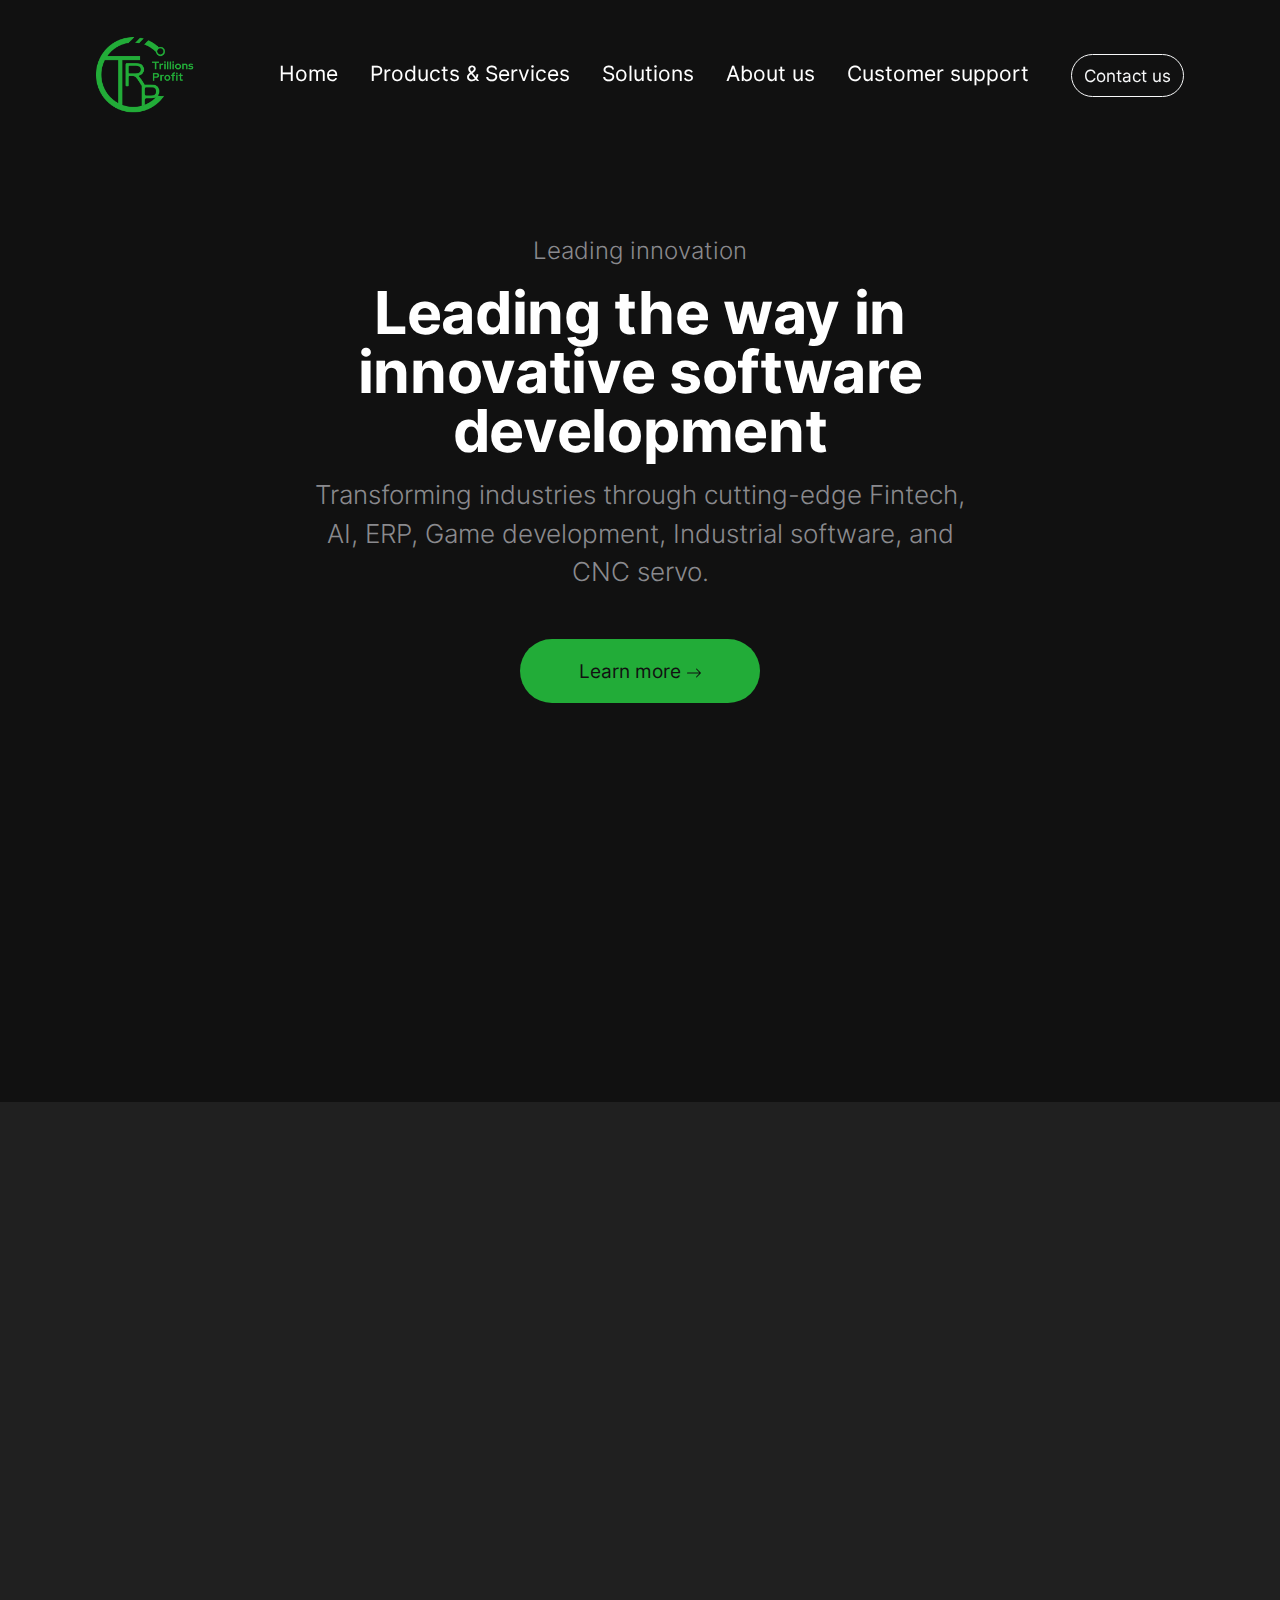
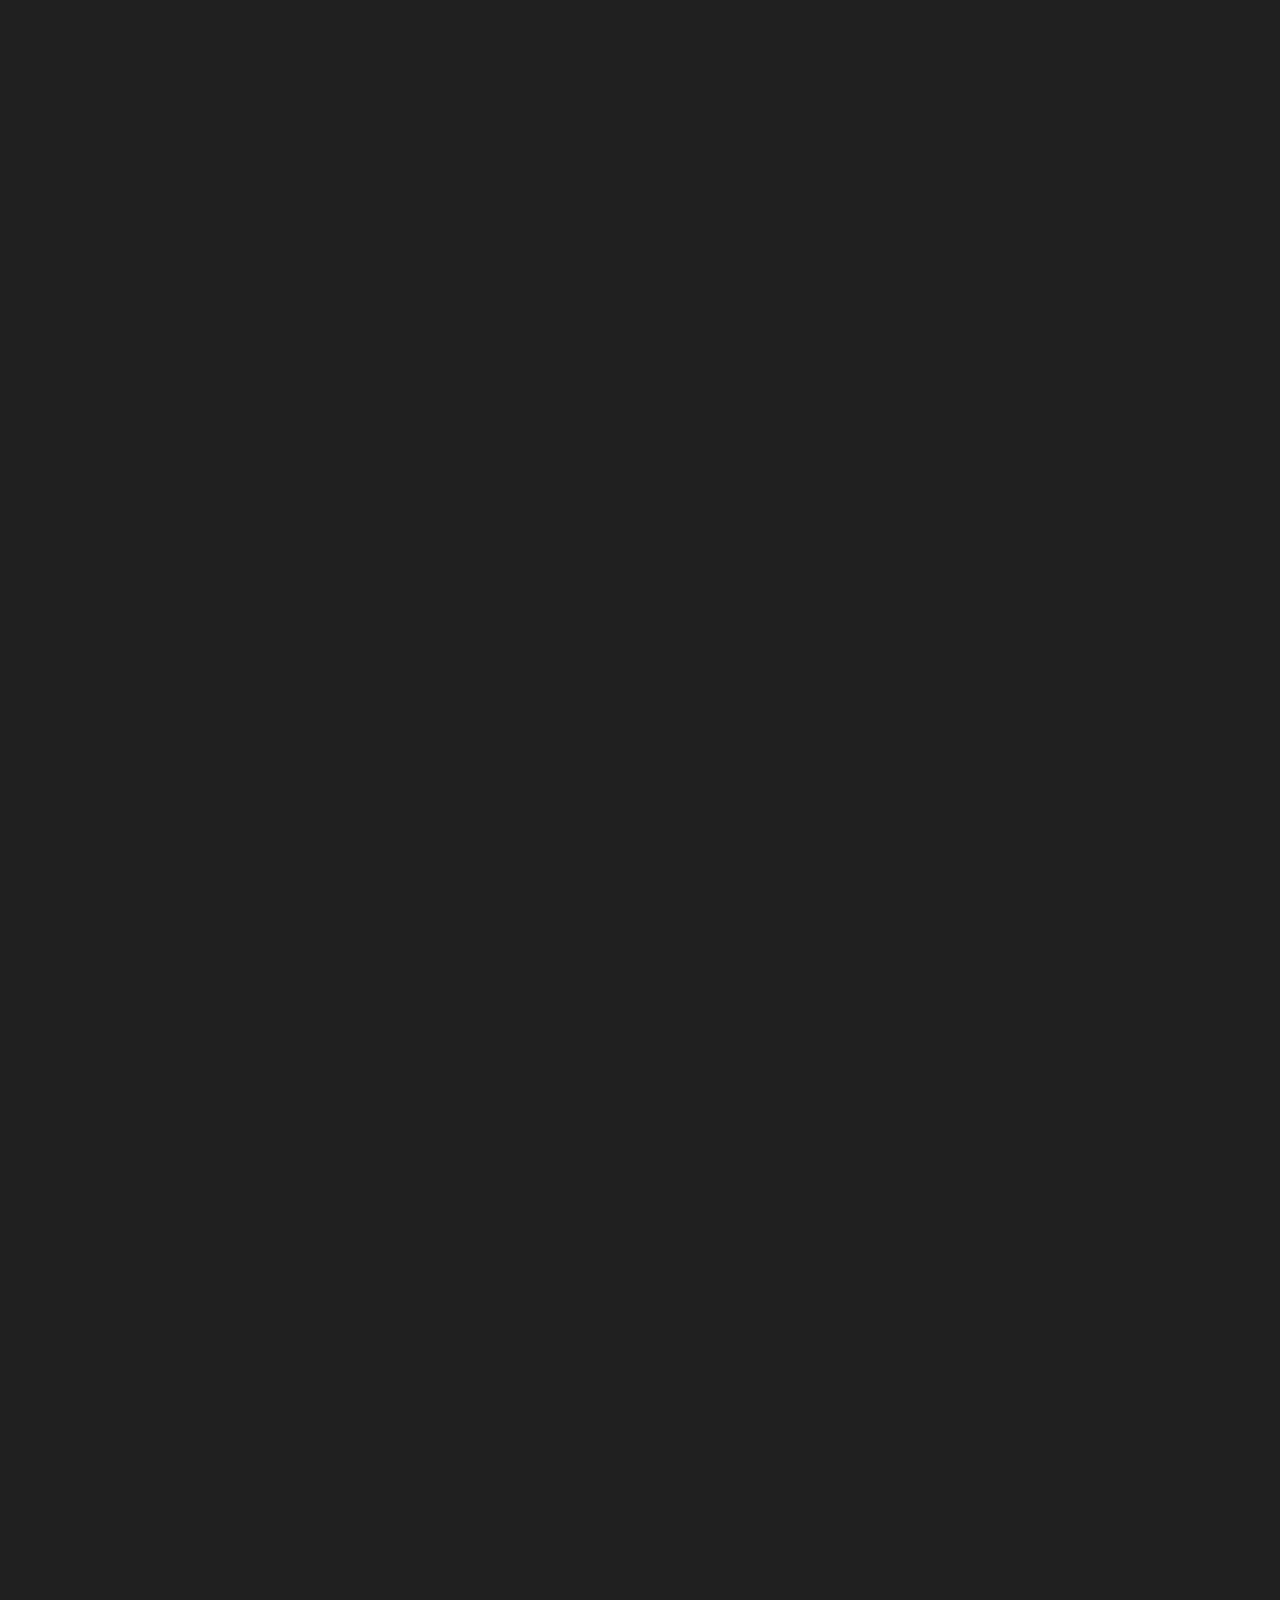
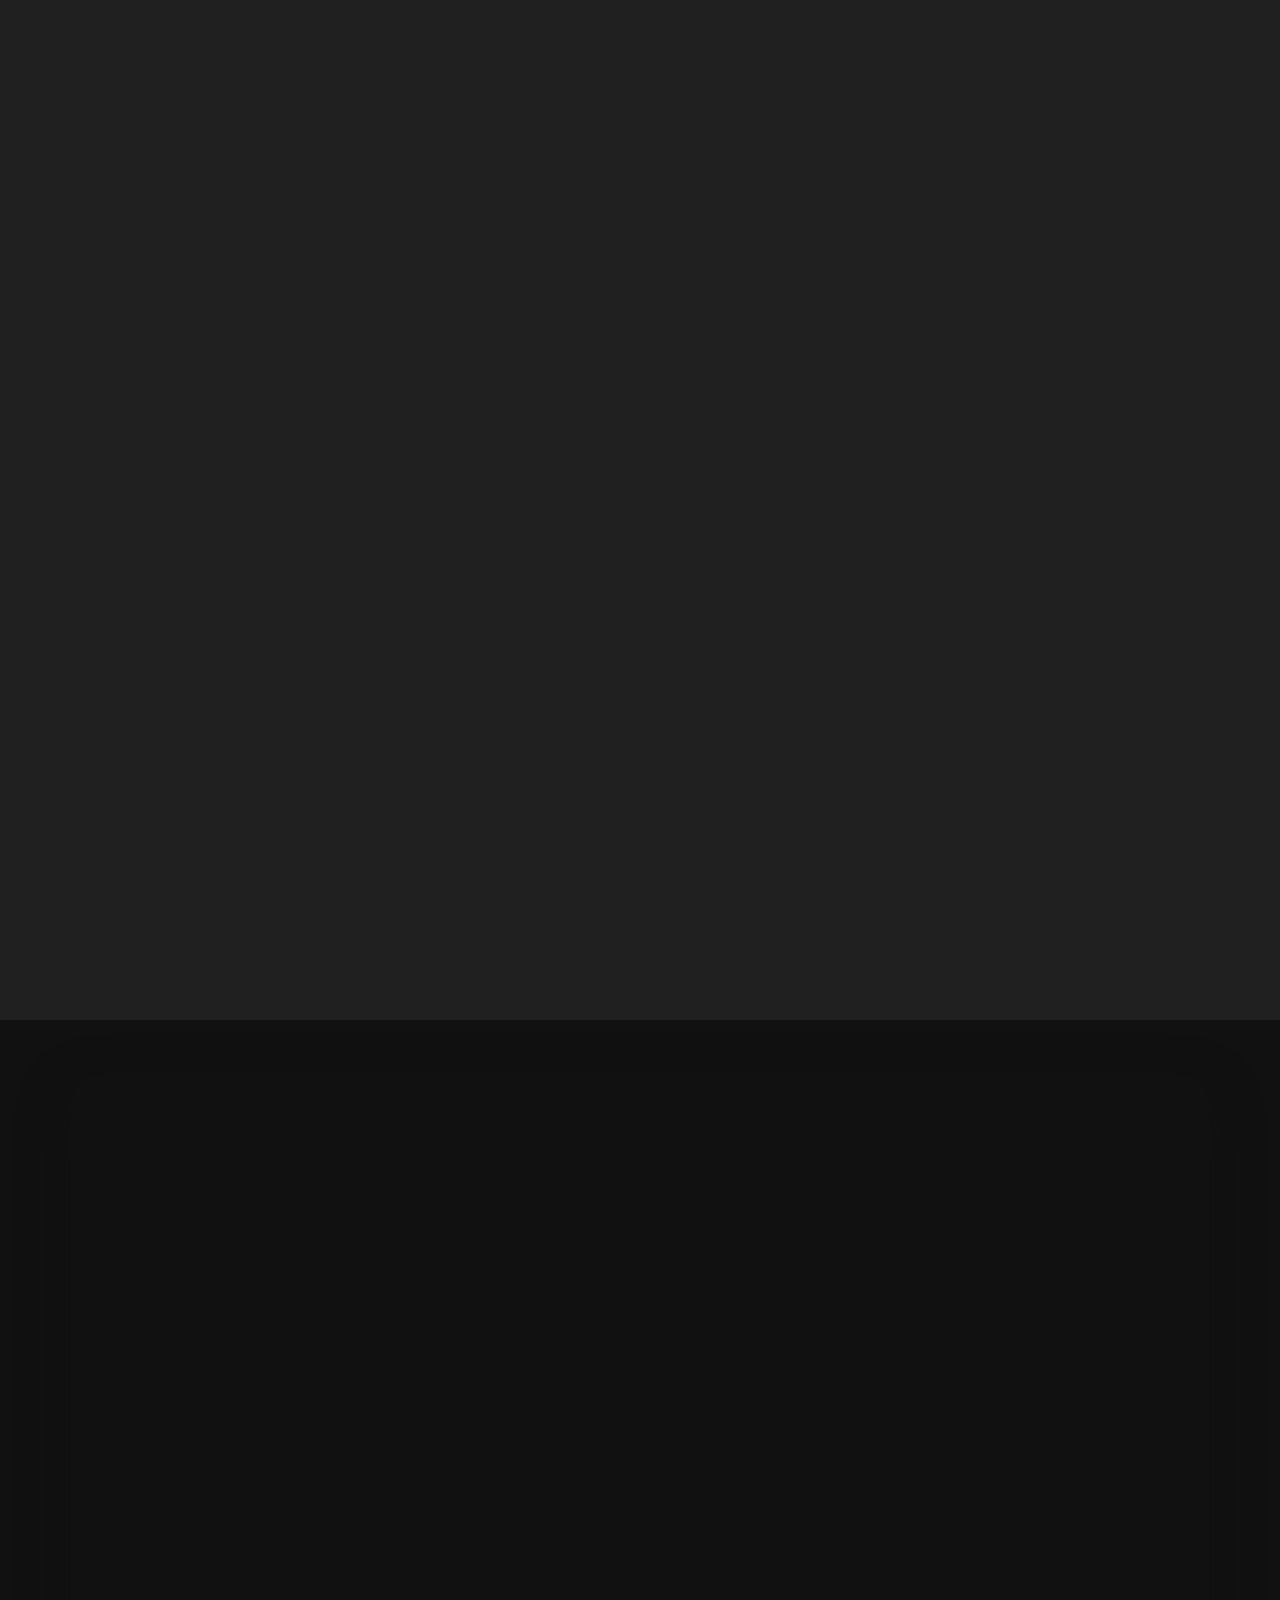
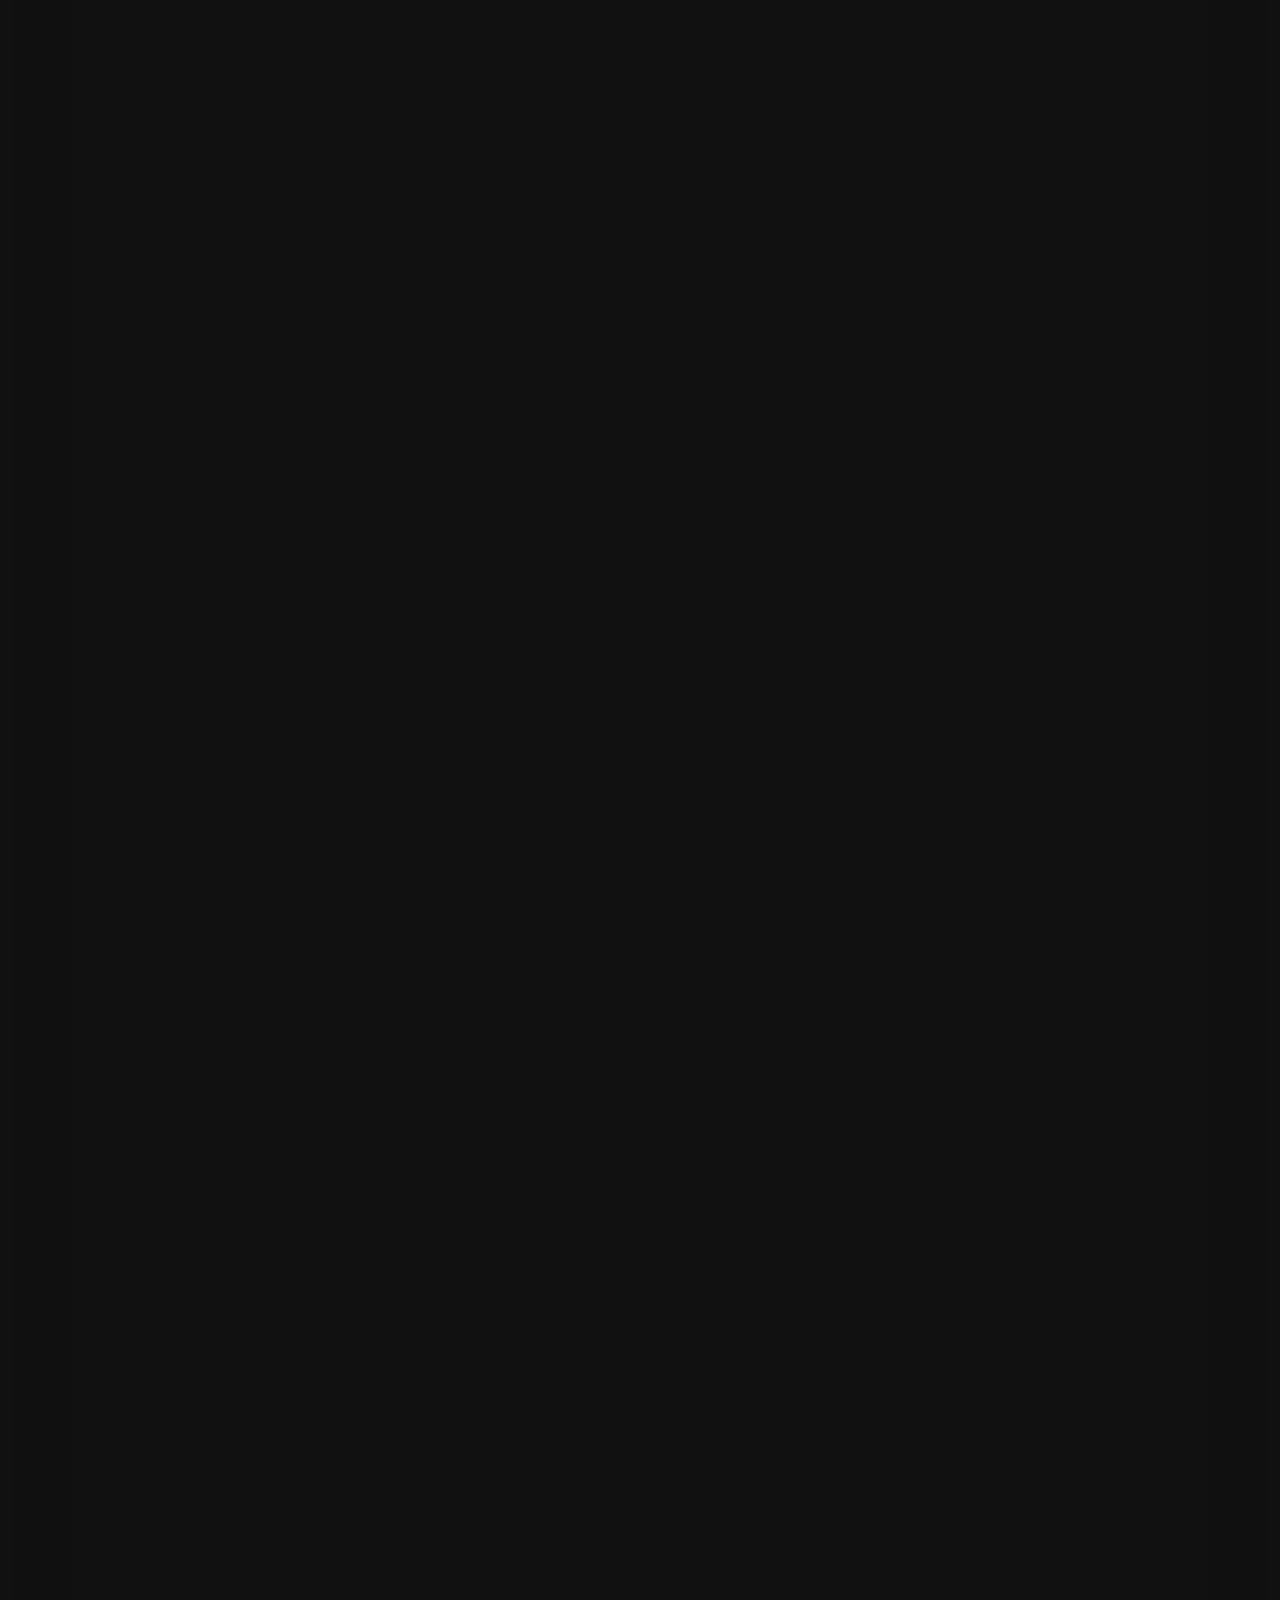
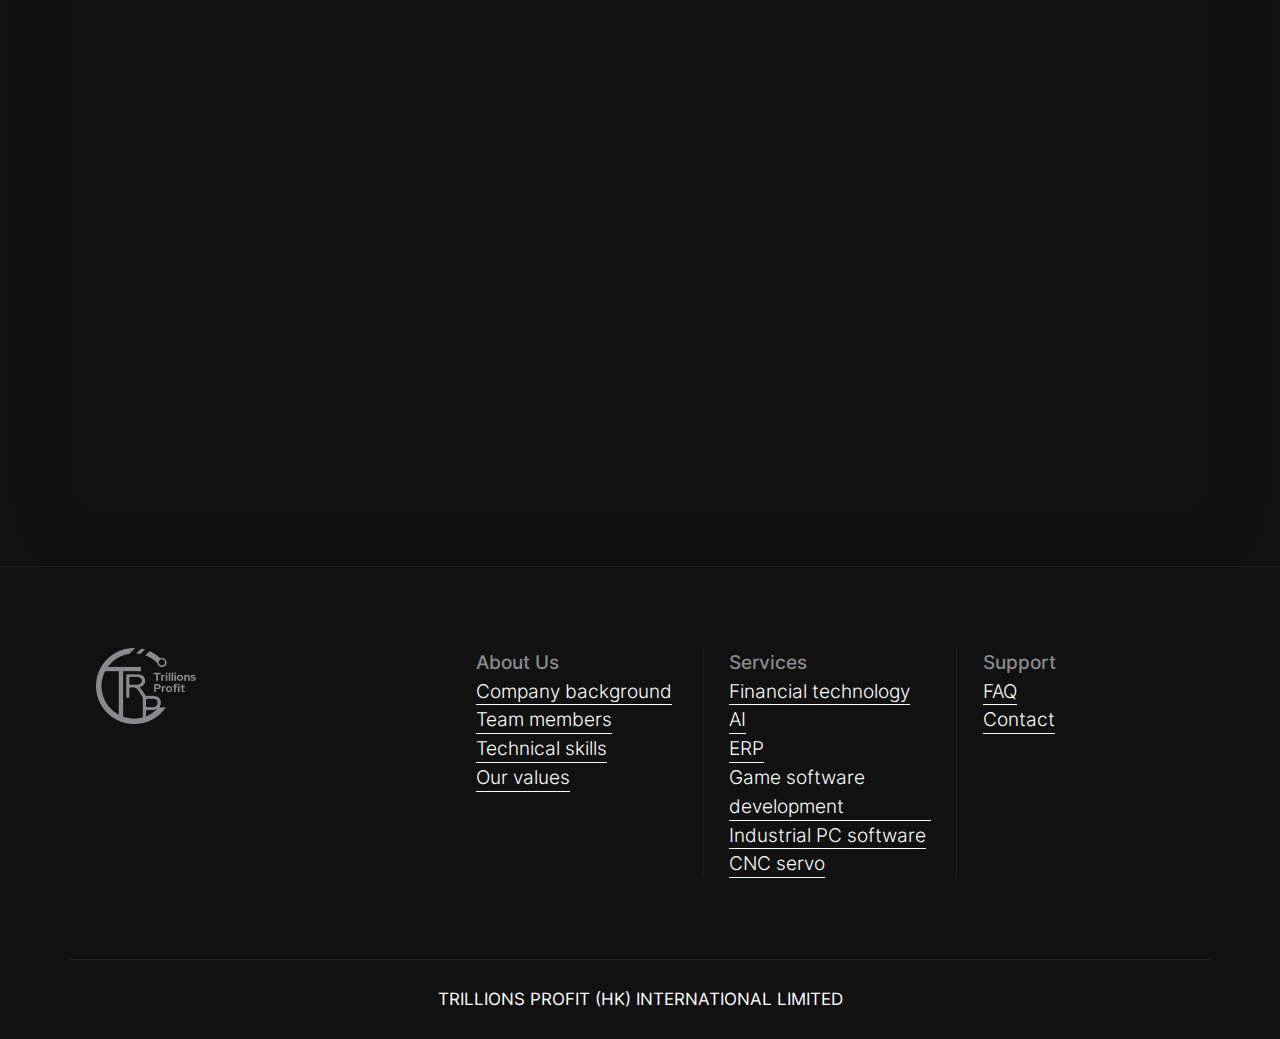
<file: index.html>
<!doctype html>
<html class="h-100" lang="en">

  <head>
      <meta charset="utf-8">
  <meta name="viewport" content="width=device-width,initial-scale=1,shrink-to-fit=no">
  <meta name="description" content="A well made and handcrafted Bootstrap 5 template">
  <link rel="apple-touch-icon" sizes="180x180" href="img/apple-touch-icon.png">
  <link rel="icon" type="image/png" sizes="32x32" href="img/favicon-32x32.png">
  <link rel="icon" type="image/png" sizes="16x16" href="img/favicon-16x16.png">
  <link rel="icon" type="image/png" sizes="96x96" href="img/favicon.png">
  <meta name="author" content="Holger Koenemann">
  <meta name="generator" content="Eleventy v2.0.0">
  <meta name="HandheldFriendly" content="true">
  <title>TRILLIONS PROFIT (HK) INTERNATIONAL LIMITED</title>
  <!-- <link rel="stylesheet" href="css/theme.min.css"> -->
  <link rel="stylesheet" href="css/theme.css">

   <style>

/* inter-300 - latin */
@font-face {
  font-family: 'Inter';
  font-style: normal;
  font-weight: 300;
  font-display: swap;
  src: local(''),
       url('fonts/inter-v12-latin-300.woff2') format('woff2'), /* Chrome 26+, Opera 23+, Firefox 39+ */
       url('fonts/inter-v12-latin-300.woff') format('woff'); /* Chrome 6+, Firefox 3.6+, IE 9+, Safari 5.1+ */
}

/* inter-400 - latin */
@font-face {
  font-family: 'Inter';
  font-style: normal;
  font-weight: 400;
  font-display: swap;
  src: local(''),
       url('fonts/inter-v12-latin-regular.woff2') format('woff2'), /* Chrome 26+, Opera 23+, Firefox 39+ */
       url('fonts/inter-v12-latin-regular.woff') format('woff'); /* Chrome 6+, Firefox 3.6+, IE 9+, Safari 5.1+ */
}

@font-face {
  font-family: 'Inter';
  font-style: normal;
  font-weight: 500;
  font-display: swap;
  src: local(''),
       url('fonts/inter-v12-latin-500.woff2') format('woff2'), /* Chrome 26+, Opera 23+, Firefox 39+ */
       url('fonts/inter-v12-latin-500.woff') format('woff'); /* Chrome 6+, Firefox 3.6+, IE 9+, Safari 5.1+ */
}
@font-face {
  font-family: 'Inter';
  font-style: normal;
  font-weight: 700;
  font-display: swap;
  src: local(''),
       url('fonts/inter-v12-latin-700.woff2') format('woff2'), /* Chrome 26+, Opera 23+, Firefox 39+ */
       url('fonts/inter-v12-latin-700.woff') format('woff'); /* Chrome 6+, Firefox 3.6+, IE 9+, Safari 5.1+ */
}

</style>


  </head>

  <body class="bg-black text-white mt-0" data-bs-spy="scroll" data-bs-target="#navScroll">

    <nav id="navScroll" class="navbar navbar-dark navbar-expand-lg navbar-light fixed-top px-vw-5" tabindex="0">
  <div class="container">
    <a class="navbar-brand pe-4 fs-4" href="index.html">
      <img src="img/logo-default-465x134.png" width="100px" alt="">
</a>

    <button class="navbar-toggler" type="button" data-bs-toggle="collapse" data-bs-target="#navbarSupportedContent" aria-controls="navbarSupportedContent" aria-expanded="false" aria-label="Toggle navigation">
      <span class="navbar-toggler-icon"></span>
    </button>
    
    <div class="collapse navbar-collapse " id="navbarSupportedContent">
      <ul class="navbar-nav mx-auto mb-2 mb-lg-0">
      <li class="nav-item">
    <a class="nav-link gcolor" href="index.html" aria-label="Brings you to the frontpage">
      Home
    </a>
  </li>
  <li class="nav-item">
    <a class="nav-link">
      Products & Services
    </a>
  </li>
  <li class="nav-item">
    <a class="nav-link">
      Solutions
    </a>
  </li>
  <li class="nav-item">
    <a class="nav-link" href="about.html">
      About us
    </a>
  </li>
  <li class="nav-item">
    <a class="nav-link" href="Support.html">
      Customer support
    </a>
  </li>
    </ul>
    
    <a href="contacts.html" class="btn btn-outline-light">
      <small>Contact us</small>
    </a>

    </div>
</div>
</nav>

    <main>
      <div class="w-100 overflow-hidden position-relative bg-black text-white" data-aos="fade">
  <div class="position-absolute w-100 h-100 bg-black opacity-75 top-0 start-0"></div>
  <div class="container py-vh-4 position-relative mt-5 px-vw-5 text-center">
  <div class="row d-flex align-items-center justify-content-center py-vh-5">
    <div class="col-12 col-xl-10">
      <span class="h5 text-secondary fw-lighter">Leading innovation</span>
      <h1 class="display-huge mt-3 mb-3 lh-1">Leading the way in innovative software development</h1>
    </div>
    <div class="col-12 col-xl-8">
      <p class="lead text-secondary" style="margin-bottom:3rem;">Transforming industries through cutting-edge Fintech, AI, ERP, Game development, Industrial software, and CNC servo.</p>
    </div>
    <div class="col-12 text-center">
      <a href="#" class="btn btn-xl btn-light">Learn more
        <svg xmlns="http://www.w3.org/2000/svg" width="16" height="16" fill="currentColor" class="bi bi-arrow-right" viewBox="0 0 16 16">
  <path fill-rule="evenodd" d="M1 8a.5.5 0 0 1 .5-.5h11.793l-3.147-3.146a.5.5 0 0 1 .708-.708l4 4a.5.5 0 0 1 0 .708l-4 4a.5.5 0 0 1-.708-.708L13.293 8.5H1.5A.5.5 0 0 1 1 8z"/>
</svg>
</a>
    </div>
  </div>
</div>

</div>

<div class="w-100 position-relative bg-black text-white bg-cover d-flex align-items-center">
  <div class="container-fluid px-vw-5">
    <div class="position-absolute w-100 h-50 bg-dark bottom-0 start-0"></div>
    <div class="row d-flex align-items-center position-relative justify-content-center px-0 g-5">
      <div class="col-12 col-lg-6">
        <img src="img/abstract18.jpg" width="2280" height="1732" alt="abstract image" class="img-fluid position-relative rounded-5 shadow" data-aos="fade-up">
      </div>
      <div class="col-12 col-md-6 col-lg-3">
        <img src="img/abstract6.jpg" width="1116" height="1578" alt="abstract image" class="img-fluid position-relative rounded-5 shadow" data-aos="fade-up" data-aos-duration="2000">
      </div>
      <div class="col-12 col-md-6 col-lg-3">
        <img src="img/abstract9.jpg" width="1116" height="848" alt="abstract image" class="img-fluid position-relative rounded-5 shadow" data-aos="fade-up" data-aos-duration="3000">
      </div>
    </div>
  </div>
</div>
<!-- <div class="bg-dark">
  <div class="container px-vw-5 py-vh-5">
    <div class="row d-flex align-items-center">
      <div class="col-12 col-lg-7 text-lg-end" data-aos="fade-right">
        <span class="h5 text-secondary fw-lighter">What we do</span>
        <h2 class="display-4">Innovation and technology unite! we crafts bespoke software solutions, empowering clients with reliable, scalable, and efficient products</h2>
      </div>
      
      <div class="col-12 col-lg-5" data-aos="fade-left">
        <h3 class="pt-5">Financial technology</h3>
        <p class="text-secondary">Financial technology (FinTech) is the fusion of finance and technology, revolutionizing the way we manage money and conduct financial transactions.<br>
          <a href="#" class="link-fancy link-fancy-light me-2">Learn more</a>
          <svg xmlns="http://www.w3.org/2000/svg" width="24" height="24" fill="currentColor" class="bi bi-arrow-right-circle" viewBox="0 0 16 16">
  <path fill-rule="evenodd" d="M1 8a7 7 0 1 0 14 0A7 7 0 0 0 1 8zm15 0A8 8 0 1 1 0 8a8 8 0 0 1 16 0zM4.5 7.5a.5.5 0 0 0 0 1h5.793l-2.147 2.146a.5.5 0 0 0 .708.708l3-3a.5.5 0 0 0 0-.708l-3-3a.5.5 0 1 0-.708.708L10.293 7.5H4.5z"/>
</svg>
</p>
        <h3 class="border-top border-secondary pt-5 mt-5">Artificial intelligence </h3>
        <p class="text-secondary">AI (Artificial intelligence) is a transformative technology that mimics human intelligence, enabling machines to learn, reason, and make autonomous decisions.
          <br>
          <a href="#" class="link-fancy link-fancy-light me-2">Learn more</a>
          <svg xmlns="http://www.w3.org/2000/svg" width="24" height="24" fill="currentColor" class="bi bi-arrow-right-circle" viewBox="0 0 16 16">
  <path fill-rule="evenodd" d="M1 8a7 7 0 1 0 14 0A7 7 0 0 0 1 8zm15 0A8 8 0 1 1 0 8a8 8 0 0 1 16 0zM4.5 7.5a.5.5 0 0 0 0 1h5.793l-2.147 2.146a.5.5 0 0 0 .708.708l3-3a.5.5 0 0 0 0-.708l-3-3a.5.5 0 1 0-.708.708L10.293 7.5H4.5z"/>
</svg>
</p>


<h3 class="border-top border-secondary pt-5 mt-5">Enterprise resource planning</h3>
        <p class="text-secondary">ERP (Enterprise resource planning) system development involves creating integrated software solutions to streamline and manage various business processes, such as accounting, inventory, and human resources.<br>
          <a href="#" class="link-fancy link-fancy-light me-2">Learn more</a>
          <svg xmlns="http://www.w3.org/2000/svg" width="24" height="24" fill="currentColor" class="bi bi-arrow-right-circle" viewBox="0 0 16 16">
  <path fill-rule="evenodd" d="M1 8a7 7 0 1 0 14 0A7 7 0 0 0 1 8zm15 0A8 8 0 1 1 0 8a8 8 0 0 1 16 0zM4.5 7.5a.5.5 0 0 0 0 1h5.793l-2.147 2.146a.5.5 0 0 0 .708.708l3-3a.5.5 0 0 0 0-.708l-3-3a.5.5 0 1 0-.708.708L10.293 7.5H4.5z"/>
</svg>
</p>
        <h3 class="border-top border-secondary pt-5 mt-5">Game software development</h3>
        <p class="text-secondary">Game software development involves creating interactive digital entertainment experiences through programming, design, and graphics to engage and entertain players.<br>
          <a href="#" class="link-fancy link-fancy-light me-2">Learn more</a>
          <svg xmlns="http://www.w3.org/2000/svg" width="24" height="24" fill="currentColor" class="bi bi-arrow-right-circle" viewBox="0 0 16 16">
  <path fill-rule="evenodd" d="M1 8a7 7 0 1 0 14 0A7 7 0 0 0 1 8zm15 0A8 8 0 1 1 0 8a8 8 0 0 1 16 0zM4.5 7.5a.5.5 0 0 0 0 1h5.793l-2.147 2.146a.5.5 0 0 0 .708.708l3-3a.5.5 0 0 0 0-.708l-3-3a.5.5 0 1 0-.708.708L10.293 7.5H4.5z"/>
</svg>
</p>


<h3 class="border-top border-secondary pt-5 mt-5">Industrial computer software</h3>
        <p class="text-secondary">Industrial computer software refers to specialized programs designed to control and monitor complex industrial processes, enhancing efficiency and ensuring seamless operations in manufacturing and automation systems.<br>
          <a href="#" class="link-fancy link-fancy-light me-2">Learn more</a>
          <svg xmlns="http://www.w3.org/2000/svg" width="24" height="24" fill="currentColor" class="bi bi-arrow-right-circle" viewBox="0 0 16 16">
  <path fill-rule="evenodd" d="M1 8a7 7 0 1 0 14 0A7 7 0 0 0 1 8zm15 0A8 8 0 1 1 0 8a8 8 0 0 1 16 0zM4.5 7.5a.5.5 0 0 0 0 1h5.793l-2.147 2.146a.5.5 0 0 0 .708.708l3-3a.5.5 0 0 0 0-.708l-3-3a.5.5 0 1 0-.708.708L10.293 7.5H4.5z"/>
</svg>
</p>

<h3 class="border-top border-secondary pt-5 mt-5">Industrial computer software</h3>
        <p class="text-secondary">Industrial computer software refers to specialized programs designed to control and monitor complex industrial processes, enhancing efficiency and ensuring seamless operations in manufacturing and automation systems.<br>
          <a href="#" class="link-fancy link-fancy-light me-2">Learn more</a>
          <svg xmlns="http://www.w3.org/2000/svg" width="24" height="24" fill="currentColor" class="bi bi-arrow-right-circle" viewBox="0 0 16 16">
  <path fill-rule="evenodd" d="M1 8a7 7 0 1 0 14 0A7 7 0 0 0 1 8zm15 0A8 8 0 1 1 0 8a8 8 0 0 1 16 0zM4.5 7.5a.5.5 0 0 0 0 1h5.793l-2.147 2.146a.5.5 0 0 0 .708.708l3-3a.5.5 0 0 0 0-.708l-3-3a.5.5 0 1 0-.708.708L10.293 7.5H4.5z"/>
</svg>
</p>


      </div>
    </div>
  </div>
</div> -->


<!-- <div class="bg-dark">
  <div class="container px-vw-5 py-vh-5">
    <div class="row d-flex align-items-start">
      <div class="col-12 col-lg-7 text-lg-end" data-aos="fade-right">
        <span class="h5 text-secondary fw-lighter">What we do</span>
        <h2 class="display-4">Innovation and technology unite! we crafts bespoke software solutions, empowering clients with reliable, scalable, and efficient products</h2>
      </div>
      <div class="col-12 col-lg-5" data-aos="fade-left">
        <h3 class="pt-5">Financial technology</h3>
        <p class="text-secondary">Financial technology (FinTech) is the fusion of finance and technology, revolutionizing the way we manage money and conduct financial transactions.<br>
          <a href="#" class="link-fancy link-fancy-light-g me-2 gcolor">Learn more</a>
          <svg xmlns="http://www.w3.org/2000/svg" width="24" height="24" fill="currentColor" class="bi bi-arrow-right-circle gcolor" viewBox="0 0 16 16">
  <path fill-rule="evenodd" d="M1 8a7 7 0 1 0 14 0A7 7 0 0 0 1 8zm15 0A8 8 0 1 1 0 8a8 8 0 0 1 16 0zM4.5 7.5a.5.5 0 0 0 0 1h5.793l-2.147 2.146a.5.5 0 0 0 .708.708l3-3a.5.5 0 0 0 0-.708l-3-3a.5.5 0 1 0-.708.708L10.293 7.5H4.5z"/>
</svg>
</p>
        <h3 class="border-top border-secondary pt-5 mt-5">Artificial intelligence</h3>
        <p class="text-secondary">AI (Artificial intelligence) is a transformative technology that mimics human intelligence, enabling machines to learn, reason, and make autonomous decisions.<br>
          <a href="#" class="link-fancy link-fancy-light-g me-2 gcolor">Learn more</a>
          <svg xmlns="http://www.w3.org/2000/svg" width="24" height="24" fill="currentColor" class="bi bi-arrow-right-circle gcolor" viewBox="0 0 16 16">
  <path fill-rule="evenodd" d="M1 8a7 7 0 1 0 14 0A7 7 0 0 0 1 8zm15 0A8 8 0 1 1 0 8a8 8 0 0 1 16 0zM4.5 7.5a.5.5 0 0 0 0 1h5.793l-2.147 2.146a.5.5 0 0 0 .708.708l3-3a.5.5 0 0 0 0-.708l-3-3a.5.5 0 1 0-.708.708L10.293 7.5H4.5z"/>
</svg>
</p>


<h3 class="pt-5">Enterprise resource planning</h3>
        <p class="text-secondary">ERP (Enterprise resource planning) system development involves creating integrated software solutions to streamline and manage various business processes, such as accounting, inventory, and human resources.<br>
          <a href="#" class="link-fancy link-fancy-light-g me-2 gcolor">Learn more</a>
          <svg xmlns="http://www.w3.org/2000/svg" width="24" height="24" fill="currentColor" class="bi bi-arrow-right-circle gcolor" viewBox="0 0 16 16">
  <path fill-rule="evenodd" d="M1 8a7 7 0 1 0 14 0A7 7 0 0 0 1 8zm15 0A8 8 0 1 1 0 8a8 8 0 0 1 16 0zM4.5 7.5a.5.5 0 0 0 0 1h5.793l-2.147 2.146a.5.5 0 0 0 .708.708l3-3a.5.5 0 0 0 0-.708l-3-3a.5.5 0 1 0-.708.708L10.293 7.5H4.5z"/>
</svg>
</p>
        <h3 class="border-top border-secondary pt-5 mt-5">Game software development</h3>
        <p class="text-secondary">Game software development involves creating interactive digital entertainment experiences through programming, design, and graphics to engage and entertain players.<br>
          <a href="#" class="link-fancy link-fancy-light-g me-2 gcolor">Learn more</a>
          <svg xmlns="http://www.w3.org/2000/svg" width="24" height="24" fill="currentColor" class="bi bi-arrow-right-circle gcolor" viewBox="0 0 16 16">
  <path fill-rule="evenodd" d="M1 8a7 7 0 1 0 14 0A7 7 0 0 0 1 8zm15 0A8 8 0 1 1 0 8a8 8 0 0 1 16 0zM4.5 7.5a.5.5 0 0 0 0 1h5.793l-2.147 2.146a.5.5 0 0 0 .708.708l3-3a.5.5 0 0 0 0-.708l-3-3a.5.5 0 1 0-.708.708L10.293 7.5H4.5z"/>
</svg>
</p>

<h3 class="border-top border-secondary pt-5 mt-5">Industrial computer software</h3>
<p class="text-secondary">Industrial computer software refers to specialized programs designed to control and monitor complex industrial processes, enhancing efficiency and ensuring seamless operations in manufacturing and automation systems.<br>
  <a href="#" class="link-fancy link-fancy-light-g me-2 gcolor">Learn more</a>
  <svg xmlns="http://www.w3.org/2000/svg" width="24" height="24" fill="currentColor" class="bi bi-arrow-right-circle gcolor" viewBox="0 0 16 16">
<path fill-rule="evenodd" d="M1 8a7 7 0 1 0 14 0A7 7 0 0 0 1 8zm15 0A8 8 0 1 1 0 8a8 8 0 0 1 16 0zM4.5 7.5a.5.5 0 0 0 0 1h5.793l-2.147 2.146a.5.5 0 0 0 .708.708l3-3a.5.5 0 0 0 0-.708l-3-3a.5.5 0 1 0-.708.708L10.293 7.5H4.5z"/>
</svg>
</p>

<h3 class="border-top border-secondary pt-5 mt-5">CNC servo</h3>
        <p class="text-secondary">CNC servo is a powerful control system that combines computer numerical control (CNC) technology with servo motors to achieve precise and controlled movements in industrial machinery and automation processes.<br>
          <a href="#" class="link-fancy link-fancy-light-g me-2 gcolor">Learn more</a>
          <svg xmlns="http://www.w3.org/2000/svg" width="24" height="24" fill="currentColor" class="bi bi-arrow-right-circle gcolor" viewBox="0 0 16 16">
  <path fill-rule="evenodd" d="M1 8a7 7 0 1 0 14 0A7 7 0 0 0 1 8zm15 0A8 8 0 1 1 0 8a8 8 0 0 1 16 0zM4.5 7.5a.5.5 0 0 0 0 1h5.793l-2.147 2.146a.5.5 0 0 0 .708.708l3-3a.5.5 0 0 0 0-.708l-3-3a.5.5 0 1 0-.708.708L10.293 7.5H4.5z"/>
</svg>
</p>


      </div>
    </div>
  </div>
</div> -->







<div class="bg-dark">
  <div class="container px-vw-5 py-vh-5">
    <div class="row d-flex align-items-start">
      <div class="col-12 col-lg-7 text-lg-start" data-aos="fade-right">
        <span class="h5 text-secondary-g fw-lighter">What we do</span>
        <h2 class="display-4">Innovation and technology unite! we crafts bespoke software solutions, empowering clients with reliable, scalable, and efficient products</h2>
      </div>

      <div class="col-12 col-lg-5 text-lg-start" data-aos="fade-right">
        
      </div>
      
      <div class="col-12 col-lg-6" data-aos="fade-left">
        <h3 class="border-top border-secondary pt-5 mt-5">Financial technology</h3>
        <p class="text-secondary">Financial technology (FinTech) is the fusion of finance and technology, revolutionizing the way we manage money and conduct financial transactions.<br>
          <a href="#" class="link-fancy link-fancy-light-g me-2 gcolor">Learn more</a>
          <svg xmlns="http://www.w3.org/2000/svg" width="24" height="24" fill="currentColor" class="bi bi-arrow-right-circle gcolor" viewBox="0 0 16 16">
  <path fill-rule="evenodd" d="M1 8a7 7 0 1 0 14 0A7 7 0 0 0 1 8zm15 0A8 8 0 1 1 0 8a8 8 0 0 1 16 0zM4.5 7.5a.5.5 0 0 0 0 1h5.793l-2.147 2.146a.5.5 0 0 0 .708.708l3-3a.5.5 0 0 0 0-.708l-3-3a.5.5 0 1 0-.708.708L10.293 7.5H4.5z"/>
</svg>
</p>
</div>

<div class="col-12 col-lg-6" data-aos="fade-left">
        <h3 class="border-top border-secondary pt-5 mt-5">Artificial intelligence </h3>
        <p class="text-secondary">AI (Artificial intelligence) is a transformative technology that mimics human intelligence, enabling machines to learn, reason, and make autonomous decisions.
          <br>
          <a href="#" class="link-fancy link-fancy-light-g me-2 gcolor">Learn more</a>
          <svg xmlns="http://www.w3.org/2000/svg" width="24" height="24" fill="currentColor" class="bi bi-arrow-right-circle gcolor" viewBox="0 0 16 16">
  <path fill-rule="evenodd" d="M1 8a7 7 0 1 0 14 0A7 7 0 0 0 1 8zm15 0A8 8 0 1 1 0 8a8 8 0 0 1 16 0zM4.5 7.5a.5.5 0 0 0 0 1h5.793l-2.147 2.146a.5.5 0 0 0 .708.708l3-3a.5.5 0 0 0 0-.708l-3-3a.5.5 0 1 0-.708.708L10.293 7.5H4.5z"/>
</svg>
</p>
</div>

<div class="col-12 col-lg-6" data-aos="fade-left">
<h3 class="border-top border-secondary pt-5 mt-5">Enterprise resource planning</h3>
        <p class="text-secondary">ERP (Enterprise resource planning) system development involves creating integrated software solutions to streamline and manage various business processes, such as accounting, inventory, and human resources.<br>
          <a href="#" class="link-fancy link-fancy-light-g me-2 gcolor">Learn more</a>
          <svg xmlns="http://www.w3.org/2000/svg" width="24" height="24" fill="currentColor" class="bi bi-arrow-right-circle gcolor" viewBox="0 0 16 16">
  <path fill-rule="evenodd" d="M1 8a7 7 0 1 0 14 0A7 7 0 0 0 1 8zm15 0A8 8 0 1 1 0 8a8 8 0 0 1 16 0zM4.5 7.5a.5.5 0 0 0 0 1h5.793l-2.147 2.146a.5.5 0 0 0 .708.708l3-3a.5.5 0 0 0 0-.708l-3-3a.5.5 0 1 0-.708.708L10.293 7.5H4.5z"/>
</svg>
</p></div>

<div class="col-12 col-lg-6" data-aos="fade-left">
        <h3 class="border-top border-secondary pt-5 mt-5">Game software development</h3>
        <p class="text-secondary">Game software development involves creating interactive digital entertainment experiences through programming, design, and graphics to engage and entertain players.<br>
          <a href="#" class="link-fancy link-fancy-light-g me-2 gcolor">Learn more</a>
          <svg xmlns="http://www.w3.org/2000/svg" width="24" height="24" fill="currentColor" class="bi bi-arrow-right-circle gcolor" viewBox="0 0 16 16">
  <path fill-rule="evenodd" d="M1 8a7 7 0 1 0 14 0A7 7 0 0 0 1 8zm15 0A8 8 0 1 1 0 8a8 8 0 0 1 16 0zM4.5 7.5a.5.5 0 0 0 0 1h5.793l-2.147 2.146a.5.5 0 0 0 .708.708l3-3a.5.5 0 0 0 0-.708l-3-3a.5.5 0 1 0-.708.708L10.293 7.5H4.5z"/>
</svg>
</p></div>

<div class="col-12 col-lg-6" data-aos="fade-left">
<h3 class="border-top border-secondary pt-5 mt-5">Industrial computer software</h3>
        <p class="text-secondary">Industrial computer software refers to specialized programs designed to control and monitor complex industrial processes, enhancing efficiency and ensuring seamless operations in manufacturing and automation systems.<br>
          <a href="#" class="link-fancy link-fancy-light-g me-2 gcolor">Learn more</a>
          <svg xmlns="http://www.w3.org/2000/svg" width="24" height="24" fill="currentColor" class="bi bi-arrow-right-circle gcolor" viewBox="0 0 16 16">
  <path fill-rule="evenodd" d="M1 8a7 7 0 1 0 14 0A7 7 0 0 0 1 8zm15 0A8 8 0 1 1 0 8a8 8 0 0 1 16 0zM4.5 7.5a.5.5 0 0 0 0 1h5.793l-2.147 2.146a.5.5 0 0 0 .708.708l3-3a.5.5 0 0 0 0-.708l-3-3a.5.5 0 1 0-.708.708L10.293 7.5H4.5z"/>
</svg>
</p></div>


<div class="col-12 col-lg-6" data-aos="fade-left">
  <h3 class="border-top border-secondary pt-5 mt-5">CNC servo</h3>
          <p class="text-secondary">CNC servo is a powerful control system that combines computer numerical control (CNC) technology with servo motors to achieve precise and controlled movements in industrial machinery and automation processes.<br>
            <a href="#" class="link-fancy link-fancy-light-g me-2 gcolor">Learn more</a>
            <svg xmlns="http://www.w3.org/2000/svg" width="24" height="24" fill="currentColor" class="bi bi-arrow-right-circle gcolor" viewBox="0 0 16 16">
    <path fill-rule="evenodd" d="M1 8a7 7 0 1 0 14 0A7 7 0 0 0 1 8zm15 0A8 8 0 1 1 0 8a8 8 0 0 1 16 0zM4.5 7.5a.5.5 0 0 0 0 1h5.793l-2.147 2.146a.5.5 0 0 0 .708.708l3-3a.5.5 0 0 0 0-.708l-3-3a.5.5 0 1 0-.708.708L10.293 7.5H4.5z"/>
  </svg>
  </p></div>


      </div>
    </div>
  </div>
</div>

<!-- <div class="bg-black py-vh-3">
  <div class="container bg-black px-vw-5 py-vh-3 rounded-5 shadow">

  <div class="row gx-5">
    <div class="col-12 col-md-6">
      <div class="card bg-transparent mb-5" data-aos="zoom-in-up">
        <div class="bg-dark shadow rounded-5 p-0">
          <img src="img/webp/abstract3.webp" width="582" height="327" alt="abstract image" class="img-fluid rounded-5 no-bottom-radius" loading="lazy">
          <div class="p-5">
            <h2 class="fw-lighter">Ipsum dolor est</h2>
            <p class="pb-4 text-secondary">Lorem ipsum dolor sit amet, consetetur sadipscing elitr, sed diam nonumy eirmod tempor invidunt ut labore et dolore magna aliquyam erat.</p>
            <a href="#" class="link-fancy link-fancy-light">Read more</a>
          </div>
        </div>
      </div>

      <div class="card bg-transparent" data-aos="zoom-in-up">
        <div class="bg-dark shadow rounded-5 p-0">
          <img src="img/webp/abstract2.webp" width="582" height="442" alt="abstract image" class="img-fluid rounded-5 no-bottom-radius" loading="lazy">
          <div class="p-5">
            <h2 class="fw-lighter">Ipsum dolor est</h2>
            <p class="pb-4 text-secondary">Lorem ipsum dolor sit amet, consetetur sadipscing elitr, sed diam nonumy eirmod tempor invidunt ut labore et dolore magna aliquyam erat.</p>
            <a href="#" class="link-fancy link-fancy-light">Read more</a>
          </div>
        </div>
      </div>
    </div>
    <div class="col-12 col-md-6">
      <div class="p-5 pt-0 mt-5" data-aos="fade">
        <span class="h5 text-secondary fw-lighter">What we don´t know</span>
        <h2 class="display-4">There is a lot we don´t know. Here is a small sneak peek</h2>
      </div>
      <div class="card bg-transparent mb-5 mt-5" data-aos="zoom-in-up">
        <div class="bg-dark shadow rounded-5 p-0">
          <img src="img/webp/abstract17.webp" width="582" height="390" alt="abstract image" class="img-fluid rounded-5 no-bottom-radius" loading="lazy">
          <div class="p-5">
            <h2 class="fw-lighter">Ipsum dolor est</h2>
            <p class="pb-4 text-secondary">Lorem ipsum dolor sit amet, consetetur sadipscing elitr, sed diam nonumy eirmod tempor invidunt ut labore et dolore magna aliquyam erat.</p>
            <a href="#" class="link-fancy link-fancy-light">Read more</a>
          </div>
        </div>
      </div>

      <div class="card bg-transparent" data-aos="zoom-in-up">
        <div class="bg-dark shadow rounded-5 p-0">
          <img src="img/webp/abstract4.webp" width="582" height="327" alt="abstract image" class="img-fluid rounded-5 no-bottom-radius" loading="lazy">
          <div class="p-5">
            <h2 class="fw-lighter">Ipsum dolor est</h2>
            <p class="pb-4 text-secondary">Lorem ipsum dolor sit amet, consetetur sadipscing elitr, sed diam nonumy eirmod tempor invidunt ut labore et dolore magna aliquyam erat.</p>
            <a href="#" class="link-fancy link-fancy-light">Read more</a>
          </div>
        </div>
      </div>
    </div>
  </div>

</div>

</div> -->

<div class="bg-dark position-relative">
  <div class="container px-vw-5 py-vh-5">
    <div class="row d-flex align-items-center">

      <div class="col-12 col-lg-7">
        <img class="img-fluid rounded-5 mb-n5 shadow" src="img/person9.jpg" width="512" height="512" alt="a nice person" loading="lazy" data-aos="zoom-in-right">
        <img class="img-fluid rounded-5 ms-5 mb-n5 shadow" src="img/person11.jpg" width="512" height="512" alt="another nice person" loading="lazy" data-aos="zoom-in-up">
      </div>
      <div class="col-12 col-lg-5 bg-dark rounded-5 py-5" data-aos="fade">
        <span class="h5 text-secondary-g fw-lighter">About us</span>
        <h2 class="display-4">Cutting-edge software solutions tailored to drive your business forward.</h2>

       
          <a href="about.html" class="btn btn-xl btn-light mt">Learn more
            <svg xmlns="http://www.w3.org/2000/svg" width="16" height="16" fill="currentColor" class="bi bi-arrow-right" viewBox="0 0 16 16">
      <path fill-rule="evenodd" d="M1 8a.5.5 0 0 1 .5-.5h11.793l-3.147-3.146a.5.5 0 0 1 .708-.708l4 4a.5.5 0 0 1 0 .708l-4 4a.5.5 0 0 1-.708-.708L13.293 8.5H1.5A.5.5 0 0 1 1 8z"/>
    </svg>
    </a>

      </div>
    </div>
  </div>
</div>



<div class="bg-black py-vh-3">
  <div class="container bg-black px-vw-5 py-vh-3 rounded-5 shadow">

  <div class="row gx-5">
    <div class="col-12 col-md-6">
      <div class="card bg-transparent mb-5" data-aos="zoom-in-up">
        <div class="bg-dark shadow rounded-5 p-0">
          <img src="img/abstract3.jpg" width="582" height="327" alt="abstract image" class="img-fluid rounded-5 no-bottom-radius" loading="lazy">
          <div class="p-5">
            <p class="gcolor">2023/03/06</p>
            <h2 class="fw-lighter">Revolutionary software development toolkit unleashed!</h2>
            <p class="pb-4 text-secondary">Our company has launched a brand new software development toolkit! This toolkit integrates the latest development technologies and best practices, enabling developers to create high-quality software products faster and more efficiently. The toolkit supports multiple programming languages and platforms, and provides a rich set of feature modules to meet various development needs.</p>
            <!-- <a href="#" class="link-fancy link-fancy-light">Read more</a> -->
          </div>
        </div>
      </div>

      <div class="card bg-transparent" data-aos="zoom-in-up">
        <div class="bg-dark shadow rounded-5 p-0">
          <img src="img/abstract2.jpg" width="582" height="442" alt="abstract image" class="img-fluid rounded-5 no-bottom-radius" loading="lazy">
          <div class="p-5">
            <p class="gcolor">2023/04/22</p>
            <h2 class="fw-lighter">Successful completion of large-scale software project: meeting the needs of a multinational enterprise</h2>
            <p class="pb-4 text-secondary">Our has successfully completed a large-scale software project development and deployment! This project was developed to meet the needs of a multinational enterprise, involving multiple system integrations and database management. Our team delivered a high-quality software solution on time through rigorous project management and collaborative cooperation.</p>
            <!-- <a href="#" class="link-fancy link-fancy-light">Read more</a> -->
          </div>
        </div>
      </div>
    </div>
    <div class="col-12 col-md-6">
      <div class="p-5 pt-0 mt-5" data-aos="fade">
        <span class="h5 fw-lighter gcolor">Latest industry update</span>
        <h2 class="display-4">Unveiling software development trends with precision.</h2>
      </div>
      <div class="card bg-transparent mb-5 mt-5" data-aos="zoom-in-up">
        <div class="bg-dark shadow rounded-5 p-0">
          <img src="img/abstract17.jpg" width="582" height="390" alt="abstract image" class="img-fluid rounded-5 no-bottom-radius" loading="lazy">
          <div class="p-5">
            <p class="gcolor">2023/05/30</p>
            <h2 class="fw-lighter">Powerful alliance!Strategic partnership with tech giant!</h2>
            <p class="pb-4 text-secondary">Our has entered into a strategic partnership agreement with a renowned technology giant! This collaboration will combine the expertise of both parties to jointly develop innovative software products and services. We look forward to providing customers with higher quality and diversified solutions through this partnership, while gaining a greater competitive advantage in the market.</p>
            <!-- <a href="#" class="link-fancy link-fancy-light">Read more</a> -->
          </div>
        </div>
      </div>

      <div class="card bg-transparent" data-aos="zoom-in-up">
        <div class="bg-dark shadow rounded-5 p-0">
          <img src="img/abstract4.jpg" width="582" height="327" alt="abstract image" class="img-fluid rounded-5 no-bottom-radius" loading="lazy">
          <div class="p-5">
            <p class="gcolor">2023/06/14</p>
            <h2 class="fw-lighter">Inspiring technical seminar: fuelling innovation in software development!</h2>
            <p class="pb-4 text-secondary">Our company organized a successful technical seminar! This seminar invited industry-leading experts and scholars to delve into the latest trends and technologies in software development. Participants shared their experiences and insights, engaging in lively discussions and exchanges on various technical issues, injecting new energy into the industry's development.</p>
            <!-- <a href="#" class="link-fancy link-fancy-light">Read more</a> -->
          </div>
        </div>
      </div>
    </div>
  </div>

</div>

</div>

<!-- <div class="bg-black">
<div class="container px-vw-5 py-vh-5">
  <div class="row d-flex align-items-center">
    <div class="col-12 col-lg-5 text-center text-lg-end" data-aos="zoom-in-right">
      <span class="h5 text-secondary fw-lighter">What we charge</span>
      <h2 class="display-4">You get all our knowledge for one simple price</h2>
    </div>
    <div class="col-12 col-lg-7 bg-dark rounded-5 py-vh-3 text-center my-5" data-aos="zoom-in-up">
      <h2 class="display-huge mb-5">
        <span class="fs-4 me-2 fw-light">$</span><span class="border-bottom border-5">499</span><span class="fs-6 fw-light">/day</span></h2>
      <p class="lead text-secondary">Lorem ipsum dolor sit amet, consectetur adipisicing elit, sed do eiusmod tempor incididunt ut labore et dolore magna aliqua. Ut enim ad minim veniam, quis nostrud exercitation ullamco laboris nisi ut aliquip ex ea commodo consequat.</p>
      <a href="#" class="btn btn-xl btn-light">Sign up
        <svg xmlns="http://www.w3.org/2000/svg" width="16" height="16" fill="currentColor" class="bi bi-arrow-right" viewBox="0 0 16 16">
  <path fill-rule="evenodd" d="M1 8a.5.5 0 0 1 .5-.5h11.793l-3.147-3.146a.5.5 0 0 1 .708-.708l4 4a.5.5 0 0 1 0 .708l-4 4a.5.5 0 0 1-.708-.708L13.293 8.5H1.5A.5.5 0 0 1 1 8z"/>
</svg>
</a>
    </div>
  </div>
</div>

</div> -->



<!-- <div class="py-vh-5">
  <div class="container px-vw-5">
    <div class="row d-flex gx-5 align-items-center">
      <div class="col-12 col-lg-6">
        <div class="rounded-5 bg-dark p-5 shadow" data-aos="zoom-in-right">
          <div class="fs-1">
            <svg xmlns="http://www.w3.org/2000/svg" width="16" height="16" fill="currentColor" class="bi bi-star-fill" viewBox="0 0 16 16">
    <path d="M3.612 15.443c-.386.198-.824-.149-.746-.592l.83-4.73L.173 6.765c-.329-.314-.158-.888.283-.95l4.898-.696L7.538.792c.197-.39.73-.39.927 0l2.184 4.327 4.898.696c.441.062.612.636.282.95l-3.522 3.356.83 4.73c.078.443-.36.79-.746.592L8 13.187l-4.389 2.256z"/>
  </svg>
  
  
            <svg xmlns="http://www.w3.org/2000/svg" width="16" height="16" fill="currentColor" class="bi bi-star-fill" viewBox="0 0 16 16">
    <path d="M3.612 15.443c-.386.198-.824-.149-.746-.592l.83-4.73L.173 6.765c-.329-.314-.158-.888.283-.95l4.898-.696L7.538.792c.197-.39.73-.39.927 0l2.184 4.327 4.898.696c.441.062.612.636.282.95l-3.522 3.356.83 4.73c.078.443-.36.79-.746.592L8 13.187l-4.389 2.256z"/>
  </svg>
  
  
            <svg xmlns="http://www.w3.org/2000/svg" width="16" height="16" fill="currentColor" class="bi bi-star-fill" viewBox="0 0 16 16">
    <path d="M3.612 15.443c-.386.198-.824-.149-.746-.592l.83-4.73L.173 6.765c-.329-.314-.158-.888.283-.95l4.898-.696L7.538.792c.197-.39.73-.39.927 0l2.184 4.327 4.898.696c.441.062.612.636.282.95l-3.522 3.356.83 4.73c.078.443-.36.79-.746.592L8 13.187l-4.389 2.256z"/>
  </svg>
  
  
            <svg xmlns="http://www.w3.org/2000/svg" width="16" height="16" fill="currentColor" class="bi bi-star-fill" viewBox="0 0 16 16">
    <path d="M3.612 15.443c-.386.198-.824-.149-.746-.592l.83-4.73L.173 6.765c-.329-.314-.158-.888.283-.95l4.898-.696L7.538.792c.197-.39.73-.39.927 0l2.184 4.327 4.898.696c.441.062.612.636.282.95l-3.522 3.356.83 4.73c.078.443-.36.79-.746.592L8 13.187l-4.389 2.256z"/>
  </svg>
  
  
            <svg xmlns="http://www.w3.org/2000/svg" width="16" height="16" fill="currentColor" class="bi bi-star-fill" viewBox="0 0 16 16">
    <path d="M3.612 15.443c-.386.198-.824-.149-.746-.592l.83-4.73L.173 6.765c-.329-.314-.158-.888.283-.95l4.898-.696L7.538.792c.197-.39.73-.39.927 0l2.184 4.327 4.898.696c.441.062.612.636.282.95l-3.522 3.356.83 4.73c.078.443-.36.79-.746.592L8 13.187l-4.389 2.256z"/>
  </svg>
  
  
          </div>
          <p class="text-secondary lead">"Lorem ipsum dolor sit amet, consectetur tempor incididunt ut labore et dolore magna aliqua ullamco laboris nisi ut aliquip ex ea commodo consequat."</p>
          <div class="d-flex justify-content-start align-items-center border-top border-secondary pt-3">
            <img src="img/webp/person14.webp" width="96" height="96" class="rounded-circle me-3" alt="a nice person" data-aos="fade" loading="lazy">
            <div>
              <span class="h6 fw-5">Jane Doemunsky</span><br>
              <small class="text-secondary">COO, The Boo Corp.</small>
            </div>
          </div>
        </div>
        <div class="rounded-5 bg-dark p-5 shadow mt-5" data-aos="zoom-in-right">
          <div class="fs-1">
            <svg xmlns="http://www.w3.org/2000/svg" width="16" height="16" fill="currentColor" class="bi bi-star-fill" viewBox="0 0 16 16">
    <path d="M3.612 15.443c-.386.198-.824-.149-.746-.592l.83-4.73L.173 6.765c-.329-.314-.158-.888.283-.95l4.898-.696L7.538.792c.197-.39.73-.39.927 0l2.184 4.327 4.898.696c.441.062.612.636.282.95l-3.522 3.356.83 4.73c.078.443-.36.79-.746.592L8 13.187l-4.389 2.256z"/>
  </svg>
  
  
            <svg xmlns="http://www.w3.org/2000/svg" width="16" height="16" fill="currentColor" class="bi bi-star-fill" viewBox="0 0 16 16">
    <path d="M3.612 15.443c-.386.198-.824-.149-.746-.592l.83-4.73L.173 6.765c-.329-.314-.158-.888.283-.95l4.898-.696L7.538.792c.197-.39.73-.39.927 0l2.184 4.327 4.898.696c.441.062.612.636.282.95l-3.522 3.356.83 4.73c.078.443-.36.79-.746.592L8 13.187l-4.389 2.256z"/>
  </svg>
  
  
            <svg xmlns="http://www.w3.org/2000/svg" width="16" height="16" fill="currentColor" class="bi bi-star-fill" viewBox="0 0 16 16">
    <path d="M3.612 15.443c-.386.198-.824-.149-.746-.592l.83-4.73L.173 6.765c-.329-.314-.158-.888.283-.95l4.898-.696L7.538.792c.197-.39.73-.39.927 0l2.184 4.327 4.898.696c.441.062.612.636.282.95l-3.522 3.356.83 4.73c.078.443-.36.79-.746.592L8 13.187l-4.389 2.256z"/>
  </svg>
  
  
            <svg xmlns="http://www.w3.org/2000/svg" width="16" height="16" fill="currentColor" class="bi bi-star-fill" viewBox="0 0 16 16">
    <path d="M3.612 15.443c-.386.198-.824-.149-.746-.592l.83-4.73L.173 6.765c-.329-.314-.158-.888.283-.95l4.898-.696L7.538.792c.197-.39.73-.39.927 0l2.184 4.327 4.898.696c.441.062.612.636.282.95l-3.522 3.356.83 4.73c.078.443-.36.79-.746.592L8 13.187l-4.389 2.256z"/>
  </svg>
  
  
            <svg xmlns="http://www.w3.org/2000/svg" width="16" height="16" fill="currentColor" class="bi bi-star-half" viewBox="0 0 16 16">
    <path d="M5.354 5.119 7.538.792A.516.516 0 0 1 8 .5c.183 0 .366.097.465.292l2.184 4.327 4.898.696A.537.537 0 0 1 16 6.32a.548.548 0 0 1-.17.445l-3.523 3.356.83 4.73c.078.443-.36.79-.746.592L8 13.187l-4.389 2.256a.52.52 0 0 1-.146.05c-.342.06-.668-.254-.6-.642l.83-4.73L.173 6.765a.55.55 0 0 1-.172-.403.58.58 0 0 1 .085-.302.513.513 0 0 1 .37-.245l4.898-.696zM8 12.027a.5.5 0 0 1 .232.056l3.686 1.894-.694-3.957a.565.565 0 0 1 .162-.505l2.907-2.77-4.052-.576a.525.525 0 0 1-.393-.288L8.001 2.223 8 2.226v9.8z"/>
  </svg>
  
          </div>
          <p class="text-secondary lead">"Lorem ipsum dolor sit amet, consectetur tempor incididunt ut labore et dolore magna aliqua. Ut enim ad minim veniam. quis nostrud exercitation ullamco laboris nisi ut aliquip ex ea commodo consequat."</p>
          <div class="d-flex justify-content-start align-items-center border-top border-secondary pt-3">
            <img src="img/webp/person13.webp" width="96" height="96" class="rounded-circle me-3" alt="a nice person" data-aos="fade" loading="lazy">
            <div>
              <span class="h6 fw-5">Jane Doemunsky</span><br>
              <small class="text-secondary">COO, The Boo Corp.</small>
            </div>
          </div>
        </div>
  
      </div>
      <div class="col-12 col-lg-6">
        <div class="p-5 pt-0" data-aos="fade">
          <span class="h5 text-secondary-g fw-lighter">What others have to say</span>
          <h2 class="display-4">Invidunt ut labore et dolore magna aliquyam erat.</h2>
        </div>
        <div class="rounded-5 bg-black p-5 shadow mt-5 gradient" data-aos="zoom-in-left">
          <div class="fs-1">
            <svg xmlns="http://www.w3.org/2000/svg" width="16" height="16" fill="currentColor" class="bi bi-star-fill" viewBox="0 0 16 16">
    <path d="M3.612 15.443c-.386.198-.824-.149-.746-.592l.83-4.73L.173 6.765c-.329-.314-.158-.888.283-.95l4.898-.696L7.538.792c.197-.39.73-.39.927 0l2.184 4.327 4.898.696c.441.062.612.636.282.95l-3.522 3.356.83 4.73c.078.443-.36.79-.746.592L8 13.187l-4.389 2.256z"/>
  </svg>
  
  
            <svg xmlns="http://www.w3.org/2000/svg" width="16" height="16" fill="currentColor" class="bi bi-star-fill" viewBox="0 0 16 16">
    <path d="M3.612 15.443c-.386.198-.824-.149-.746-.592l.83-4.73L.173 6.765c-.329-.314-.158-.888.283-.95l4.898-.696L7.538.792c.197-.39.73-.39.927 0l2.184 4.327 4.898.696c.441.062.612.636.282.95l-3.522 3.356.83 4.73c.078.443-.36.79-.746.592L8 13.187l-4.389 2.256z"/>
  </svg>
  
  
            <svg xmlns="http://www.w3.org/2000/svg" width="16" height="16" fill="currentColor" class="bi bi-star-fill" viewBox="0 0 16 16">
    <path d="M3.612 15.443c-.386.198-.824-.149-.746-.592l.83-4.73L.173 6.765c-.329-.314-.158-.888.283-.95l4.898-.696L7.538.792c.197-.39.73-.39.927 0l2.184 4.327 4.898.696c.441.062.612.636.282.95l-3.522 3.356.83 4.73c.078.443-.36.79-.746.592L8 13.187l-4.389 2.256z"/>
  </svg>
  
  
            <svg xmlns="http://www.w3.org/2000/svg" width="16" height="16" fill="currentColor" class="bi bi-star-fill" viewBox="0 0 16 16">
    <path d="M3.612 15.443c-.386.198-.824-.149-.746-.592l.83-4.73L.173 6.765c-.329-.314-.158-.888.283-.95l4.898-.696L7.538.792c.197-.39.73-.39.927 0l2.184 4.327 4.898.696c.441.062.612.636.282.95l-3.522 3.356.83 4.73c.078.443-.36.79-.746.592L8 13.187l-4.389 2.256z"/>
  </svg>
  
  
            <svg xmlns="http://www.w3.org/2000/svg" width="16" height="16" fill="currentColor" class="bi bi-star-fill" viewBox="0 0 16 16">
    <path d="M3.612 15.443c-.386.198-.824-.149-.746-.592l.83-4.73L.173 6.765c-.329-.314-.158-.888.283-.95l4.898-.696L7.538.792c.197-.39.73-.39.927 0l2.184 4.327 4.898.696c.441.062.612.636.282.95l-3.522 3.356.83 4.73c.078.443-.36.79-.746.592L8 13.187l-4.389 2.256z"/>
  </svg>
  
  
          </div>
          <p class="lead">"Consectetur adipisicing elit, sed do eiusmod tempor incididunt ut labore et dolore magna aliqua. Ut enim ad minim veniam, quis nostrud exercitation ullamco laboris nisi ut aliquip ex ea commodo consequat."</p>
          <div class="d-flex justify-content-start align-items-center border-top pt-3">
            <img src="img/webp/person16.webp" width="96" height="96" class="rounded-circle me-3" alt="a nice person" data-aos="fade" loading="lazy">
            <div>
              <span class="h6 fw-5">Jane Doemunsky</span><br>
              <small>COO, The Boo Corp.</small>
            </div>
          </div>
        </div>
      </div>
      
    </div>
  </div>
  
  </div> -->




<!-- <div class="container-fluid px-vw-5 position-relative" data-aos="fade">
<div class="position-absolute w-100 h-50 bg-black top-0 start-0"></div>
<div class="position-relative py-vh-5 bg-cover bg-center rounded-5" style="background-image: url(img/webp/abstract12.webp)">
  <div class="container bg-black px-vw-5 py-vh-3 rounded-5 shadow">
  <div class="row d-flex align-items-center">

  <div class="col-6 d-flex align-items-center bg-dark shadow rounded-5 p-0" data-aos="zoom-in-up">
    <div class="row d-flex justify-content-center">
      <div class="col-12">
    <img src="img/webp/person103.webp" width="684" height="457" alt="our CEO with some nice numbers" class="img-fluid rounded-5" loading="lazy">
  </div>
  <div class="col-12 col-lg-10 col-xl-8 text-center my-5">
    <p class="lead border-bottom pb-4 border-secondary">"Lorem ipsum dolor sit amet, consetetur sadipscing elitr, sed diam nonumy eirmod tempor invidunt ut labore et dolore magna aliquyam erat, sed diam voluptua. At vero eos et accusam et justo duo dolores et ea rebum. Stet clita kasd gubergren, no sea takimata sanctus est Lorem ipsum dolor sit amet."</p>
    <p class="text-secondary text-center">Jane Doe, CEO</p>
</div>
</div>
</div>
  <div class="col-5 offset-1">
    <span class="h5 text-secondary fw-lighter">The numbers</span>
    <h2 class="display-huge fw-bolder" data-aos="zoom-in-left">+400</h2>
<p class="h4 fw-lighter text-secondary">
    Lorem ipsum dolor sit amet, consetetur sadipscing elitr.
</p>

<h2 class="display-huge fw-bolder border-top border-secondary pt-5 mt-5" data-aos="zoom-in-left">78.981</h2>
<p class="h4 fw-lighter text-secondary">
Lorem ipsum dolor sit amet, consetetur sadipscing elitr.
</p>
<h2 class="display-huge fw-bolder border-top border-secondary pt-5 mt-5" data-aos="zoom-in-left">98%</h2>
<p class="h4 fw-lighter text-secondary">
Lorem ipsum dolor sit amet, consetetur sadipscing elitr.
</p>
</div>
  </div>
</div>

</div>
</div> -->



    </main>

    <footer class="bg-black border-top border-dark">
  <div class="container py-vh-4 text-secondary fw-lighter">
    <div class="row">
      <div class="col-12 col-lg-4 text-center text-lg-start">
        <a class="navbar-brand pe-md-4 fs-4 col-12 col-md-auto text-center" href="index.html">
          <img src="img/logo-default-465x134-gray.png" width="100px" alt="">
          <!-- <span class="ms-md-1 mt-1 fw-bolder me-md-5">TRP</span> -->
        </a>

      </div>
      <div class="col border-end border-dark">
        <span class="h6">About Us</span>
<ul class="nav flex-column">
  <li class="nav-item">
    <a href="about.html#Companybackground" class="link-fancy link-fancy-light">Company background</a>
  </li>
  <li class="nav-item">
    <a href="about.html#teammember" class="link-fancy link-fancy-light">Team members</a>
  </li>

  <li class="nav-item">
    <a href="about.html#technicalskills" class="link-fancy link-fancy-light">Technical skills</a>
  </li>
  <li class="nav-item">
    <a href="about.html#Ourvalues" class="link-fancy link-fancy-light">Our values</a>
  </li>
</ul>
      </div>
      <div class="col border-end border-dark">
                <span class="h6">Services</span>
                <ul class="nav flex-column">
                  <li class="nav-item">
                    <a href="#" class="link-fancy link-fancy-light">Financial technology</a>
                  </li>
                  <li class="nav-item">
                    <a href="#" class="link-fancy link-fancy-light">AI</a>
                  </li>

                  <li class="nav-item">
                    <a href="#" class="link-fancy link-fancy-light">ERP</a>
                  </li>
                  <li class="nav-item">
                    <a href="#" class="link-fancy link-fancy-light">Game software development</a>
                  </li>
                  <li class="nav-item">
                    <a href="#" class="link-fancy link-fancy-light">Industrial PC software</a>
                  </li>
                  <li class="nav-item">
                    <a href="#" class="link-fancy link-fancy-light">CNC servo</a>
                  </li>
                </ul>
      </div>
      <div class="col">
                <span class="h6">Support</span>
                <ul class="nav flex-column">
                  <li class="nav-item">
                    <a href="Support.html" class="link-fancy link-fancy-light">FAQ</a>
                  </li>
                  <li class="nav-item">
                    <a href="contacts.html" class="link-fancy link-fancy-light">Contact</a>
                  </li>

                  <!-- <li class="nav-item">
                    <a href="#" class="link-fancy link-fancy-light">Career</a>
                  </li>
                  <li class="nav-item">
                    <a href="#" class="link-fancy link-fancy-light">Contact</a>
                  </li> -->
                </ul>
      </div>
    </div>
  </div>
  <div class="container text-center small py-vh-2 border-top border-dark">TRILLIONS PROFIT (HK) INTERNATIONAL LIMITED
    <!-- <a href="https://templatedeck.com" class="link-fancy link-fancy-light" target="_blank">templatedeck.com</a> -->
  </div>
</footer>








<script src="js/bootstrap.bundle.min.js"></script>
<script src="js/aos.js"></script>
<script>
AOS.init({
 duration: 800, // values from 0 to 3000, with step 50ms
});
</script>
<script>
  let scrollpos = window.scrollY
  const header = document.querySelector(".navbar")
  const header_height = header.offsetHeight

  const add_class_on_scroll = () => header.classList.add("scrolled", "shadow-sm")
  const remove_class_on_scroll = () => header.classList.remove("scrolled", "shadow-sm")

  window.addEventListener('scroll', function() {
    scrollpos = window.scrollY;

    if (scrollpos >= header_height) { add_class_on_scroll() }
    else { remove_class_on_scroll() }

    console.log(scrollpos)
  })
</script>

  </body>
</html>
</file>
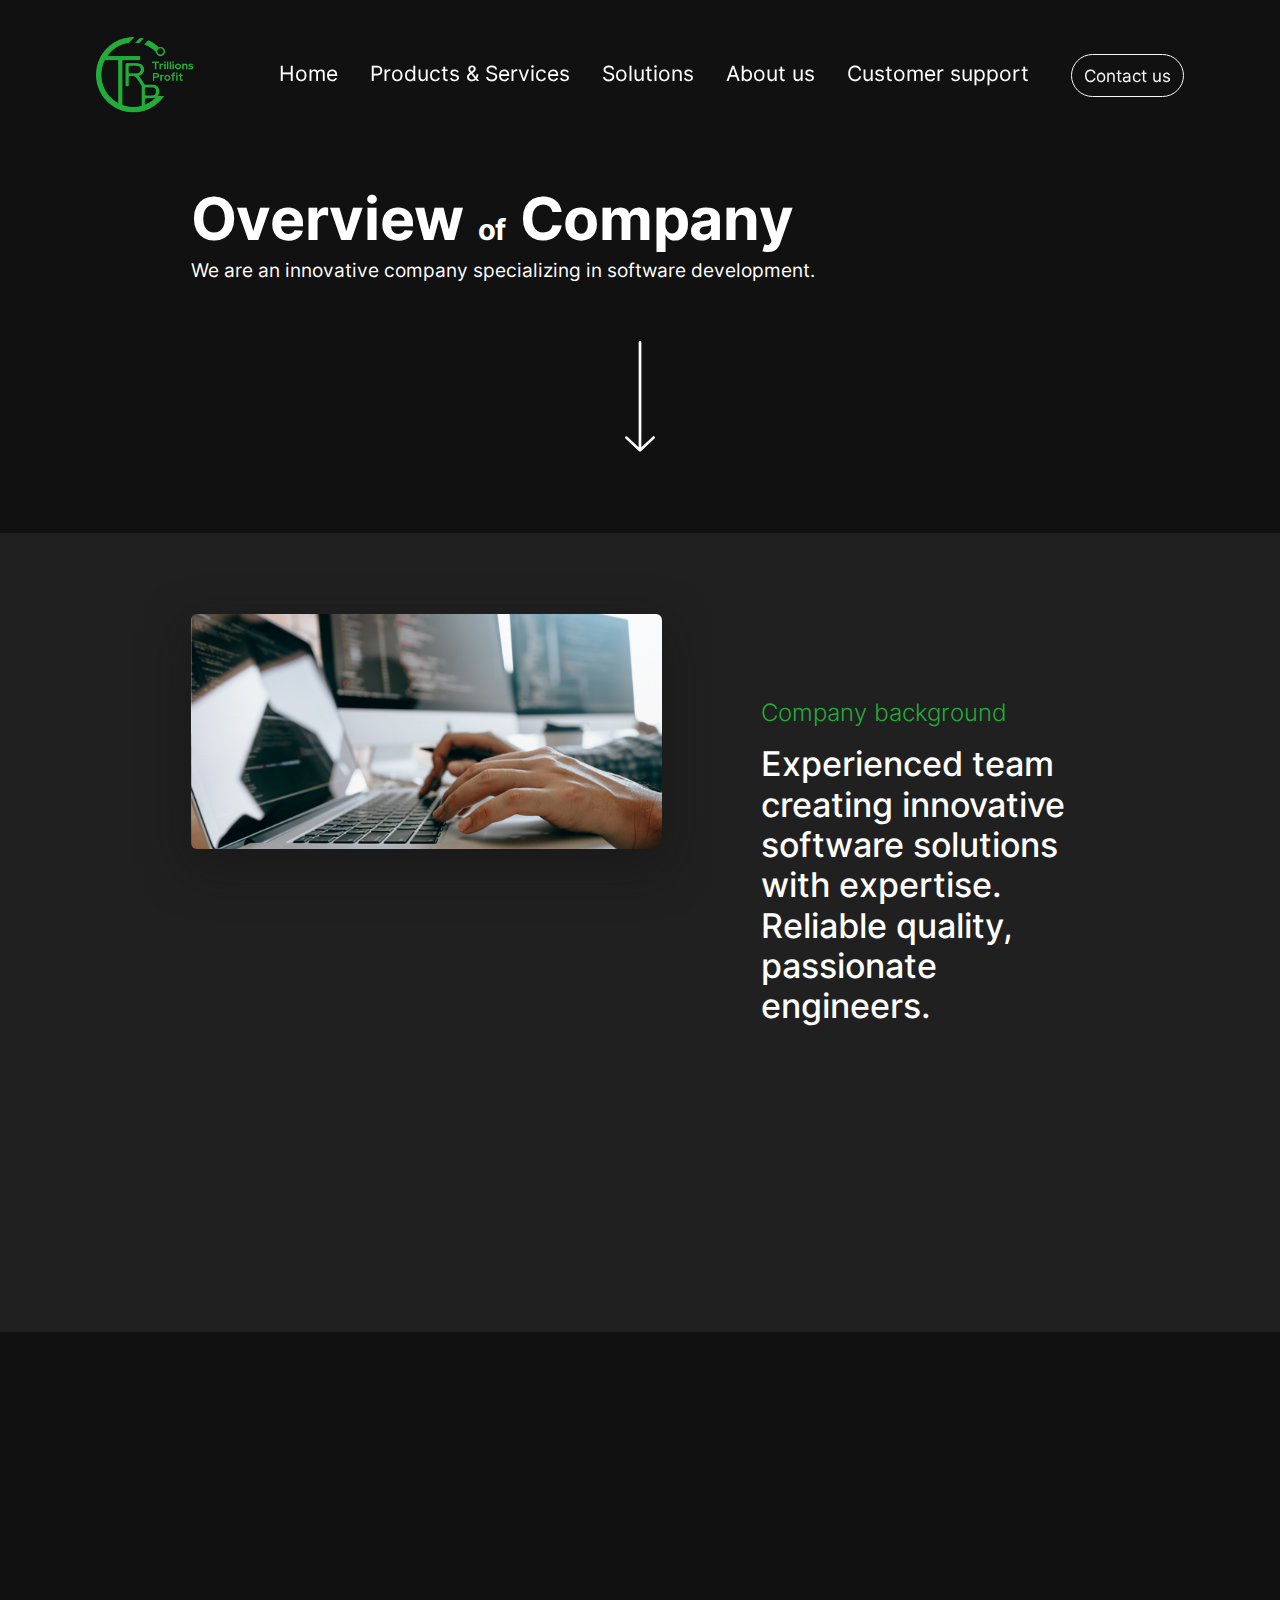
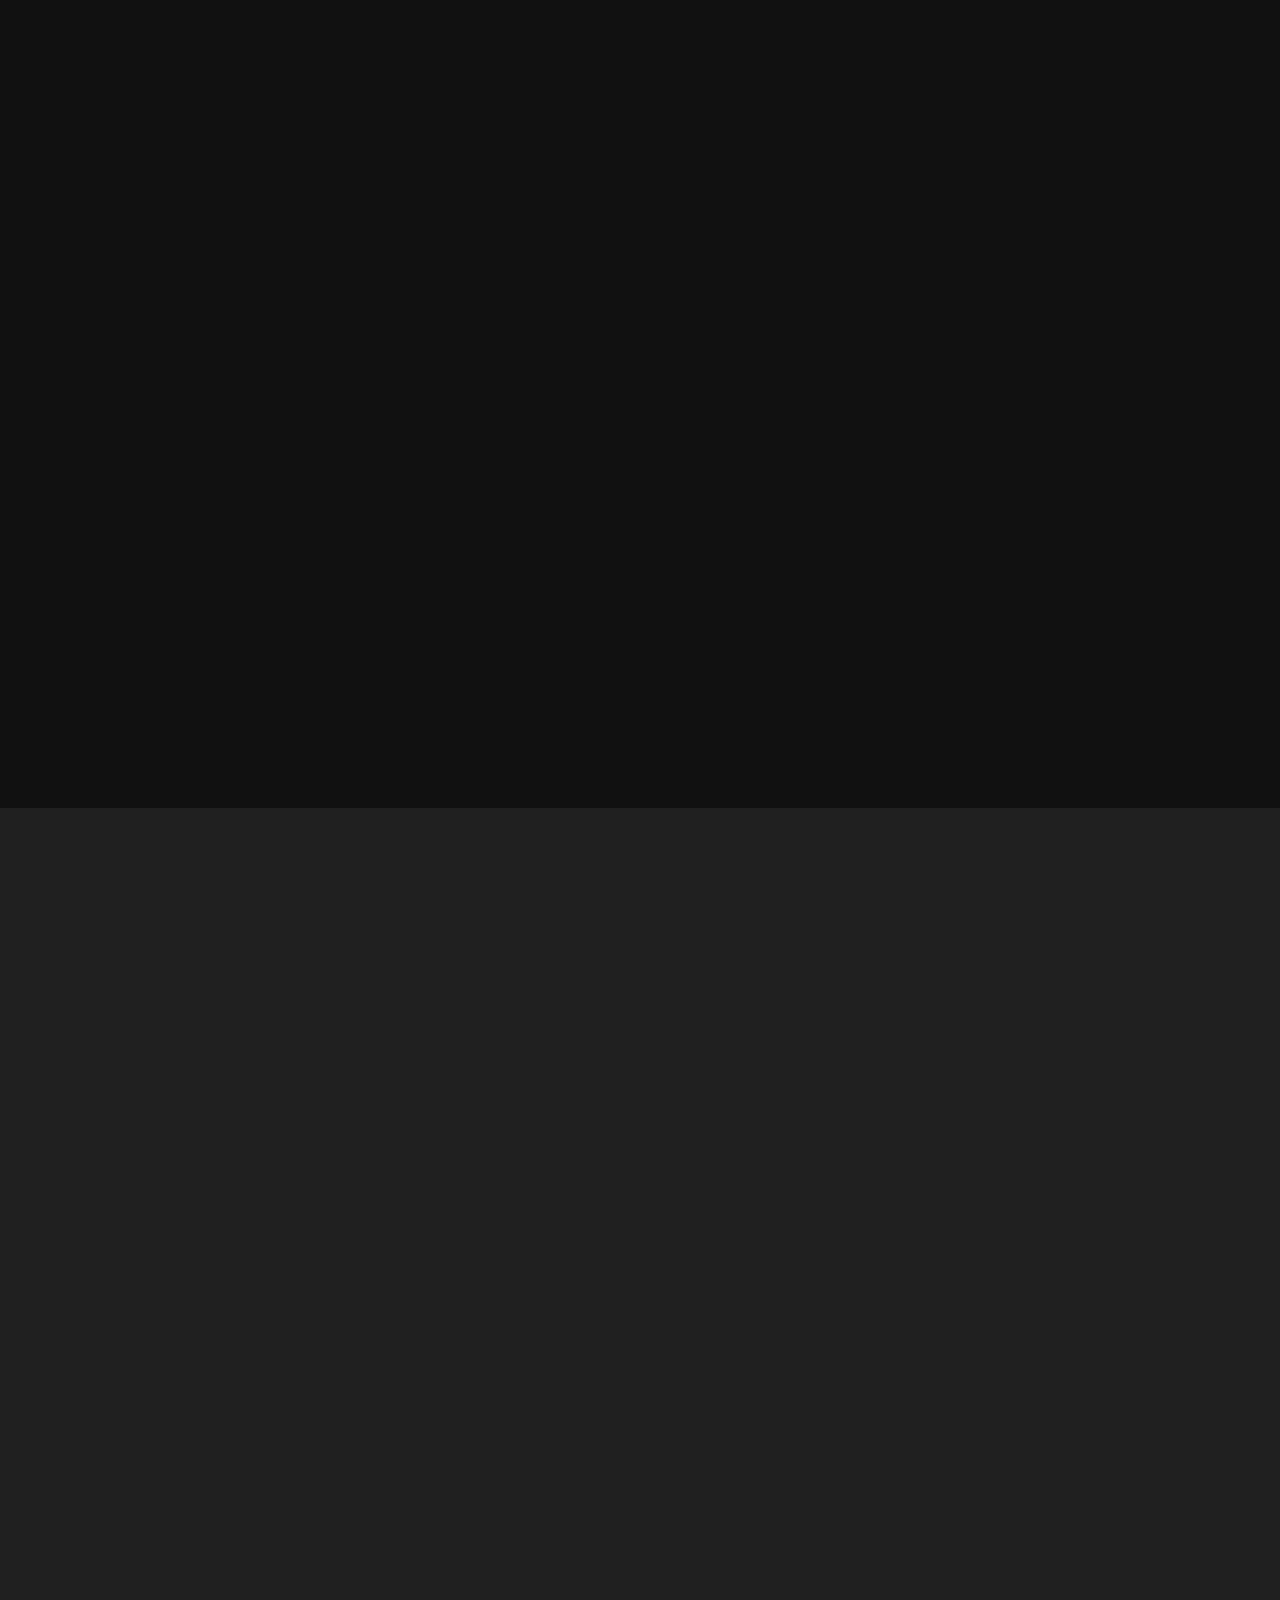
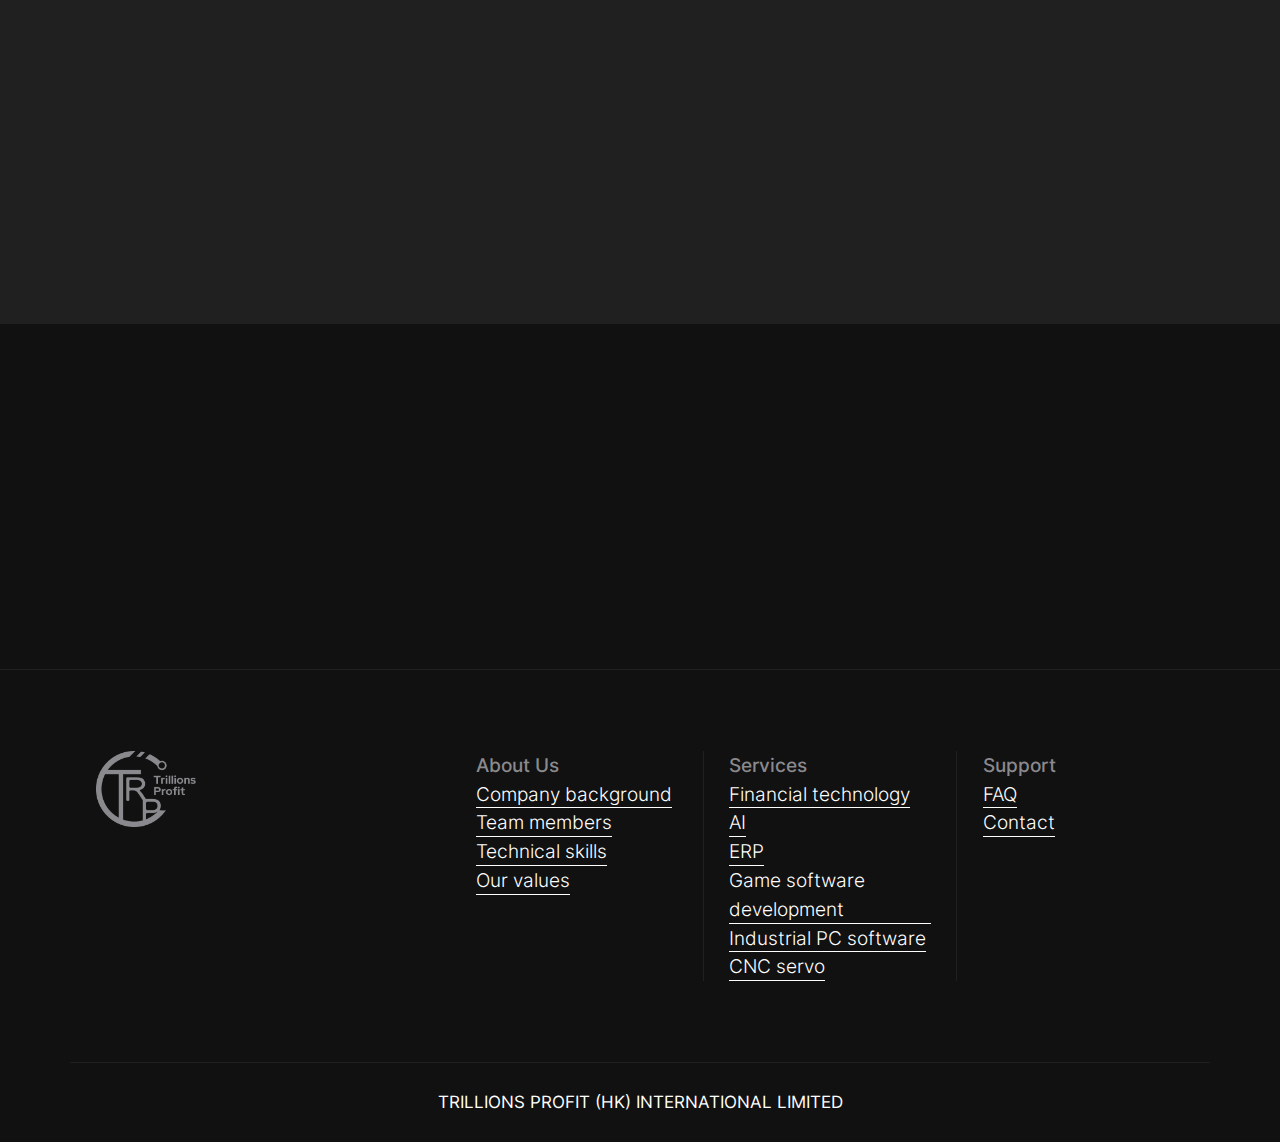
<file: about.html>
<!doctype html>
<html class="h-100" lang="en">

  <head>
      <meta charset="utf-8">
  <meta name="viewport" content="width=device-width,initial-scale=1,shrink-to-fit=no">
  <meta name="description" content="A well made and handcrafted Bootstrap 5 template">
  <link rel="apple-touch-icon" sizes="180x180" href="img/apple-touch-icon.png">
  <link rel="icon" type="image/png" sizes="32x32" href="img/favicon-32x32.png">
  <link rel="icon" type="image/png" sizes="16x16" href="img/favicon-16x16.png">
  <link rel="icon" type="image/png" sizes="96x96" href="img/favicon.png">
  <meta name="author" content="Holger Koenemann">
  <meta name="generator" content="Eleventy v2.0.0">
  <meta name="HandheldFriendly" content="true">
  <title>ABOUT - TRILLIONS PROFIT (HK) INTERNATIONAL LIMITED</title>
  <link rel="stylesheet" href="css/theme.css">

   <style>

/* inter-300 - latin */
@font-face {
  font-family: 'Inter';
  font-style: normal;
  font-weight: 300;
  font-display: swap;
  src: local(''),
       url('fonts/inter-v12-latin-300.woff2') format('woff2'), /* Chrome 26+, Opera 23+, Firefox 39+ */
       url('fonts/inter-v12-latin-300.woff') format('woff'); /* Chrome 6+, Firefox 3.6+, IE 9+, Safari 5.1+ */
}

/* inter-400 - latin */
@font-face {
  font-family: 'Inter';
  font-style: normal;
  font-weight: 400;
  font-display: swap;
  src: local(''),
       url('fonts/inter-v12-latin-regular.woff2') format('woff2'), /* Chrome 26+, Opera 23+, Firefox 39+ */
       url('fonts/inter-v12-latin-regular.woff') format('woff'); /* Chrome 6+, Firefox 3.6+, IE 9+, Safari 5.1+ */
}

@font-face {
  font-family: 'Inter';
  font-style: normal;
  font-weight: 500;
  font-display: swap;
  src: local(''),
       url('fonts/inter-v12-latin-500.woff2') format('woff2'), /* Chrome 26+, Opera 23+, Firefox 39+ */
       url('fonts/inter-v12-latin-500.woff') format('woff'); /* Chrome 6+, Firefox 3.6+, IE 9+, Safari 5.1+ */
}
@font-face {
  font-family: 'Inter';
  font-style: normal;
  font-weight: 700;
  font-display: swap;
  src: local(''),
       url('fonts/inter-v12-latin-700.woff2') format('woff2'), /* Chrome 26+, Opera 23+, Firefox 39+ */
       url('fonts/inter-v12-latin-700.woff') format('woff'); /* Chrome 6+, Firefox 3.6+, IE 9+, Safari 5.1+ */
}

</style>


  </head>

  <body class="bg-black text-white mt-0" data-bs-spy="scroll" data-bs-target="#navScroll">

    <nav id="navScroll" class="navbar navbar-dark navbar-expand-lg navbar-light fixed-top px-vw-5" tabindex="0">
  <div class="container">
    <a class="navbar-brand pe-4 fs-4" href="index.html">
      <img src="img/logo-default-465x134.png" width="100px" alt="">
</a>

    <button class="navbar-toggler" type="button" data-bs-toggle="collapse" data-bs-target="#navbarSupportedContent" aria-controls="navbarSupportedContent" aria-expanded="false" aria-label="Toggle navigation">
      <span class="navbar-toggler-icon"></span>
    </button>
    
    <div class="collapse navbar-collapse " id="navbarSupportedContent">
      <ul class="navbar-nav mx-auto mb-2 mb-lg-0">
      <li class="nav-item">
    <a class="nav-link gcolor" href="index.html" aria-label="Brings you to the frontpage">
      Home
    </a>
  </li>
  <li class="nav-item">
    <a class="nav-link">
      Products & Services
    </a>
  </li>
  <li class="nav-item">
    <a class="nav-link">
      Solutions
    </a>
  </li>
  <li class="nav-item">
    <a class="nav-link" href="about.html">
      About us
    </a>
  </li>
  <li class="nav-item">
    <a class="nav-link" href="Support.html">
      Customer support
    </a>
  </li>
  <!-- <li class="nav-item">
    <a class="nav-link" href="#testimonials">
      Testimonials
    </a>
  </li> -->

    </ul>
    <a href="contacts.html" class="btn btn-outline-light">
      <small>Contact us</small>
    </a>

    </div>
</div>
</nav>

    <main>
      <div class="container">
  <div class="row d-flex justify-content-center py-vh-5 pb-0">
    <div class="col-12 col-lg-10">
      <div class="row">
        <div class="col-12 py-vh-4">
          <h1 class="display-huge fw-bold lh-1" data-aos="fade-down">Overview
            <span class="fs-4">of</span>
            Company</h1>
            <span class="" data-aos="fade-down">We are an innovative company specializing in software development.</span>
          <div class="mt-4-1 d-flex justify-content-center" data-aos="fade-down" data-aos-delay="200" >
            <svg viewbox="0 0 29 107" xmlns="http://www.w3.org/2000/svg" style="width:30px;" data-aos="fade-down">
              <path d="M15.425 106.639l13.116-12.42c.55-.446.615-1.23.144-1.751a1.363 1.363 0 0 0-1.993 0l-10.887 10.296V1.242C15.805.556 15.218 0 14.493 0c-.724 0-1.311.556-1.311 1.242v101.522L2.308 92.468a1.363 1.363 0 0 0-1.85-.136 1.197 1.197 0 0 0 0 1.887l13.117 12.42a1.364 1.364 0 0 0 1.85 0z" fill="white" fill-rule="evenodd"></path>
            </svg>

          </div>
        </div>
      </div> </div>
    <!-- <div class="col-12 col-lg-10 col-xl-8">
      <div class="row">
        <div class="col-12">
          <h1 class="display-1 fw-bold">Example
            <span class="fs-4">of a</span><br>
            content page</h1>
          <p class="lead border-top pt-5 mt-5" data-aos="fade-up">Lorem ipsum dolor sit amet, consetetur sadipscing elitr, sed diam nonumy eirmod tempor invidunt ut labore et dolore magna aliquyam erat, sed diam
            voluptua. At vero eos et accusam et justo duo dolores et ea rebum. Stet clita kasd gubergren, no sea takimata sanctus est Lorem ipsum dolor sit amet. Lorem ipsum dolor sit amet, consetetur sadipscing elitr, sed diam nonumy eirmod tempor invidunt ut
            labore et dolore magna aliquyam erat, sed diam voluptua. At vero eos et accusam et justo duo dolores et ea rebum. Lorem ipsum dolor sit amet, consetetur sadipscing elitr, sed diam nonumy eirmod tempor invidunt ut labore et dolore magna aliquyam erat,
            sed diam voluptua.
          </p>
        </div>
      </div>
    </div> -->
    <!-- <div class="row">
      <div class="col-12 py-vh-2">
      <img src="img/webp/abstract18.webp" width="1446" height="982" alt="abstract image" class="img-fluid position-relative rounded-5 shadow" data-aos="zoom-up">
    </div>
    </div> -->
        <!-- <div class="col-12 col-lg-10 col-xl-8">
      <div class="row d-flex align-items-start" data-aos="fade-right">
        <div class="col-12 col-lg-7">
          <h2 class="h3 mt-5 border-top pt-5">01. Dolor istam est</h2>
          <p class="text-secondary">At vero eos et accusam et justo duo dolores et ea rebum. Stet clita kasd gubergren, no sea takimata sanctus est Lorem ipsum dolor sit amet. Lorem ipsum dolor sit amet, consetetur sadipscing elitr, sed diam nonumy eirmod tempor invidunt ut labore
            et dolore magna aliquyam erat, sed diam voluptua. At vero eos et accusam et justo duo dolores et ea rebum. Stet clita kasd gubergren, no sea takimata sanctus est Lorem ipsum dolor sit amet. Stet clita kasd gubergren, no sea takimata sanctus est Lorem
            ipsum dolor sit amet. Consetetur sadipscing elitr, sed diam nonumy eirmod tempor invidunt ut labore et dolore magna aliquyam erat.</p>
        </div>
        <div class="col-12 col-lg-4 offset-lg-1 bg-gray-900 p-5 mt-5">
          <h3 class="h6">tl;dr</h3>
          <p class="text-secondary">
            Stet clita kasd gubergren, no sea takimata sanctus est Lorem ipsum dolor sit amet. Lorem ipsum dolor sit amet
          </p>
        </div>
      </div>

      <div class="row d-flex align-items-start" data-aos="fade-right">
        <div class="col-12 col-lg-7">
          <h2 class="h3 mt-5 border-top pt-5">02. Lorem ipsum</h2>
          <p class="text-secondary">At vero eos et accusam et justo duo dolores et ea rebum. Stet clita kasd gubergren, no sea takimata sanctus est Lorem ipsum dolor sit amet. Lorem ipsum dolor sit amet, consetetur sadipscing elitr, sed diam nonumy eirmod tempor invidunt ut labore
            et dolore magna aliquyam erat, sed diam voluptua. At vero eos et accusam et justo duo dolores et ea rebum. Stet clita kasd gubergren, no sea takimata sanctus est Lorem ipsum dolor sit amet. Stet clita kasd gubergren, no sea takimata sanctus est Lorem
            ipsum dolor sit amet. Consetetur sadipscing elitr, sed diam nonumy eirmod tempor invidunt ut labore et dolore magna aliquyam erat.</p>
        </div>
        <div class="col-12 col-lg-4 offset-lg-1 bg-gray-900 p-5 mt-5">
          <h3 class="h6">tl;dr</h3>
          <p class="text-secondary">
            Stet clita kasd gubergren, no sea takimata sanctus est Lorem ipsum dolor sit amet. Lorem ipsum dolor sit amet
          </p>
        </div>
      </div>
      <div class="row d-flex align-items-start" data-aos="fade-right">
        <div class="col-12 col-lg-7">
          <h2 class="h3 mt-5 border-top pt-5">03. Dolor sitam est
          </h2>
          <p class="text-secondary">At vero eos et accusam et justo duo dolores et ea rebum. Stet clita kasd gubergren, no sea takimata sanctus est Lorem ipsum dolor sit amet. Lorem ipsum dolor sit amet, consetetur sadipscing elitr, sed diam nonumy eirmod tempor invidunt ut labore
            et dolore magna aliquyam erat, sed diam voluptua. At vero eos et accusam et justo duo dolores et ea rebum. Stet clita kasd gubergren, no sea takimata sanctus est Lorem ipsum dolor sit amet. Stet clita kasd gubergren, no sea takimata sanctus est Lorem
            ipsum dolor sit amet. Consetetur sadipscing elitr, sed diam nonumy eirmod tempor invidunt ut labore et dolore magna aliquyam erat.</p>
        </div>
        <div class="col-12 col-lg-4 offset-lg-1 bg-gray-900 p-5 mt-5">
          <h3 class="h6">tl;dr</h3>
          <p class="text-secondary">
            Et accusam et justo duo dolores et ea rebum. Stet clita kasd gubergren, no sea takimata sanctus est Lorem ipsum dolor sit amet. Lorem ipsum dolor sit amet
          </p>
        </div>
      </div>
      <div class="row d-flex align-items-start" data-aos="fade-right">
        <div class="col-12 col-lg-7">
          <h2 class="h3 mt-5 border-top pt-5">04. Eirmod tempor invidunt</h2>
          <p class="text-secondary">Consetetur sadipscing elitr, sed diam nonumy eirmod tempor invidunt ut labore et dolore magna aliquyam erat. At vero eos et accusam et justo duo dolores et ea rebum. Stet clita kasd gubergren, no sea takimata sanctus est Lorem ipsum dolor sit
            amet. Lorem ipsum dolor sit amet, consetetur sadipscing elitr, sed diam nonumy eirmod tempor invidunt ut labore et dolore magna aliquyam erat, sed diam voluptua. At vero eos et accusam et justo duo dolores et ea rebum. Stet clita kasd gubergren, no
            sea takimata sanctus est Lorem ipsum dolor sit amet. Stet clita kasd gubergren, no sea takimata sanctus est Lorem ipsum dolor sit amet. Consetetur sadipscing elitr, sed diam nonumy eirmod tempor invidunt ut labore et dolore magna aliquyam erat.</p>
        </div>
        <div class="col-12 col-lg-4 offset-lg-1 bg-gray-900 p-5 mt-5">
          <h3 class="h6">tl;dr</h3>
          <p class="text-secondary">
            Stet clita kasd gubergren, no sea takimata sanctus est Lorem ipsum dolor sit amet. Lorem ipsum dolor sit amet
          </p>
        </div>
      </div>
      <div class="row d-flex align-items-start" data-aos="fade-right">
        <div class="col-12 col-lg-7">
          <h2 class="h3 mt-5 border-top pt-5">05. Lorem ipsum</h2>
          <p class="text-secondary">At vero eos et accusam et justo duo dolores et ea rebum. Stet clita kasd gubergren, no sea takimata sanctus est Lorem ipsum dolor sit amet. Lorem ipsum dolor sit amet, consetetur sadipscing elitr, sed diam nonumy eirmod tempor invidunt ut labore
            et dolore magna aliquyam erat, sed diam voluptua. At vero eos et accusam et justo duo dolores et ea rebum. Stet clita kasd gubergren, no sea takimata sanctus est Lorem ipsum dolor sit amet. Stet clita kasd gubergren, no sea takimata sanctus est Lorem
            ipsum dolor sit amet. Consetetur sadipscing elitr, sed diam nonumy eirmod tempor invidunt ut labore et dolore magna aliquyam erat. At vero eos et accusam et justo duo dolores et ea rebum. Stet clita kasd gubergren, no sea takimata sanctus est Lorem
            ipsum dolor sit amet. Stet clita kasd gubergren, no sea takimata sanctus est Lorem ipsum dolor sit amet. Consetetur sadipscing elitr, sed diam nonumy eirmod tempor invidunt ut labore et dolore magna aliquyam erat.</p>
        </div>
        <div class="col-12 col-lg-4 offset-lg-1 bg-gray-900 p-5 mt-5">
          <h3 class="h6">tl;dr</h3>
          <p class="text-secondary">
            Eos et accusam et justo duo dolores et ea rebum. Stet clita kasd gubergren, no sea takimata sanctus est Lorem ipsum dolor sit amet. Lorem ipsum dolor sit amet
          </p>
        </div>
      </div>


    </div> -->
  </div>

  <div id="Companybackground"></div>




  <!-- <div class="row d-flex align-items-start justify-content-center py-vh-3 text-muted" data-aos="fade">
      <div class="col-12 col-lg-10 col-xl-9">
      <div class="p-5 small bg-gray-900">
      <p>*At vero eos et accusam et justo duo dolores et ea rebum. Stet clita kasd gubergren, no sea takimata sanctus est Lorem ipsum dolor sit amet. Lorem ipsum dolor sit amet, consetetur sadipscing elitr, sed diam nonumy eirmod tempor invidunt ut labore
        et dolore magna aliquyam erat, sed diam voluptua. At vero eos et accusam et justo duo dolores et ea rebum. Stet clita kasd gubergren, no sea takimata sanctus est Lorem ipsum dolor sit amet. Stet clita kasd gubergren, no sea takimata sanctus est Lorem
        ipsum dolor sit amet. Consetetur sadipscing elitr, sed diam nonumy eirmod tempor invidunt ut labore et dolore magna aliquyam erat. At vero eos et accusam et justo duo dolores et ea rebum. Stet clita kasd gubergren, no sea takimata sanctus est Lorem
        ipsum dolor sit amet. Stet clita kasd gubergren, no sea takimata sanctus est Lorem ipsum dolor sit amet. Consetetur sadipscing elitr, sed diam nonumy eirmod tempor invidunt ut labore et dolore magna aliquyam erat.</p>
    </div>
    </div>
  </div> -->
</div>


<div class="bg-dark py-vh-4 w-100 overflow-hidden">
  <div class="container">
      
<div class="row d-flex justify-content-center align-items-center">
  <div class="col-lg-6">
  <div class="row gx-5 d-flex">
    <div class="col-md-11">
      <div class="shadow ratio ratio-16x9 rounded bg-cover bp-center align-self-end" data-aos="fade-right" style="background-image: url(img/people15.jpg);--bs-aspect-ratio: 50%;">
      </div>
    </div>
    <div class="col-md-5 offset-md-1">
      <div class="shadow ratio ratio-1x1 rounded bg-cover mt-5 bp-center float-end" data-aos="fade-up" style="background-image: url(img/interior42.jpg);">
      </div>
    </div>
    <div class="col-md-6">
      <div class="col-12 shadow ratio rounded bg-cover mt-5 bp-center" data-aos="fade-left" style="background-image: url(img/people4.jpg);--bs-aspect-ratio: 150%;">
      </div>
    </div>
  </div>
</div>
<div class="col-lg-4">
  <span class="h5 gcolor fw-lighter ">Company background</span>
  <h3 class="pt-3" data-aos="fade-left">Experienced team creating innovative software solutions with expertise. Reliable quality, passionate engineers.</h3>
  <p class="text-secondary" data-aos="fade-left" data-aos-delay="200">Empowering clients' success through exceptional software solutions. Long-term partnerships, tailored to your needs.
  </p>
  <!-- <p>
    <a href="#" class="link-fancy link-dark" data-aos="fade-left" data-aos-delay="400">Learn more
    </a>
  </p> -->
</div>
</div>

  </div>
  <div id="teammember"></div>
</div>


<div class="container px-vw-5 py-vh-5">
  <div class="row d-flex align-items-start">
    <div class="col-12 col-lg-7 text-lg-end" data-aos="fade-right">
      <span class="h5 gcolor fw-lighter ">Team member</span>
      <h2 class="display-4">We combine technological innovation with best practices, striving to deliver high-quality, scalable, and reliable software products.
      </h2>
    </div>
    <div class="col-12 col-lg-5" data-aos="fade-left">
      <h3 class="pt-3">Chief executive officer</h3> 
      <p class="text-secondary">With more than 20 years of experience in the field of software development, he is responsible for the company's operations and strategic planning, and strives to provide our customers with excellent solutions.<br>
        <!-- <a href="#" class="link-fancy link-fancy-light-g me-2 gcolor">Tell me more</a>
        <svg xmlns="http://www.w3.org/2000/svg" width="24" height="24" fill="currentColor" class="bi bi-arrow-right-circle" viewBox="0 0 16 16"> -->
<path fill-rule="evenodd" d="M1 8a7 7 0 1 0 14 0A7 7 0 0 0 1 8zm15 0A8 8 0 1 1 0 8a8 8 0 0 1 16 0zM4.5 7.5a.5.5 0 0 0 0 1h5.793l-2.147 2.146a.5.5 0 0 0 .708.708l3-3a.5.5 0 0 0 0-.708l-3-3a.5.5 0 1 0-.708.708L10.293 7.5H4.5z"/>
</svg>
</p>
      <h3 class="border-top border-secondary pt-5 mt-5">Technical director</h3>
      <p class="text-secondary">Has a solid technical background and rich experience in software development. Mentor team members to ensure delivery of high quality, innovative and best practice based software solutions.<br>
        <!-- <a href="#" class="link-fancy link-fancy-light me-2">Tell me more</a>
        <svg xmlns="http://www.w3.org/2000/svg" width="24" height="24" fill="currentColor" class="bi bi-arrow-right-circle" viewBox="0 0 16 16"> -->
<path fill-rule="evenodd" d="M1 8a7 7 0 1 0 14 0A7 7 0 0 0 1 8zm15 0A8 8 0 1 1 0 8a8 8 0 0 1 16 0zM4.5 7.5a.5.5 0 0 0 0 1h5.793l-2.147 2.146a.5.5 0 0 0 .708.708l3-3a.5.5 0 0 0 0-.708l-3-3a.5.5 0 1 0-.708.708L10.293 7.5H4.5z"/>
</svg>
</p>


<h3 class="border-top border-secondary pt-5 mt-5">Software engineer</h3>
<p class="text-secondary">Focus on developing high-quality code and solving complex technical problems. Possesses rich programming knowledge and practical experience to translate customer needs into reliable and efficient software.<br>
<!-- <a href="#" class="link-fancy link-fancy-light me-2">Tell me more</a>
<svg xmlns="http://www.w3.org/2000/svg" width="24" height="24" fill="currentColor" class="bi bi-arrow-right-circle" viewBox="0 0 16 16"> -->
<path fill-rule="evenodd" d="M1 8a7 7 0 1 0 14 0A7 7 0 0 0 1 8zm15 0A8 8 0 1 1 0 8a8 8 0 0 1 16 0zM4.5 7.5a.5.5 0 0 0 0 1h5.793l-2.147 2.146a.5.5 0 0 0 .708.708l3-3a.5.5 0 0 0 0-.708l-3-3a.5.5 0 1 0-.708.708L10.293 7.5H4.5z"/>
</svg>
</p>





    </div>
  </div>
  <div id="technicalskills"></div>
</div>


<!-- <div class="bg-dark position-relative">
  <div class="container px-vw-5 py-vh-5">
    <div class="row d-flex align-items-center">

      <div class="col-12 col-lg-7-1">
        <img class="img-fluid rounded-5 mb-n5 shadow" src="img/webp/person9.webp" width="512" height="512" alt="a nice person" loading="lazy" data-aos="zoom-in-right">
        <img class="img-fluid rounded-5 ms-5 mb-n5 shadow" src="img/webp/person11.webp" width="512" height="512" alt="another nice person" loading="lazy" data-aos="zoom-in-up">
      </div>
      <div class="col-12 col-lg-5 bg-dark rounded-5 py-5" data-aos="fade">
        <span class="h5 text-secondary fw-lighter">Do you like faces?</span>
        <h2 class="display-4">We constantly adding new images to our website. Does it make sense? No!</h2>
      </div>
    </div>
  </div>
</div> -->





<div class="bg-dark  py-vh-5 w-100 overflow-hidden" id="services">
  <div class="container">
      <div class="row d-flex justify-content-end">
        
<div class="col-lg-8" data-aos="fade-down">
  <span class="h5 gcolor fw-lighter ">Technical skills</span>
  <h2 class="pt-3 display-6">Software development is an ever-evolving field, and developers need to continuously learn and master new technologies and tools to adapt to changing demands and challenges.</h2></div>
</div>
<div class="row d-flex align-items-center">
<div class="col-md-6 col-lg-4" data-aos="fade-up" data-aos-delay="200">
  <span class="h5 fw-lighter gcolor">01.</span>
  <h3 class="py-5 border-top border-top">Programming languages and algorithms</h3>
  <p class="text-secondary">Proficiency in one or more programming languages such as Python, Java, C++, etc., along with a solid understanding of commonly used data structures and algorithms. These skills enable developers to effectively solve problems, optimize code, and improve performance.</p>
  
</div>

<div class="col-md-6 col-lg-4 py-vh-4 pb-0" data-aos="fade-up" data-aos-delay="400">
  <span class="h5 fw-lighter gcolor">02.</span>
  <h3 class="py-5 border-top border-top">Software design and architecture</h3>
  <p class="text-secondary">Familiarity with software design principles, design patterns, and good programming architecture practices. This involves translating requirements into reliable and maintainable software structures, designing modular and scalable systems, and selecting appropriate frameworks and tools.</p>
  
</div>

<div class="col-md-6 col-lg-4 py-vh-6 pb-0" data-aos="fade-up" data-aos-delay="600">
  <span class="h5 fw-lighter gcolor">03.</span>
  <h3 class="py-5 border-top border-top">Testing and debugging</h3>
  <p class="text-secondary">Possessing strong testing and debugging skills is crucial for developing high-quality software. This includes the ability to write effective unit tests, integration tests, and automated tests, as well as utilizing debugging tools to detect and resolve issues.</p>
  
</div>
</div>

  </div>
</div>

<div id="Ourvalues"></div>
<div class="small py-vh-3 w-100 overflow-hidden">
  <div class="container">
    <div class="row">
      <div class="col-md-6 col-lg-4 border-end" data-aos="fade-up">
  <div class="d-flex">
    <div class="col-md-2 flex-fill pt-3 pe-3 pe-md-0">
      <svg xmlns="http://www.w3.org/2000/svg" width="42" height="42" fill="currentColor" class="bi bi-gem gcolor" viewBox="0 0 16 16">
        <path d="M3.1.7a.5.5 0 0 1 .4-.2h9a.5.5 0 0 1 .4.2l2.976 3.974c.149.185.156.45.01.644L8.4 15.3a.5.5 0 0 1-.8 0L.1 5.3a.5.5 0 0 1 0-.6l3-4zm11.386 3.785-1.806-2.41-.776 2.413 2.582-.003zm-3.633.004.961-2.989H4.186l.963 2.995 5.704-.006zM5.47 5.495 8 13.366l2.532-7.876-5.062.005zm-1.371-.999-.78-2.422-1.818 2.425 2.598-.003zM1.499 5.5l5.113 6.817-2.192-6.82L1.5 5.5zm7.889 6.817 5.123-6.83-2.928.002-2.195 6.828z"/>
      </svg>
    </div>
    <div class="col-md-10 flex-fill">
      <h3 class="h5 my-2 ">Quality and innovation</h3>
      <p class="text-secondary">We strive for excellence and always prioritize quality. We are committed to providing the best software solutions to our customers by utilizing the latest technology and innovative approaches.</p>
    </div>
  </div>
</div>
<div class="col-md-6 col-lg-4 border-end" data-aos="fade-up" data-aos-delay="200">
  <div class="d-flex">
    <div class="col-md-2 flex-fill pt-3 pt-3 pe-3 pe-md-0">
      <svg xmlns="http://www.w3.org/2000/svg" width="42" height="42" fill="currentColor" class="bi bi-hand-thumbs-up gcolor" viewBox="0 0 16 16">
        <path d="M8.864.046C7.908-.193 7.02.53 6.956 1.466c-.072 1.051-.23 2.016-.428 2.59-.125.36-.479 1.013-1.04 1.639-.557.623-1.282 1.178-2.131 1.41C2.685 7.288 2 7.87 2 8.72v4.001c0 .845.682 1.464 1.448 1.545 1.07.114 1.564.415 2.068.723l.048.03c.272.165.578.348.97.484.397.136.861.217 1.466.217h3.5c.937 0 1.599-.477 1.934-1.064a1.86 1.86 0 0 0 .254-.912c0-.152-.023-.312-.077-.464.201-.263.38-.578.488-.901.11-.33.172-.762.004-1.149.069-.13.12-.269.159-.403.077-.27.113-.568.113-.857 0-.288-.036-.585-.113-.856a2.144 2.144 0 0 0-.138-.362 1.9 1.9 0 0 0 .234-1.734c-.206-.592-.682-1.1-1.2-1.272-.847-.282-1.803-.276-2.516-.211a9.84 9.84 0 0 0-.443.05 9.365 9.365 0 0 0-.062-4.509A1.38 1.38 0 0 0 9.125.111L8.864.046zM11.5 14.721H8c-.51 0-.863-.069-1.14-.164-.281-.097-.506-.228-.776-.393l-.04-.024c-.555-.339-1.198-.731-2.49-.868-.333-.036-.554-.29-.554-.55V8.72c0-.254.226-.543.62-.65 1.095-.3 1.977-.996 2.614-1.708.635-.71 1.064-1.475 1.238-1.978.243-.7.407-1.768.482-2.85.025-.362.36-.594.667-.518l.262.066c.16.04.258.143.288.255a8.34 8.34 0 0 1-.145 4.725.5.5 0 0 0 .595.644l.003-.001.014-.003.058-.014a8.908 8.908 0 0 1 1.036-.157c.663-.06 1.457-.054 2.11.164.175.058.45.3.57.65.107.308.087.67-.266 1.022l-.353.353.353.354c.043.043.105.141.154.315.048.167.075.37.075.581 0 .212-.027.414-.075.582-.05.174-.111.272-.154.315l-.353.353.353.354c.047.047.109.177.005.488a2.224 2.224 0 0 1-.505.805l-.353.353.353.354c.006.005.041.05.041.17a.866.866 0 0 1-.121.416c-.165.288-.503.56-1.066.56z"/>
      </svg>
    </div>
    <div class="col-md-10 flex-fill">
      <h3 class="h5 my-2">Customer first</h3>
      <p class="text-secondary">Customer satisfaction is the key to our success. We listen to our customers' needs and work closely with them to ensure we deliver solutions that meet their expectations.</p>
    </div>
  </div>
</div>

<div class="col-md-6 col-lg-4" data-aos="fade-up" data-aos-delay="400">
  <div class="d-flex">
    <div class="col-md-2 flex-fill pt-3 pt-3 pe-3 pe-md-0">
      <svg xmlns="http://www.w3.org/2000/svg" width="42" height="42" fill="currentColor" class="bi bi-people-fill gcolor" viewBox="0 0 16 16">
        <path d="M7 14s-1 0-1-1 1-4 5-4 5 3 5 4-1 1-1 1H7Zm4-6a3 3 0 1 0 0-6 3 3 0 0 0 0 6Zm-5.784 6A2.238 2.238 0 0 1 5 13c0-1.355.68-2.75 1.936-3.72A6.325 6.325 0 0 0 5 9c-4 0-5 3-5 4s1 1 1 1h4.216ZM4.5 8a2.5 2.5 0 1 0 0-5 2.5 2.5 0 0 0 0 5Z"/>
      </svg>
    </div>
    <div class="col-md-10 flex-fill">
      <h3 class="h5 my-2">Team collaboration</h3>
      <p class="text-secondary">We believe in the power of teamwork. Our team members support each other, share knowledge and experiences to achieve common goals.</p>
    </div>
  </div>
</div>

    </div>
  </div>
</div>


    </main>

    <footer class="bg-black border-top border-dark">
      <div class="container py-vh-4 text-secondary fw-lighter">
        <div class="row">
          <div class="col-12 col-lg-4 text-center text-lg-start">
            <a class="navbar-brand pe-md-4 fs-4 col-12 col-md-auto text-center" href="index.html">
              <img src="img/logo-default-465x134-gray.png" width="100px" alt="">
              <!-- <span class="ms-md-1 mt-1 fw-bolder me-md-5">TRP</span> -->
            </a>
    
          </div>
          <div class="col border-end border-dark">
            <span class="h6">About Us</span>
    <ul class="nav flex-column">
      <li class="nav-item">
        <a href="about.html#Companybackground" class="link-fancy link-fancy-light">Company background</a>
      </li>
      <li class="nav-item">
        <a href="about.html#teammember" class="link-fancy link-fancy-light">Team members</a>
      </li>
    
      <li class="nav-item">
        <a href="about.html#technicalskills" class="link-fancy link-fancy-light">Technical skills</a>
      </li>
      <li class="nav-item">
        <a href="about.html#Ourvalues" class="link-fancy link-fancy-light">Our values</a>
      </li>
    </ul>
          </div>
          <div class="col border-end border-dark">
                    <span class="h6">Services</span>
                    <ul class="nav flex-column">
                      <li class="nav-item">
                        <a href="#" class="link-fancy link-fancy-light">Financial technology</a>
                      </li>
                      <li class="nav-item">
                        <a href="#" class="link-fancy link-fancy-light">AI</a>
                      </li>
    
                      <li class="nav-item">
                        <a href="#" class="link-fancy link-fancy-light">ERP</a>
                      </li>
                      <li class="nav-item">
                        <a href="#" class="link-fancy link-fancy-light">Game software development</a>
                      </li>
                      <li class="nav-item">
                        <a href="#" class="link-fancy link-fancy-light">Industrial PC software</a>
                      </li>
                      <li class="nav-item">
                        <a href="#" class="link-fancy link-fancy-light">CNC servo</a>
                      </li>
                    </ul>
          </div>
          <div class="col">
                    <span class="h6">Support</span>
                    <ul class="nav flex-column">
                      <li class="nav-item">
                        <a href="Support.html" class="link-fancy link-fancy-light">FAQ</a>
                      </li>
                      <li class="nav-item">
                        <a href="contacts.html" class="link-fancy link-fancy-light">Contact</a>
                      </li>
    
                      <!-- <li class="nav-item">
                        <a href="#" class="link-fancy link-fancy-light">Career</a>
                      </li>
                      <li class="nav-item">
                        <a href="#" class="link-fancy link-fancy-light">Contact</a>
                      </li> -->
                    </ul>
          </div>
        </div>
      </div>
      <div class="container text-center small py-vh-2 border-top border-dark">TRILLIONS PROFIT (HK) INTERNATIONAL LIMITED
        <!-- <a href="https://templatedeck.com" class="link-fancy link-fancy-light" target="_blank">templatedeck.com</a> -->
      </div>
    </footer>







<script src="js/bootstrap.bundle.min.js"></script>
<script src="js/aos.js"></script>
<script>
AOS.init({
 duration: 800, // values from 0 to 3000, with step 50ms
});
</script>
<script>
  let scrollpos = window.scrollY
  const header = document.querySelector(".navbar")
  const header_height = header.offsetHeight

  const add_class_on_scroll = () => header.classList.add("scrolled", "shadow-sm")
  const remove_class_on_scroll = () => header.classList.remove("scrolled", "shadow-sm")

  window.addEventListener('scroll', function() {
    scrollpos = window.scrollY;

    if (scrollpos >= header_height) { add_class_on_scroll() }
    else { remove_class_on_scroll() }

    console.log(scrollpos)
  })
</script>

  </body>
</html>
</file>
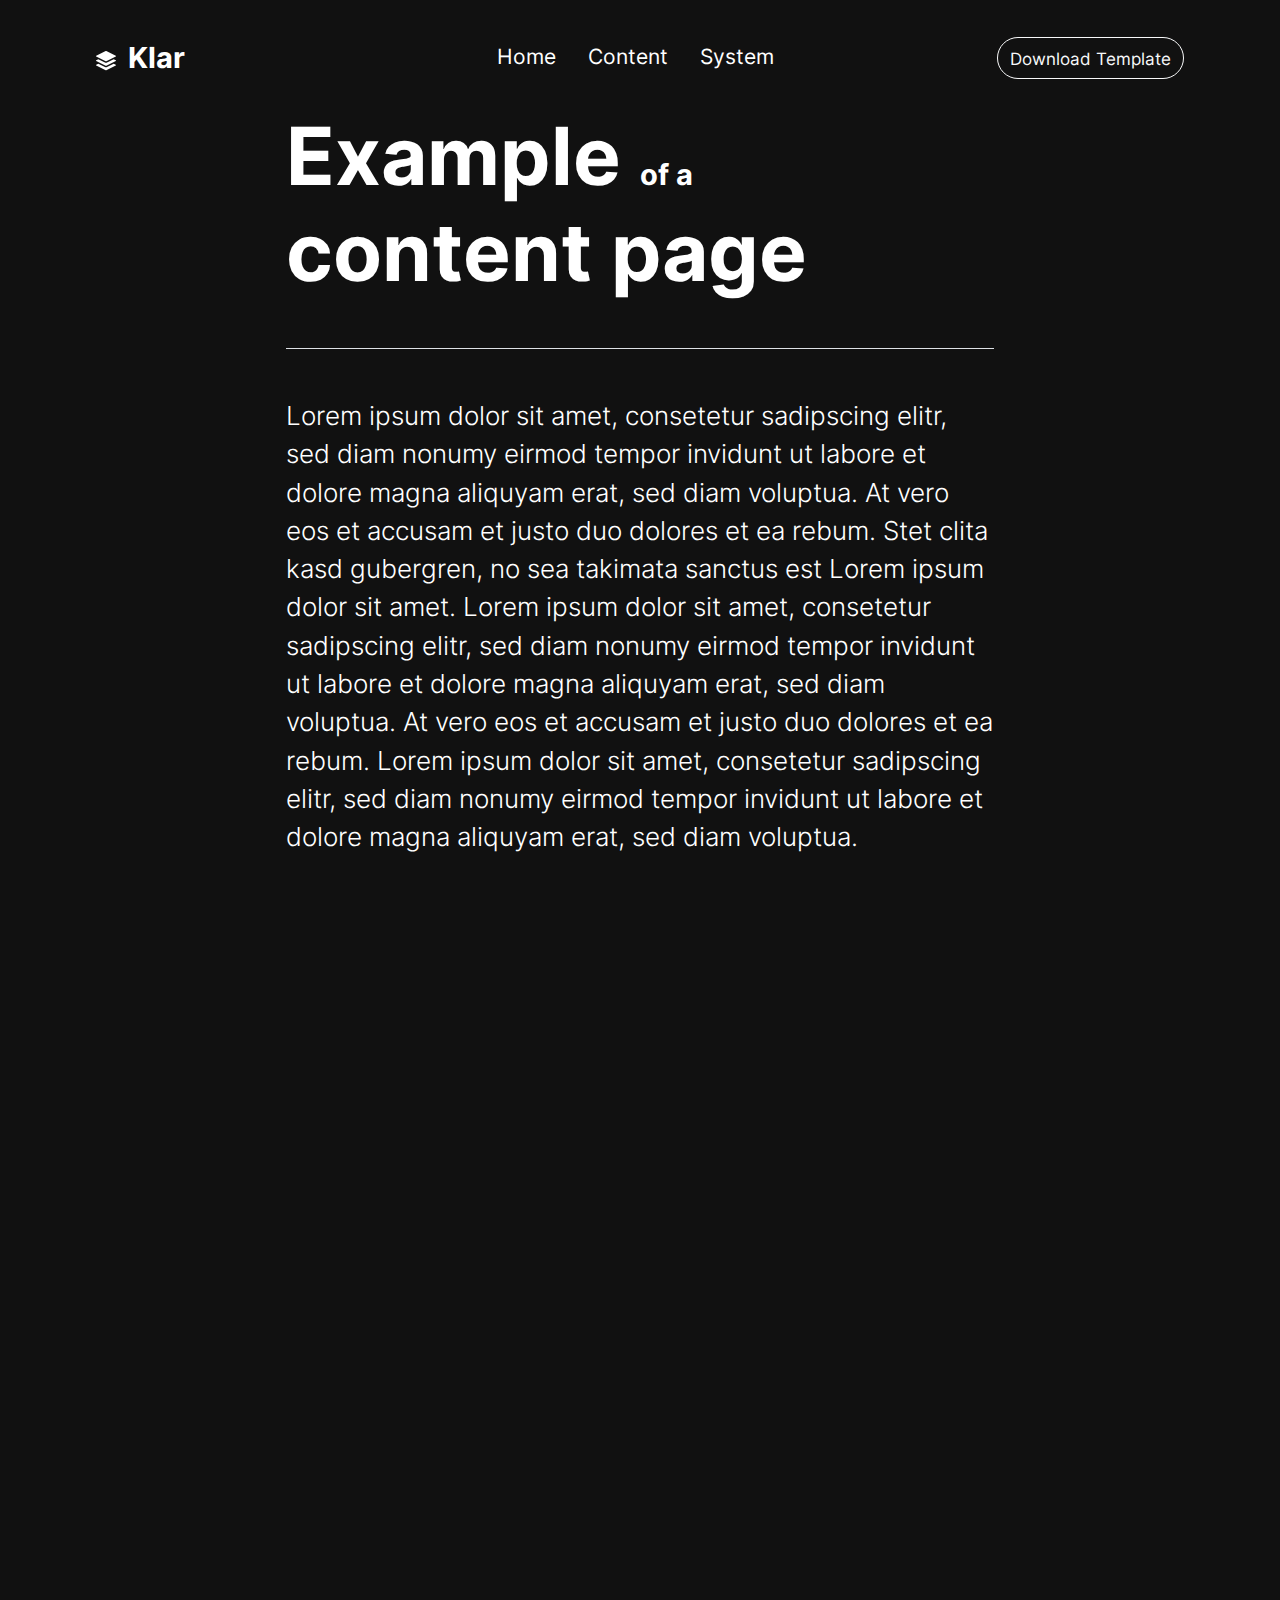
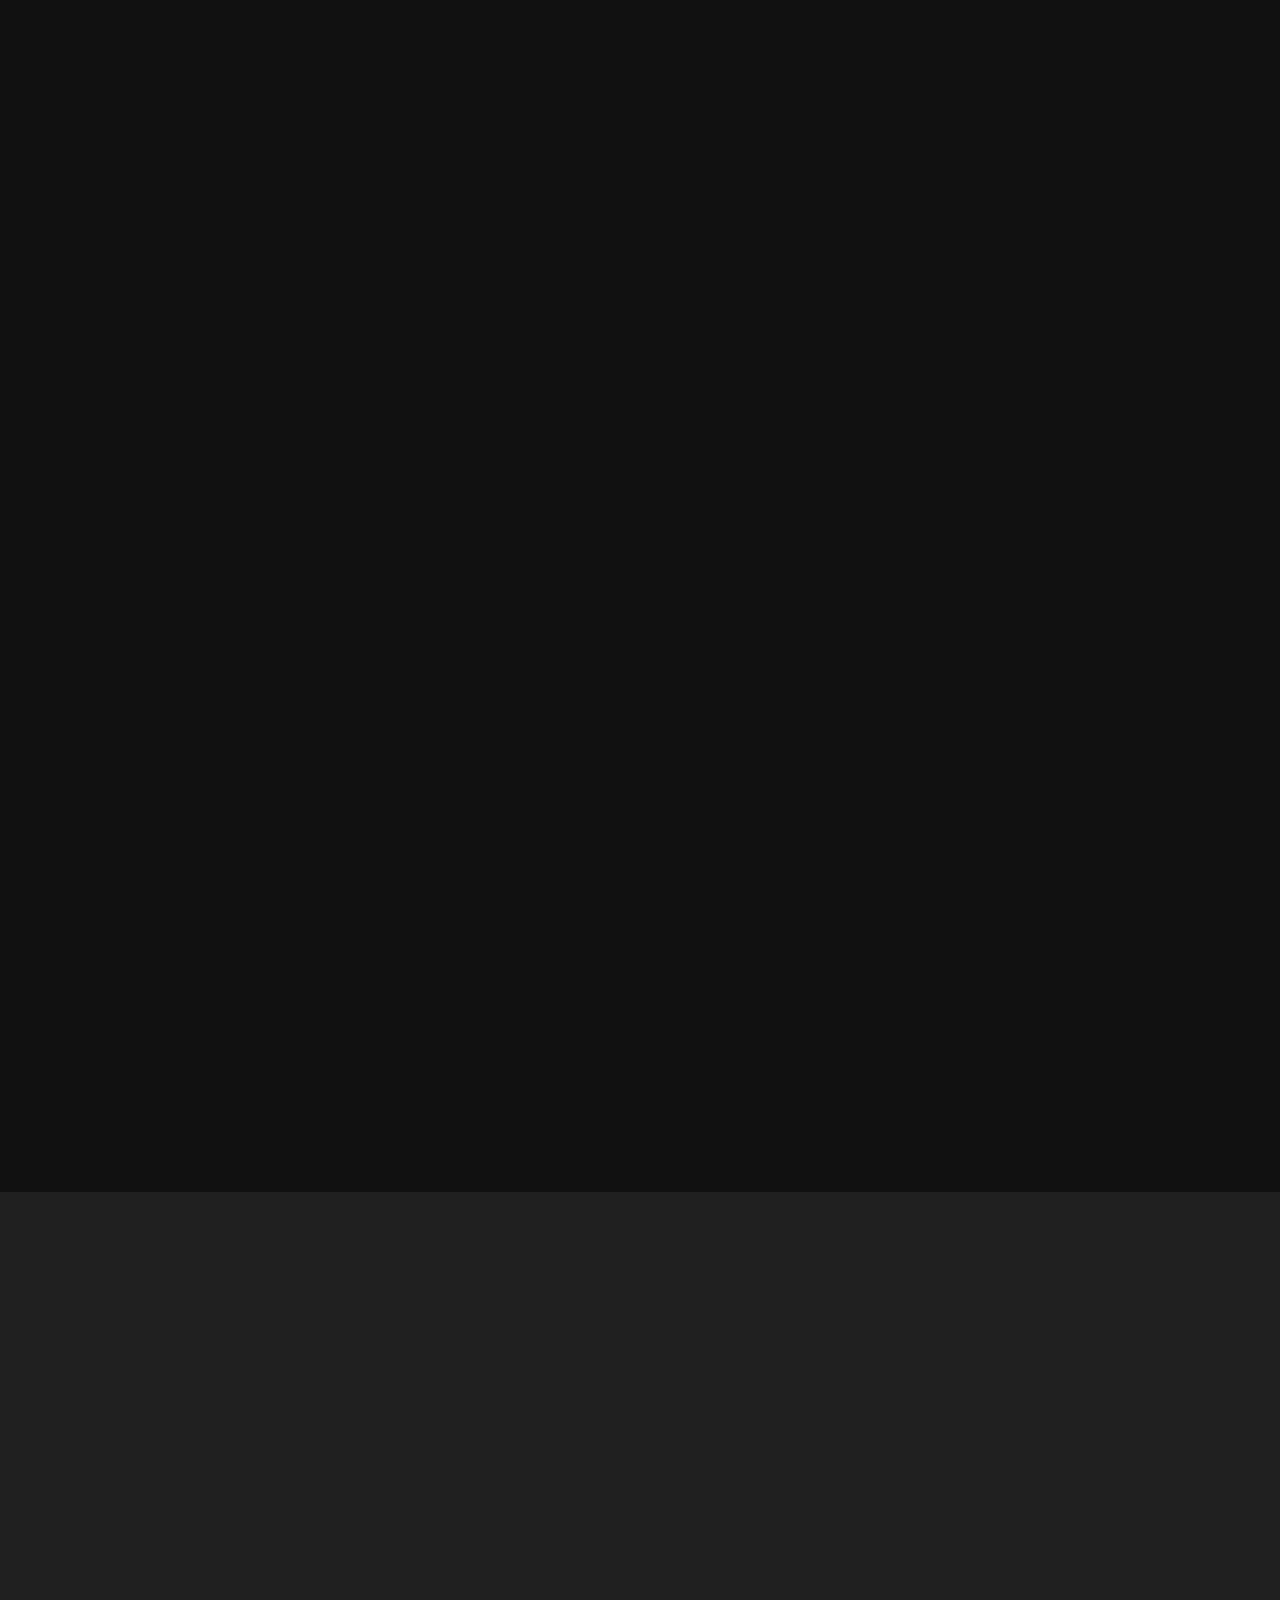
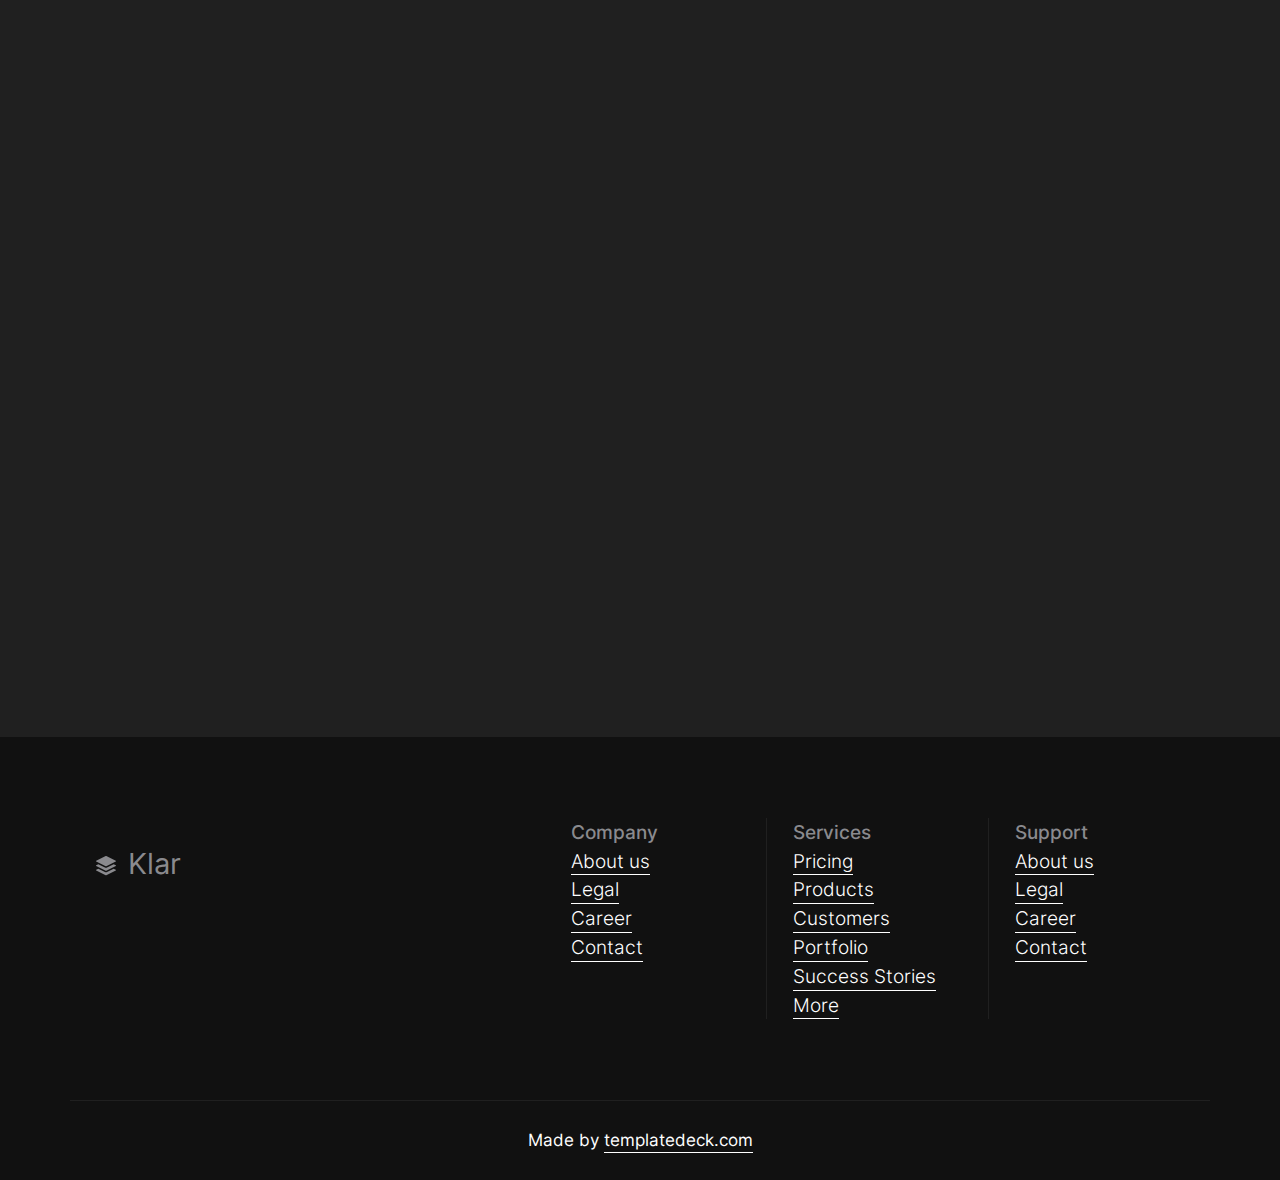
<file: content.html>
<!doctype html>
<html class="h-100" lang="en">

  <head>
      <meta charset="utf-8">
  <meta name="viewport" content="width=device-width,initial-scale=1,shrink-to-fit=no">
  <meta name="description" content="A well made and handcrafted Bootstrap 5 template">
  <link rel="apple-touch-icon" sizes="180x180" href="img/apple-touch-icon.png">
  <link rel="icon" type="image/png" sizes="32x32" href="img/favicon-32x32.png">
  <link rel="icon" type="image/png" sizes="16x16" href="img/favicon-16x16.png">
  <link rel="icon" type="image/png" sizes="96x96" href="img/favicon.png">
  <meta name="author" content="Holger Koenemann">
  <meta name="generator" content="Eleventy v2.0.0">
  <meta name="HandheldFriendly" content="true">
  <title>About</title>
  <link rel="stylesheet" href="css/theme.min.css">

   <style>

/* inter-300 - latin */
@font-face {
  font-family: 'Inter';
  font-style: normal;
  font-weight: 300;
  font-display: swap;
  src: local(''),
       url('fonts/inter-v12-latin-300.woff2') format('woff2'), /* Chrome 26+, Opera 23+, Firefox 39+ */
       url('fonts/inter-v12-latin-300.woff') format('woff'); /* Chrome 6+, Firefox 3.6+, IE 9+, Safari 5.1+ */
}

/* inter-400 - latin */
@font-face {
  font-family: 'Inter';
  font-style: normal;
  font-weight: 400;
  font-display: swap;
  src: local(''),
       url('fonts/inter-v12-latin-regular.woff2') format('woff2'), /* Chrome 26+, Opera 23+, Firefox 39+ */
       url('fonts/inter-v12-latin-regular.woff') format('woff'); /* Chrome 6+, Firefox 3.6+, IE 9+, Safari 5.1+ */
}

@font-face {
  font-family: 'Inter';
  font-style: normal;
  font-weight: 500;
  font-display: swap;
  src: local(''),
       url('fonts/inter-v12-latin-500.woff2') format('woff2'), /* Chrome 26+, Opera 23+, Firefox 39+ */
       url('fonts/inter-v12-latin-500.woff') format('woff'); /* Chrome 6+, Firefox 3.6+, IE 9+, Safari 5.1+ */
}
@font-face {
  font-family: 'Inter';
  font-style: normal;
  font-weight: 700;
  font-display: swap;
  src: local(''),
       url('fonts/inter-v12-latin-700.woff2') format('woff2'), /* Chrome 26+, Opera 23+, Firefox 39+ */
       url('fonts/inter-v12-latin-700.woff') format('woff'); /* Chrome 6+, Firefox 3.6+, IE 9+, Safari 5.1+ */
}

</style>


  </head>

  <body class="bg-black text-white mt-0" data-bs-spy="scroll" data-bs-target="#navScroll">

    <nav id="navScroll" class="navbar navbar-dark bg-black fixed-top px-vw-5" tabindex="0">
  <div class="container">
    <a class="navbar-brand pe-md-4 fs-4 col-12 col-md-auto text-center" href="index.html">
  <svg xmlns="http://www.w3.org/2000/svg" width="20" height="20" fill="currentColor" class="bi bi-stack" viewBox="0 0 16 16">
    <path d="m14.12 10.163 1.715.858c.22.11.22.424 0 .534L8.267 15.34a.598.598 0 0 1-.534 0L.165 11.555a.299.299 0 0 1 0-.534l1.716-.858 5.317 2.659c.505.252 1.1.252 1.604 0l5.317-2.66zM7.733.063a.598.598 0 0 1 .534 0l7.568 3.784a.3.3 0 0 1 0 .535L8.267 8.165a.598.598 0 0 1-.534 0L.165 4.382a.299.299 0 0 1 0-.535L7.733.063z"/>
    <path d="m14.12 6.576 1.715.858c.22.11.22.424 0 .534l-7.568 3.784a.598.598 0 0 1-.534 0L.165 7.968a.299.299 0 0 1 0-.534l1.716-.858 5.317 2.659c.505.252 1.1.252 1.604 0l5.317-2.659z"/>
  </svg>
  <span class="ms-md-1 mt-1 fw-bolder me-md-5">Klar</span>
</a>

      <ul class="navbar-nav mx-auto mb-2 mb-lg-0 list-group list-group-horizontal">
      <li class="nav-item">
  <a class="nav-link fs-5" href="index.html" aria-label="Homepage">
    Home
  </a>
</li>
<li class="nav-item">
  <a class="nav-link fs-5" href="content.html" aria-label="A sample content page">
    Content
  </a>
</li>
<li class="nav-item">
  <a class="nav-link fs-5" href="system.html" aria-label="A system message page">
    System
  </a>
</li>

    </ul>
      <a href="https://templatedeck.com/klar-html-template.html" aria-label="Download this template" class="btn btn-outline-light">
        <small>Download Template</small>
      </a>
</div>
</nav>

    <main>
      <div class="container">
  <div class="row d-flex justify-content-center py-vh-5 pb-0">
    <div class="col-12 col-lg-10 col-xl-8">
      <div class="row">
        <div class="col-12">
          <h1 class="display-1 fw-bold">Example
            <span class="fs-4">of a</span><br>
            content page</h1>
          <p class="lead border-top pt-5 mt-5" data-aos="fade-up">Lorem ipsum dolor sit amet, consetetur sadipscing elitr, sed diam nonumy eirmod tempor invidunt ut labore et dolore magna aliquyam erat, sed diam
            voluptua. At vero eos et accusam et justo duo dolores et ea rebum. Stet clita kasd gubergren, no sea takimata sanctus est Lorem ipsum dolor sit amet. Lorem ipsum dolor sit amet, consetetur sadipscing elitr, sed diam nonumy eirmod tempor invidunt ut
            labore et dolore magna aliquyam erat, sed diam voluptua. At vero eos et accusam et justo duo dolores et ea rebum. Lorem ipsum dolor sit amet, consetetur sadipscing elitr, sed diam nonumy eirmod tempor invidunt ut labore et dolore magna aliquyam erat,
            sed diam voluptua.
          </p>
        </div>
      </div>
    </div>
    <div class="row">
      <div class="col-12 py-vh-2">
      <img src="img/webp/abstract18.webp" width="1446" height="982" alt="abstract image" class="img-fluid position-relative rounded-5 shadow" data-aos="zoom-up">
    </div>
    </div>
        <!-- <div class="col-12 col-lg-10 col-xl-8">
      <div class="row d-flex align-items-start" data-aos="fade-right">
        <div class="col-12 col-lg-7">
          <h2 class="h3 mt-5 border-top pt-5">01. Dolor istam est</h2>
          <p class="text-secondary">At vero eos et accusam et justo duo dolores et ea rebum. Stet clita kasd gubergren, no sea takimata sanctus est Lorem ipsum dolor sit amet. Lorem ipsum dolor sit amet, consetetur sadipscing elitr, sed diam nonumy eirmod tempor invidunt ut labore
            et dolore magna aliquyam erat, sed diam voluptua. At vero eos et accusam et justo duo dolores et ea rebum. Stet clita kasd gubergren, no sea takimata sanctus est Lorem ipsum dolor sit amet. Stet clita kasd gubergren, no sea takimata sanctus est Lorem
            ipsum dolor sit amet. Consetetur sadipscing elitr, sed diam nonumy eirmod tempor invidunt ut labore et dolore magna aliquyam erat.</p>
        </div>
        <div class="col-12 col-lg-4 offset-lg-1 bg-gray-900 p-5 mt-5">
          <h3 class="h6">tl;dr</h3>
          <p class="text-secondary">
            Stet clita kasd gubergren, no sea takimata sanctus est Lorem ipsum dolor sit amet. Lorem ipsum dolor sit amet
          </p>
        </div>
      </div>

      <div class="row d-flex align-items-start" data-aos="fade-right">
        <div class="col-12 col-lg-7">
          <h2 class="h3 mt-5 border-top pt-5">02. Lorem ipsum</h2>
          <p class="text-secondary">At vero eos et accusam et justo duo dolores et ea rebum. Stet clita kasd gubergren, no sea takimata sanctus est Lorem ipsum dolor sit amet. Lorem ipsum dolor sit amet, consetetur sadipscing elitr, sed diam nonumy eirmod tempor invidunt ut labore
            et dolore magna aliquyam erat, sed diam voluptua. At vero eos et accusam et justo duo dolores et ea rebum. Stet clita kasd gubergren, no sea takimata sanctus est Lorem ipsum dolor sit amet. Stet clita kasd gubergren, no sea takimata sanctus est Lorem
            ipsum dolor sit amet. Consetetur sadipscing elitr, sed diam nonumy eirmod tempor invidunt ut labore et dolore magna aliquyam erat.</p>
        </div>
        <div class="col-12 col-lg-4 offset-lg-1 bg-gray-900 p-5 mt-5">
          <h3 class="h6">tl;dr</h3>
          <p class="text-secondary">
            Stet clita kasd gubergren, no sea takimata sanctus est Lorem ipsum dolor sit amet. Lorem ipsum dolor sit amet
          </p>
        </div>
      </div>
      <div class="row d-flex align-items-start" data-aos="fade-right">
        <div class="col-12 col-lg-7">
          <h2 class="h3 mt-5 border-top pt-5">03. Dolor sitam est
          </h2>
          <p class="text-secondary">At vero eos et accusam et justo duo dolores et ea rebum. Stet clita kasd gubergren, no sea takimata sanctus est Lorem ipsum dolor sit amet. Lorem ipsum dolor sit amet, consetetur sadipscing elitr, sed diam nonumy eirmod tempor invidunt ut labore
            et dolore magna aliquyam erat, sed diam voluptua. At vero eos et accusam et justo duo dolores et ea rebum. Stet clita kasd gubergren, no sea takimata sanctus est Lorem ipsum dolor sit amet. Stet clita kasd gubergren, no sea takimata sanctus est Lorem
            ipsum dolor sit amet. Consetetur sadipscing elitr, sed diam nonumy eirmod tempor invidunt ut labore et dolore magna aliquyam erat.</p>
        </div>
        <div class="col-12 col-lg-4 offset-lg-1 bg-gray-900 p-5 mt-5">
          <h3 class="h6">tl;dr</h3>
          <p class="text-secondary">
            Et accusam et justo duo dolores et ea rebum. Stet clita kasd gubergren, no sea takimata sanctus est Lorem ipsum dolor sit amet. Lorem ipsum dolor sit amet
          </p>
        </div>
      </div>
      <div class="row d-flex align-items-start" data-aos="fade-right">
        <div class="col-12 col-lg-7">
          <h2 class="h3 mt-5 border-top pt-5">04. Eirmod tempor invidunt</h2>
          <p class="text-secondary">Consetetur sadipscing elitr, sed diam nonumy eirmod tempor invidunt ut labore et dolore magna aliquyam erat. At vero eos et accusam et justo duo dolores et ea rebum. Stet clita kasd gubergren, no sea takimata sanctus est Lorem ipsum dolor sit
            amet. Lorem ipsum dolor sit amet, consetetur sadipscing elitr, sed diam nonumy eirmod tempor invidunt ut labore et dolore magna aliquyam erat, sed diam voluptua. At vero eos et accusam et justo duo dolores et ea rebum. Stet clita kasd gubergren, no
            sea takimata sanctus est Lorem ipsum dolor sit amet. Stet clita kasd gubergren, no sea takimata sanctus est Lorem ipsum dolor sit amet. Consetetur sadipscing elitr, sed diam nonumy eirmod tempor invidunt ut labore et dolore magna aliquyam erat.</p>
        </div>
        <div class="col-12 col-lg-4 offset-lg-1 bg-gray-900 p-5 mt-5">
          <h3 class="h6">tl;dr</h3>
          <p class="text-secondary">
            Stet clita kasd gubergren, no sea takimata sanctus est Lorem ipsum dolor sit amet. Lorem ipsum dolor sit amet
          </p>
        </div>
      </div>
      <div class="row d-flex align-items-start" data-aos="fade-right">
        <div class="col-12 col-lg-7">
          <h2 class="h3 mt-5 border-top pt-5">05. Lorem ipsum</h2>
          <p class="text-secondary">At vero eos et accusam et justo duo dolores et ea rebum. Stet clita kasd gubergren, no sea takimata sanctus est Lorem ipsum dolor sit amet. Lorem ipsum dolor sit amet, consetetur sadipscing elitr, sed diam nonumy eirmod tempor invidunt ut labore
            et dolore magna aliquyam erat, sed diam voluptua. At vero eos et accusam et justo duo dolores et ea rebum. Stet clita kasd gubergren, no sea takimata sanctus est Lorem ipsum dolor sit amet. Stet clita kasd gubergren, no sea takimata sanctus est Lorem
            ipsum dolor sit amet. Consetetur sadipscing elitr, sed diam nonumy eirmod tempor invidunt ut labore et dolore magna aliquyam erat. At vero eos et accusam et justo duo dolores et ea rebum. Stet clita kasd gubergren, no sea takimata sanctus est Lorem
            ipsum dolor sit amet. Stet clita kasd gubergren, no sea takimata sanctus est Lorem ipsum dolor sit amet. Consetetur sadipscing elitr, sed diam nonumy eirmod tempor invidunt ut labore et dolore magna aliquyam erat.</p>
        </div>
        <div class="col-12 col-lg-4 offset-lg-1 bg-gray-900 p-5 mt-5">
          <h3 class="h6">tl;dr</h3>
          <p class="text-secondary">
            Eos et accusam et justo duo dolores et ea rebum. Stet clita kasd gubergren, no sea takimata sanctus est Lorem ipsum dolor sit amet. Lorem ipsum dolor sit amet
          </p>
        </div>
      </div>


    </div> -->
  </div>




  <!-- <div class="row d-flex align-items-start justify-content-center py-vh-3 text-muted" data-aos="fade">
      <div class="col-12 col-lg-10 col-xl-9">
      <div class="p-5 small bg-gray-900">
      <p>*At vero eos et accusam et justo duo dolores et ea rebum. Stet clita kasd gubergren, no sea takimata sanctus est Lorem ipsum dolor sit amet. Lorem ipsum dolor sit amet, consetetur sadipscing elitr, sed diam nonumy eirmod tempor invidunt ut labore
        et dolore magna aliquyam erat, sed diam voluptua. At vero eos et accusam et justo duo dolores et ea rebum. Stet clita kasd gubergren, no sea takimata sanctus est Lorem ipsum dolor sit amet. Stet clita kasd gubergren, no sea takimata sanctus est Lorem
        ipsum dolor sit amet. Consetetur sadipscing elitr, sed diam nonumy eirmod tempor invidunt ut labore et dolore magna aliquyam erat. At vero eos et accusam et justo duo dolores et ea rebum. Stet clita kasd gubergren, no sea takimata sanctus est Lorem
        ipsum dolor sit amet. Stet clita kasd gubergren, no sea takimata sanctus est Lorem ipsum dolor sit amet. Consetetur sadipscing elitr, sed diam nonumy eirmod tempor invidunt ut labore et dolore magna aliquyam erat.</p>
    </div>
    </div>
  </div> -->
</div>


<div class="container px-vw-5 py-vh-5">
  <div class="row d-flex align-items-start">
    <div class="col-12 col-lg-7 text-lg-end" data-aos="fade-right">
      <span class="h5 text-secondary fw-lighter">Team member</span>
      <h2 class="display-4">We combine technological innovation with best practices, striving to deliver high-quality, scalable, and reliable software products.
      </h2>
    </div>
    <div class="col-12 col-lg-5" data-aos="fade-left">
      <h3 class="pt-3 gcolor">Chief Executive Officer</h3> 
      <p class="text-secondary">With more than 20 years of experience in the field of software development, he is responsible for the company's operations and strategic planning, and strives to provide our customers with excellent solutions.<br>
        <!-- <a href="#" class="link-fancy link-fancy-light-g me-2 gcolor">Tell me more</a>
        <svg xmlns="http://www.w3.org/2000/svg" width="24" height="24" fill="currentColor" class="bi bi-arrow-right-circle" viewBox="0 0 16 16"> -->
<path fill-rule="evenodd" d="M1 8a7 7 0 1 0 14 0A7 7 0 0 0 1 8zm15 0A8 8 0 1 1 0 8a8 8 0 0 1 16 0zM4.5 7.5a.5.5 0 0 0 0 1h5.793l-2.147 2.146a.5.5 0 0 0 .708.708l3-3a.5.5 0 0 0 0-.708l-3-3a.5.5 0 1 0-.708.708L10.293 7.5H4.5z"/>
</svg>
</p>
      <h3 class="border-top border-secondary pt-5 mt-5 gcolor">Technical Director</h3>
      <p class="text-secondary">Has a solid technical background and rich experience in software development. Mentor team members to ensure delivery of high quality, innovative and best practice based software solutions.<br>
        <!-- <a href="#" class="link-fancy link-fancy-light me-2">Tell me more</a>
        <svg xmlns="http://www.w3.org/2000/svg" width="24" height="24" fill="currentColor" class="bi bi-arrow-right-circle" viewBox="0 0 16 16"> -->
<path fill-rule="evenodd" d="M1 8a7 7 0 1 0 14 0A7 7 0 0 0 1 8zm15 0A8 8 0 1 1 0 8a8 8 0 0 1 16 0zM4.5 7.5a.5.5 0 0 0 0 1h5.793l-2.147 2.146a.5.5 0 0 0 .708.708l3-3a.5.5 0 0 0 0-.708l-3-3a.5.5 0 1 0-.708.708L10.293 7.5H4.5z"/>
</svg>
</p>


<h3 class="border-top border-secondary pt-5 mt-5 gcolor">Software Engineer</h3>
<p class="text-secondary">Focus on developing high-quality code and solving complex technical problems. Possesses rich programming knowledge and practical experience to translate customer needs into reliable and efficient software.<br>
<!-- <a href="#" class="link-fancy link-fancy-light me-2">Tell me more</a>
<svg xmlns="http://www.w3.org/2000/svg" width="24" height="24" fill="currentColor" class="bi bi-arrow-right-circle" viewBox="0 0 16 16"> -->
<path fill-rule="evenodd" d="M1 8a7 7 0 1 0 14 0A7 7 0 0 0 1 8zm15 0A8 8 0 1 1 0 8a8 8 0 0 1 16 0zM4.5 7.5a.5.5 0 0 0 0 1h5.793l-2.147 2.146a.5.5 0 0 0 .708.708l3-3a.5.5 0 0 0 0-.708l-3-3a.5.5 0 1 0-.708.708L10.293 7.5H4.5z"/>
</svg>
</p>





    </div>
  </div>
</div>


<div class="bg-dark position-relative">
  <div class="container px-vw-5 py-vh-5">
    <div class="row d-flex align-items-center">

      <div class="col-12 col-lg-7">
        <img class="img-fluid rounded-5 mb-n5 shadow" src="img/webp/person9.webp" width="512" height="512" alt="a nice person" loading="lazy" data-aos="zoom-in-right">
        <img class="img-fluid rounded-5 ms-5 mb-n5 shadow" src="img/webp/person11.webp" width="512" height="512" alt="another nice person" loading="lazy" data-aos="zoom-in-up">
      </div>
      <div class="col-12 col-lg-5 bg-dark rounded-5 py-5" data-aos="fade">
        <span class="h5 text-secondary fw-lighter">Do you like faces?</span>
        <h2 class="display-4">We constantly adding new images to our website. Does it make sense? No!</h2>
      </div>
    </div>
  </div>
</div>

    </main>

    <footer class="bg-black border-top border-dark">
  <div class="container py-vh-4 text-secondary fw-lighter">
    <div class="row">
      <div class="col-12 col-lg-5 py-4 text-center text-lg-start">
            <a class="navbar-brand pe-md-4 fs-4 col-12 col-md-auto text-center" href="index.html">
  <svg xmlns="http://www.w3.org/2000/svg" width="20" height="20" fill="currentColor" class="bi bi-stack" viewBox="0 0 16 16">
    <path d="m14.12 10.163 1.715.858c.22.11.22.424 0 .534L8.267 15.34a.598.598 0 0 1-.534 0L.165 11.555a.299.299 0 0 1 0-.534l1.716-.858 5.317 2.659c.505.252 1.1.252 1.604 0l5.317-2.66zM7.733.063a.598.598 0 0 1 .534 0l7.568 3.784a.3.3 0 0 1 0 .535L8.267 8.165a.598.598 0 0 1-.534 0L.165 4.382a.299.299 0 0 1 0-.535L7.733.063z"/>
    <path d="m14.12 6.576 1.715.858c.22.11.22.424 0 .534l-7.568 3.784a.598.598 0 0 1-.534 0L.165 7.968a.299.299 0 0 1 0-.534l1.716-.858 5.317 2.659c.505.252 1.1.252 1.604 0l5.317-2.659z"/>
  </svg>
  <span class="ms-md-1 mt-1 fw-bolder me-md-5">Klar</span>
</a>

      </div>
      <div class="col border-end border-dark">
        <span class="h6">Company</span>
<ul class="nav flex-column">
  <li class="nav-item">
    <a href="#" class="link-fancy link-fancy-light">About us</a>
  </li>
  <li class="nav-item">
    <a href="#" class="link-fancy link-fancy-light">Legal</a>
  </li>

  <li class="nav-item">
    <a href="#" class="link-fancy link-fancy-light">Career</a>
  </li>
  <li class="nav-item">
    <a href="#" class="link-fancy link-fancy-light">Contact</a>
  </li>
</ul>
      </div>
      <div class="col border-end border-dark">
                <span class="h6">Services</span>
                <ul class="nav flex-column">
                  <li class="nav-item">
                    <a href="#" class="link-fancy link-fancy-light">Pricing</a>
                  </li>
                  <li class="nav-item">
                    <a href="#" class="link-fancy link-fancy-light">Products</a>
                  </li>

                  <li class="nav-item">
                    <a href="#" class="link-fancy link-fancy-light">Customers</a>
                  </li>
                  <li class="nav-item">
                    <a href="#" class="link-fancy link-fancy-light">Portfolio</a>
                  </li>
                  <li class="nav-item">
                    <a href="#" class="link-fancy link-fancy-light">Success Stories</a>
                  </li>
                  <li class="nav-item">
                    <a href="#" class="link-fancy link-fancy-light">More</a>
                  </li>
                </ul>
      </div>
      <div class="col">
                <span class="h6">Support</span>
                <ul class="nav flex-column">
                  <li class="nav-item">
                    <a href="#" class="link-fancy link-fancy-light">About us</a>
                  </li>
                  <li class="nav-item">
                    <a href="#" class="link-fancy link-fancy-light">Legal</a>
                  </li>

                  <li class="nav-item">
                    <a href="#" class="link-fancy link-fancy-light">Career</a>
                  </li>
                  <li class="nav-item">
                    <a href="#" class="link-fancy link-fancy-light">Contact</a>
                  </li>
                </ul>
      </div>
    </div>
  </div>
  <div class="container text-center small py-vh-2 border-top border-dark">Made by
    <a href="https://templatedeck.com" class="link-fancy link-fancy-light" target="_blank">templatedeck.com</a>
  </div>
</footer>








<script src="js/bootstrap.bundle.min.js"></script>
<script src="js/aos.js"></script>
<script>
AOS.init({
 duration: 800, // values from 0 to 3000, with step 50ms
});
</script>
<script>
  let scrollpos = window.scrollY
  const header = document.querySelector(".navbar")
  const header_height = header.offsetHeight

  const add_class_on_scroll = () => header.classList.add("scrolled", "shadow-sm")
  const remove_class_on_scroll = () => header.classList.remove("scrolled", "shadow-sm")

  window.addEventListener('scroll', function() {
    scrollpos = window.scrollY;

    if (scrollpos >= header_height) { add_class_on_scroll() }
    else { remove_class_on_scroll() }

    console.log(scrollpos)
  })
</script>

  </body>
</html>
</file>
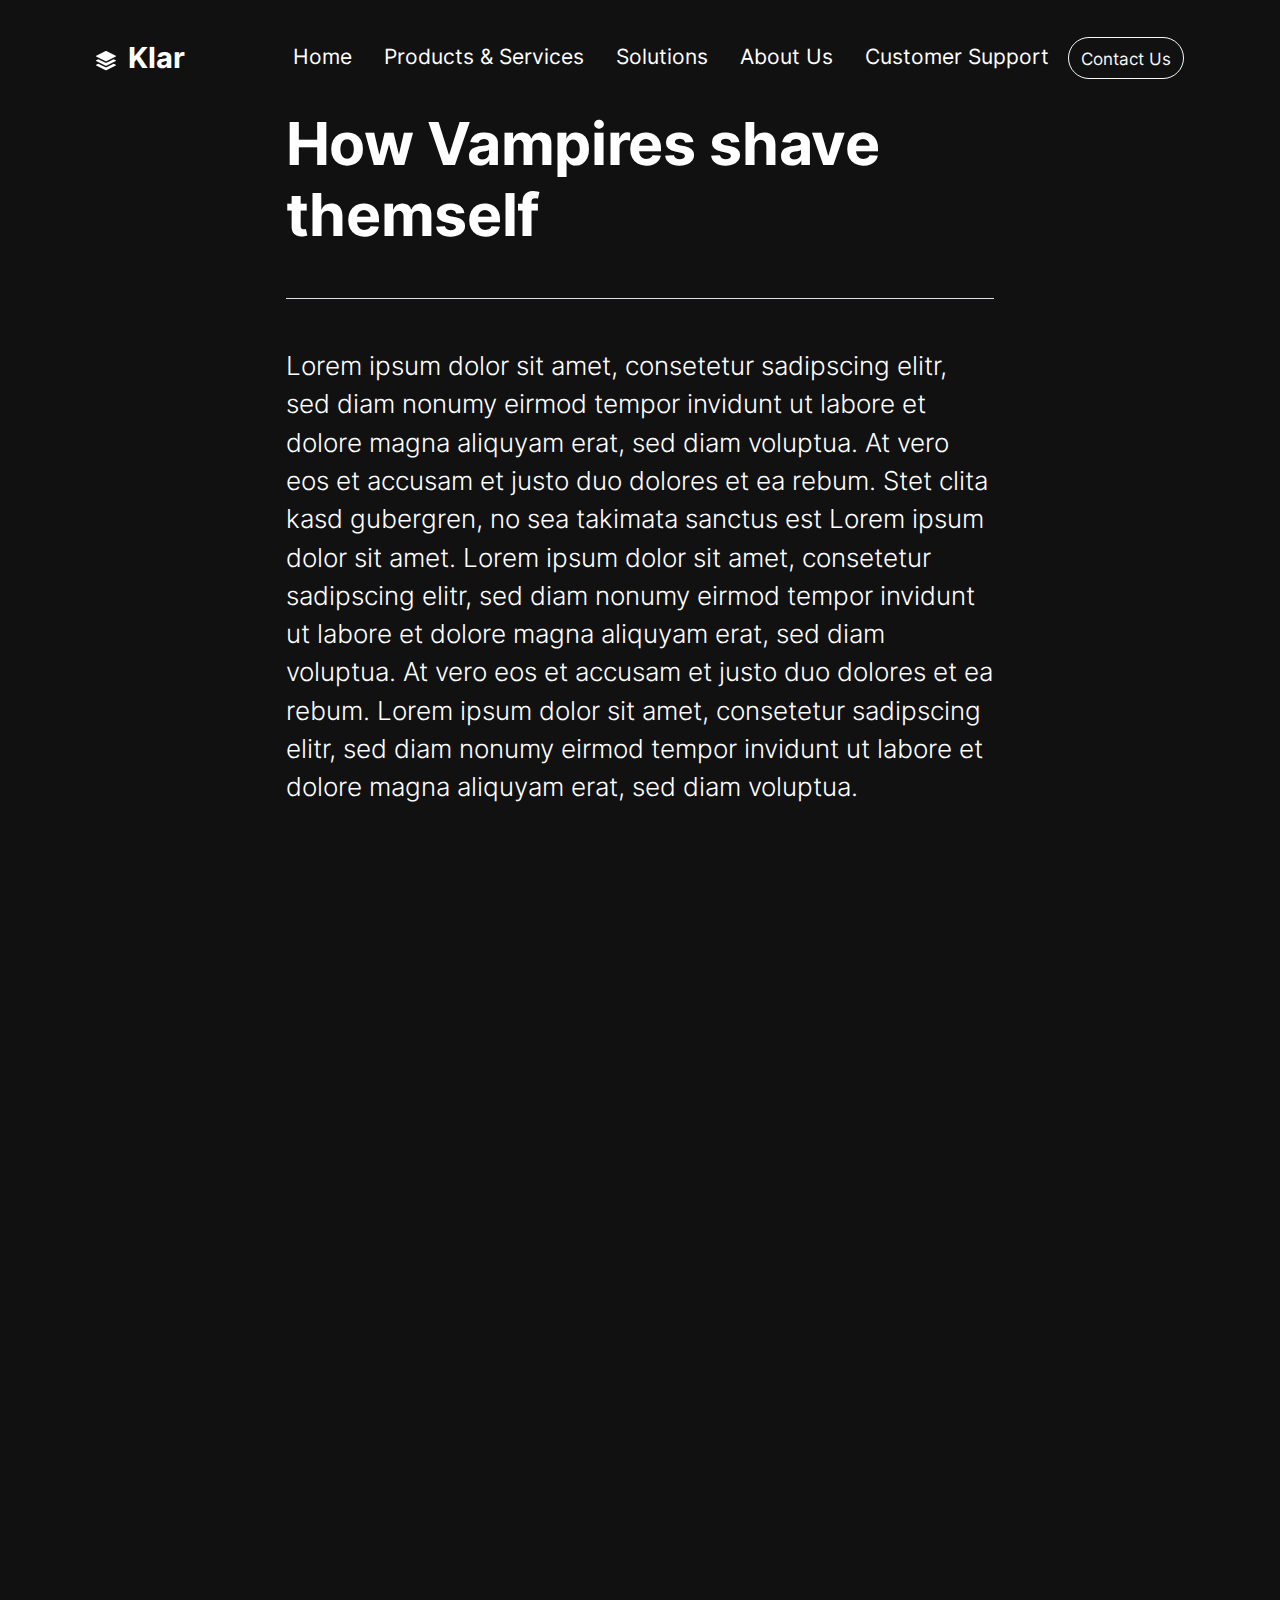
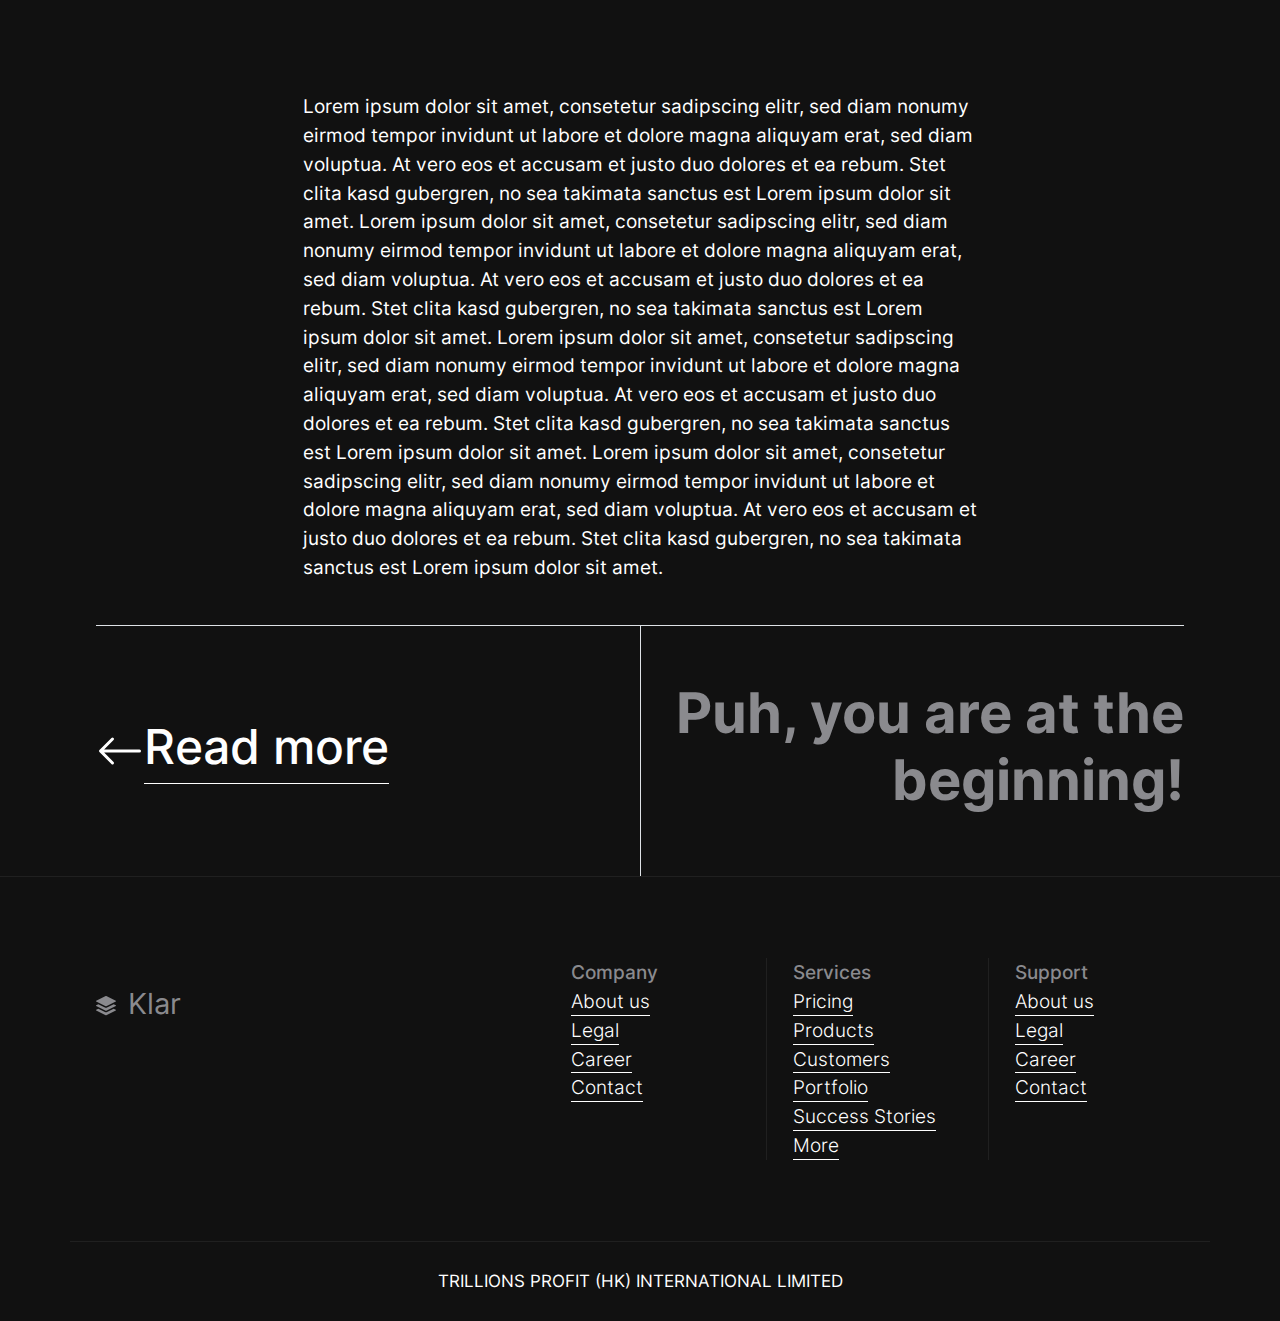
<file: product details.html>
<!doctype html>
<html class="h-100" lang="en">

  <head>
      <meta charset="utf-8">
  <meta name="viewport" content="width=device-width,initial-scale=1,shrink-to-fit=no">
  <meta name="description" content="A well made and handcrafted Bootstrap 5 template">
  <link rel="apple-touch-icon" sizes="180x180" href="img/apple-touch-icon.png">
  <link rel="icon" type="image/png" sizes="32x32" href="img/favicon-32x32.png">
  <link rel="icon" type="image/png" sizes="16x16" href="img/favicon-16x16.png">
  <link rel="icon" type="image/png" sizes="96x96" href="img/favicon.png">
  <meta name="author" content="Holger Koenemann">
  <meta name="generator" content="Eleventy v2.0.0">
  <meta name="HandheldFriendly" content="true">
  <title>PRODUCT DETAILS - TRILLIONS PROFIT (HK) INTERNATIONAL LIMITED</title>
  <link rel="stylesheet" href="css/theme.min.css">

   <style>

/* inter-300 - latin */
@font-face {
  font-family: 'Inter';
  font-style: normal;
  font-weight: 300;
  font-display: swap;
  src: local(''),
       url('fonts/inter-v12-latin-300.woff2') format('woff2'), /* Chrome 26+, Opera 23+, Firefox 39+ */
       url('fonts/inter-v12-latin-300.woff') format('woff'); /* Chrome 6+, Firefox 3.6+, IE 9+, Safari 5.1+ */
}

/* inter-400 - latin */
@font-face {
  font-family: 'Inter';
  font-style: normal;
  font-weight: 400;
  font-display: swap;
  src: local(''),
       url('fonts/inter-v12-latin-regular.woff2') format('woff2'), /* Chrome 26+, Opera 23+, Firefox 39+ */
       url('fonts/inter-v12-latin-regular.woff') format('woff'); /* Chrome 6+, Firefox 3.6+, IE 9+, Safari 5.1+ */
}

@font-face {
  font-family: 'Inter';
  font-style: normal;
  font-weight: 500;
  font-display: swap;
  src: local(''),
       url('fonts/inter-v12-latin-500.woff2') format('woff2'), /* Chrome 26+, Opera 23+, Firefox 39+ */
       url('fonts/inter-v12-latin-500.woff') format('woff'); /* Chrome 6+, Firefox 3.6+, IE 9+, Safari 5.1+ */
}
@font-face {
  font-family: 'Inter';
  font-style: normal;
  font-weight: 700;
  font-display: swap;
  src: local(''),
       url('fonts/inter-v12-latin-700.woff2') format('woff2'), /* Chrome 26+, Opera 23+, Firefox 39+ */
       url('fonts/inter-v12-latin-700.woff') format('woff'); /* Chrome 6+, Firefox 3.6+, IE 9+, Safari 5.1+ */
}


</style>

  </head>
  <body class="bg-black text-white mt-0" data-bs-spy="scroll" data-bs-target="#navScroll">

    <nav id="navScroll" class="navbar navbar-dark bg-black fixed-top px-vw-5" tabindex="0">
  <div class="container">
    <a class="navbar-brand pe-md-4 fs-4 col-12 col-md-auto text-center" href="index.html">
  <svg xmlns="http://www.w3.org/2000/svg" width="20" height="20" fill="currentColor" class="bi bi-stack" viewBox="0 0 16 16">
    <path d="m14.12 10.163 1.715.858c.22.11.22.424 0 .534L8.267 15.34a.598.598 0 0 1-.534 0L.165 11.555a.299.299 0 0 1 0-.534l1.716-.858 5.317 2.659c.505.252 1.1.252 1.604 0l5.317-2.66zM7.733.063a.598.598 0 0 1 .534 0l7.568 3.784a.3.3 0 0 1 0 .535L8.267 8.165a.598.598 0 0 1-.534 0L.165 4.382a.299.299 0 0 1 0-.535L7.733.063z"/>
    <path d="m14.12 6.576 1.715.858c.22.11.22.424 0 .534l-7.568 3.784a.598.598 0 0 1-.534 0L.165 7.968a.299.299 0 0 1 0-.534l1.716-.858 5.317 2.659c.505.252 1.1.252 1.604 0l5.317-2.659z"/>
  </svg>
  <span class="ms-md-1 mt-1 fw-bolder me-md-5">Klar</span>
</a>

<ul class="navbar-nav mx-auto mb-2 mb-lg-0 list-group list-group-horizontal">
  <li class="nav-item">
<a class="nav-link fs-5" href="index.html" aria-label="Homepage">
Home
</a>
</li>
<li class="nav-item">
<a class="nav-link fs-5" href="content.html" aria-label="A sample content page">
Products & Services
</a>
</li>

<li class="nav-item">
<a class="nav-link fs-5" href="content.html" aria-label="A sample content page">
Solutions
</a>
</li>

<li class="nav-item">
<a class="nav-link fs-5" href="content.html" aria-label="A sample content page">
About Us
</a>
</li>

<li class="nav-item">
<a class="nav-link fs-5" href="Support.html" aria-label="A system message page">
Customer Support
</a>
</li>

<!-- <li class="nav-item">
<a class="nav-link fs-5" href="system.html" aria-label="A system message page">
Contact Us	
</a>
</li> -->

</ul>
  <a href="contacts.html" class="btn btn-outline-light">
    <small>Contact Us</small>
  </a>
</div>
</nav>

    <main>
      <div class="container">
        <div class="row d-flex justify-content-center py-vh-5 pb-0">
        <div class="col-12 col-lg-10 col-xl-8">
          <div class="row">
            <div class="col-12">
              <h1 class="display-huge">How Vampires shave themself</h1>
              <p class="lead border-top pt-5 mt-5" data-aos="fade-up">Lorem ipsum dolor sit amet, consetetur sadipscing elitr, sed diam nonumy eirmod tempor invidunt ut labore et dolore magna aliquyam erat, sed diam
                voluptua. At vero eos et accusam et justo duo dolores et ea rebum. Stet clita kasd gubergren, no sea takimata sanctus est Lorem ipsum dolor sit amet. Lorem ipsum dolor sit amet, consetetur sadipscing elitr, sed diam nonumy eirmod tempor invidunt ut
                labore et dolore magna aliquyam erat, sed diam voluptua. At vero eos et accusam et justo duo dolores et ea rebum. Lorem ipsum dolor sit amet, consetetur sadipscing elitr, sed diam nonumy eirmod tempor invidunt ut labore et dolore magna aliquyam erat,
                sed diam voluptua.
              </p>
            </div>
          </div>

          <!-- <small class="text-muted">By
            John Doe</small> -->
          <!-- <h1 class="display-huge">How Vampires shave themself</h1>
          <p class="lead pt-2 py-vh-2">Lorem ipsum dolor sit amet, consetetur sadipscing elitr, sed diam nonumy eirmod tempor invidunt ut labore et dolore magna aliquyam erat. Lorem ipsum dolor sit amet, consetetur sadipscing elitr, sed diam nonumy eirmod tempor invidunt ut labore et dolore magna aliquyam erat, sed diam voluptua.</p> -->
        </div>
        
          
        <div class="row">
          <div class="col-12 py-vh-2">
          <img src="img/webp/abstract18.webp" width="1446" height="982" alt="abstract image" class="img-fluid position-relative rounded-5 shadow" data-aos="zoom-up">
        </div>
        </div>
            
        
        <div class="row d-flex justify-content-center text-start">
          <div class="col-12 col-lg-10 col-xl-8 py-vh-2">
            <p>Lorem ipsum dolor sit amet, consetetur sadipscing elitr, sed diam nonumy eirmod tempor invidunt ut labore et dolore magna aliquyam erat, sed diam voluptua. At vero eos et accusam et justo duo dolores et ea rebum. Stet clita kasd gubergren, no sea takimata sanctus est Lorem ipsum dolor sit amet. Lorem ipsum dolor sit amet, consetetur sadipscing elitr, sed diam nonumy eirmod tempor invidunt ut labore et dolore magna aliquyam erat, sed diam voluptua. At vero eos et accusam et justo duo dolores et ea rebum. Stet clita kasd gubergren, no sea takimata sanctus est Lorem ipsum dolor sit amet.
Lorem ipsum dolor sit amet, consetetur sadipscing elitr, sed diam nonumy eirmod tempor invidunt ut labore et dolore magna aliquyam erat, sed diam voluptua. At vero eos et accusam et justo duo dolores et ea rebum. Stet clita kasd gubergren, no sea takimata sanctus est Lorem ipsum dolor sit amet. Lorem ipsum dolor sit amet, consetetur sadipscing elitr, sed diam nonumy eirmod tempor invidunt ut labore et dolore magna aliquyam erat, sed diam voluptua. At vero eos et accusam et justo duo dolores et ea rebum. Stet clita kasd gubergren, no sea takimata sanctus est Lorem ipsum dolor sit amet.</p>

          </div>
        </div>
      </div>
    </main>
    <div class="container d-flex justify-content-between">
      


<div class="col border-top border-end py-vh-3 d-flex align-items-center">
  
      <svg xmlns="http://www.w3.org/2000/svg" width="48" height="48" fill="currentColor" class="bi bi-arrow-left" viewBox="0 0 16 16">
  <path fill-rule="evenodd" d="M15 8a.5.5 0 0 0-.5-.5H2.707l3.147-3.146a.5.5 0 1 0-.708-.708l-4 4a.5.5 0 0 0 0 .708l4 4a.5.5 0 0 0 .708-.708L2.707 8.5H14.5A.5.5 0 0 0 15 8z"/>
</svg>
<a href="#" class="link-fancy link-fancy-light"><h1>Read more</h1></a>
      
</div>
<div class="col border-top  py-vh-3 d-flex align-items-center justify-content-end">
  
<div class="h1 text-muted display-4 opacity-25 fw-bolder text-end" style="text-align: right">Puh, you are at the beginning!</div>
  
</div>

    </div>

    <footer class="bg-black border-top border-dark">
  <div class="container py-vh-4 text-secondary fw-lighter">
    <div class="row">
      <div class="col-12 col-lg-5 py-4 text-center text-lg-start">
            <a class="navbar-brand pe-md-4 fs-4 col-12 col-md-auto text-center" href="index.html">
  <svg xmlns="http://www.w3.org/2000/svg" width="20" height="20" fill="currentColor" class="bi bi-stack" viewBox="0 0 16 16">
    <path d="m14.12 10.163 1.715.858c.22.11.22.424 0 .534L8.267 15.34a.598.598 0 0 1-.534 0L.165 11.555a.299.299 0 0 1 0-.534l1.716-.858 5.317 2.659c.505.252 1.1.252 1.604 0l5.317-2.66zM7.733.063a.598.598 0 0 1 .534 0l7.568 3.784a.3.3 0 0 1 0 .535L8.267 8.165a.598.598 0 0 1-.534 0L.165 4.382a.299.299 0 0 1 0-.535L7.733.063z"/>
    <path d="m14.12 6.576 1.715.858c.22.11.22.424 0 .534l-7.568 3.784a.598.598 0 0 1-.534 0L.165 7.968a.299.299 0 0 1 0-.534l1.716-.858 5.317 2.659c.505.252 1.1.252 1.604 0l5.317-2.659z"/>
  </svg>
  <span class="ms-md-1 mt-1 fw-bolder me-md-5">Klar</span>
</a>

      </div>
      <div class="col border-end border-dark">
        <span class="h6">Company</span>
<ul class="nav flex-column">
  <li class="nav-item">
    <a href="#" class="link-fancy link-fancy-light">About us</a>
  </li>
  <li class="nav-item">
    <a href="#" class="link-fancy link-fancy-light">Legal</a>
  </li>

  <li class="nav-item">
    <a href="#" class="link-fancy link-fancy-light">Career</a>
  </li>
  <li class="nav-item">
    <a href="#" class="link-fancy link-fancy-light">Contact</a>
  </li>
</ul>
      </div>
      <div class="col border-end border-dark">
                <span class="h6">Services</span>
                <ul class="nav flex-column">
                  <li class="nav-item">
                    <a href="#" class="link-fancy link-fancy-light">Pricing</a>
                  </li>
                  <li class="nav-item">
                    <a href="#" class="link-fancy link-fancy-light">Products</a>
                  </li>

                  <li class="nav-item">
                    <a href="#" class="link-fancy link-fancy-light">Customers</a>
                  </li>
                  <li class="nav-item">
                    <a href="#" class="link-fancy link-fancy-light">Portfolio</a>
                  </li>
                  <li class="nav-item">
                    <a href="#" class="link-fancy link-fancy-light">Success Stories</a>
                  </li>
                  <li class="nav-item">
                    <a href="#" class="link-fancy link-fancy-light">More</a>
                  </li>
                </ul>
      </div>
      <div class="col">
                <span class="h6">Support</span>
                <ul class="nav flex-column">
                  <li class="nav-item">
                    <a href="#" class="link-fancy link-fancy-light">About us</a>
                  </li>
                  <li class="nav-item">
                    <a href="#" class="link-fancy link-fancy-light">Legal</a>
                  </li>

                  <li class="nav-item">
                    <a href="#" class="link-fancy link-fancy-light">Career</a>
                  </li>
                  <li class="nav-item">
                    <a href="#" class="link-fancy link-fancy-light">Contact</a>
                  </li>
                </ul>
      </div>
    </div>
  </div>
  <div class="container text-center small py-vh-2 border-top border-dark">TRILLIONS PROFIT (HK) INTERNATIONAL LIMITED
    <!-- <a href="https://templatedeck.com" class="link-fancy link-fancy-light" target="_blank">templatedeck.com</a> -->
  </div>
</footer>



<script src="js/bootstrap.bundle.min.js"></script>
<script src="js/aos.js"></script>
<script>
AOS.init({
 duration: 800, // values from 0 to 3000, with step 50ms
});
</script>
<script>
  let scrollpos = window.scrollY
  const header = document.querySelector(".navbar")
  const header_height = header.offsetHeight

  const add_class_on_scroll = () => header.classList.add("scrolled", "shadow-sm")
  const remove_class_on_scroll = () => header.classList.remove("scrolled", "shadow-sm")

  window.addEventListener('scroll', function() {
    scrollpos = window.scrollY;

    if (scrollpos >= header_height) { add_class_on_scroll() }
    else { remove_class_on_scroll() }

    console.log(scrollpos)
  })
</script>



  </body>
</html>
</file>
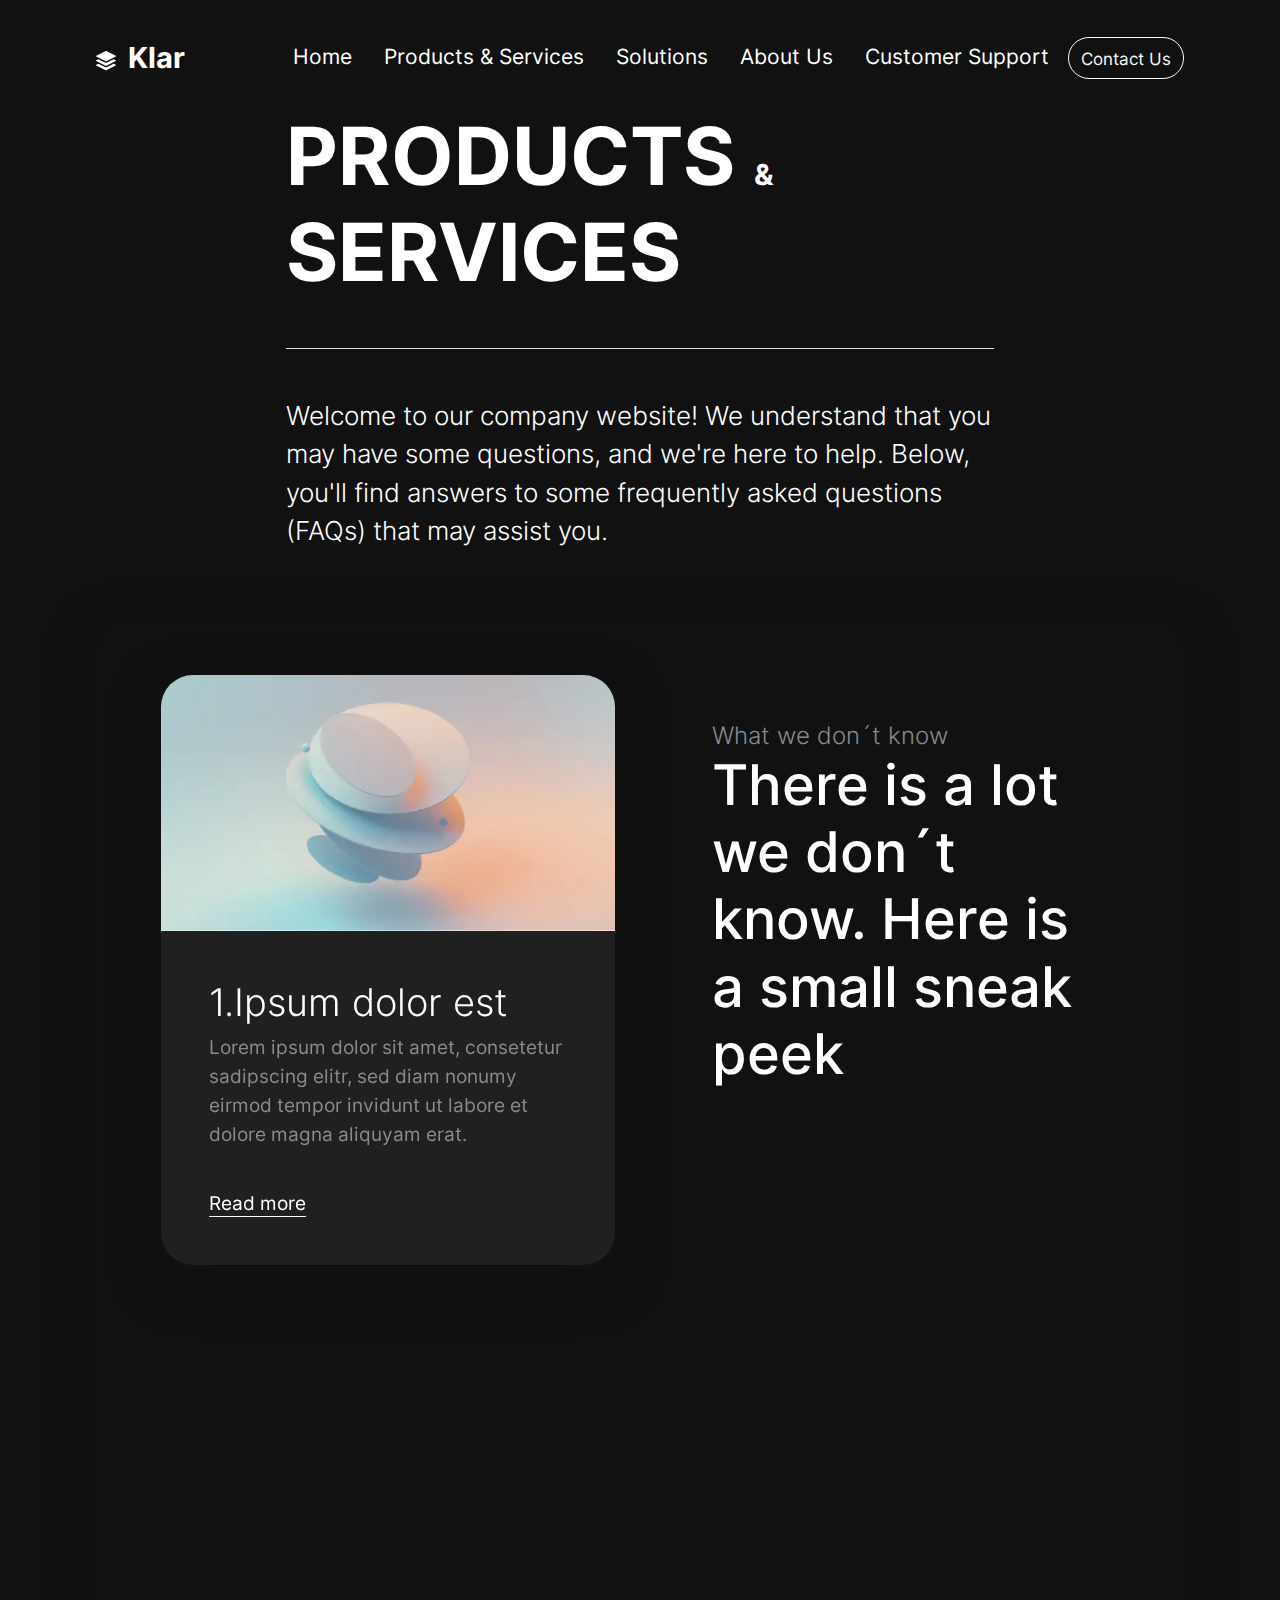
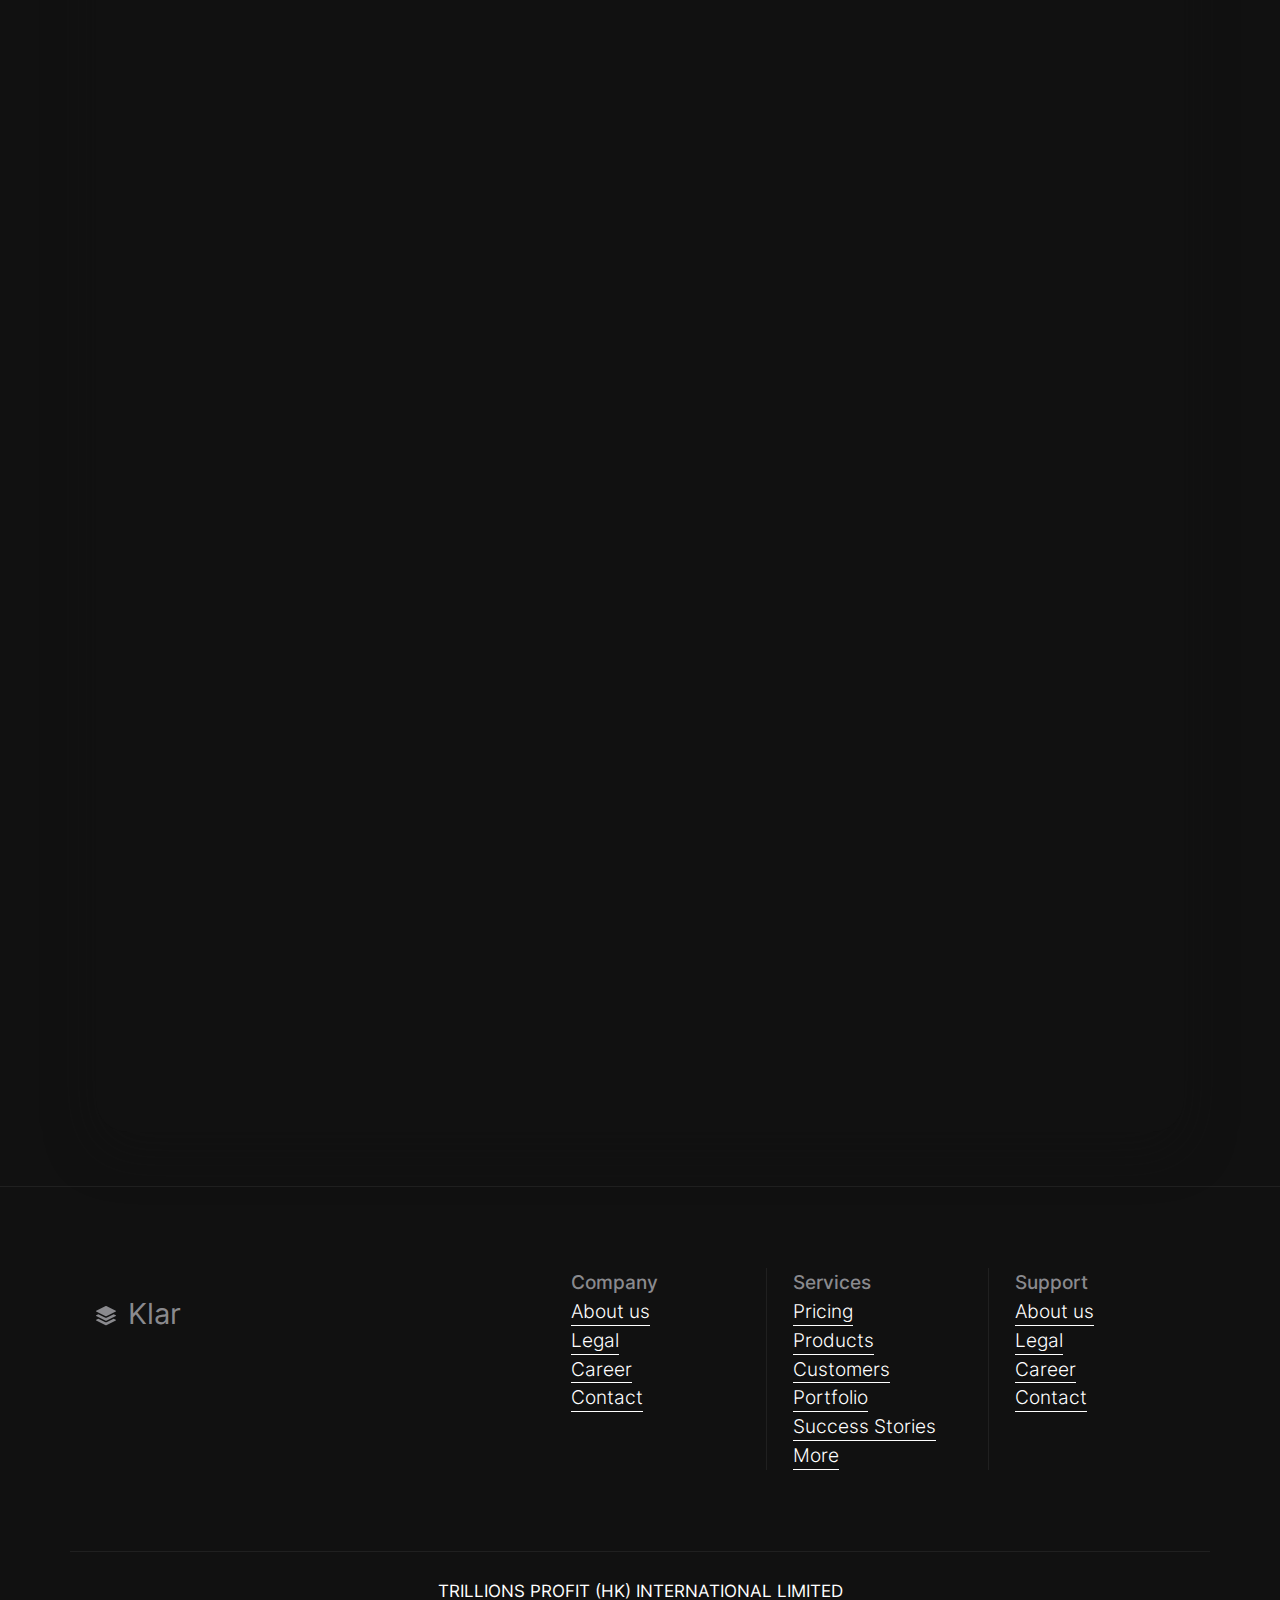
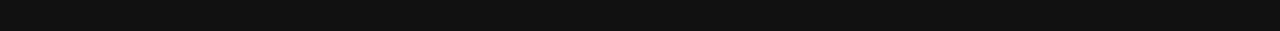
<file: Products.html>
<!doctype html>
<html class="h-100" lang="en">

  <head>
      <meta charset="utf-8">
  <meta name="viewport" content="width=device-width,initial-scale=1,shrink-to-fit=no">
  <meta name="description" content="A well made and handcrafted Bootstrap 5 template">
  <link rel="apple-touch-icon" sizes="180x180" href="img/apple-touch-icon.png">
  <link rel="icon" type="image/png" sizes="32x32" href="img/favicon-32x32.png">
  <link rel="icon" type="image/png" sizes="16x16" href="img/favicon-16x16.png">
  <link rel="icon" type="image/png" sizes="96x96" href="img/favicon.png">
  <meta name="author" content="Holger Koenemann">
  <meta name="generator" content="Eleventy v2.0.0">
  <meta name="HandheldFriendly" content="true">
  <title>PRODUCTS & SERVICES - TRILLIONS PROFIT (HK) INTERNATIONAL LIMITED</title>
  <link rel="stylesheet" href="css/theme.min.css">

   <style>

/* inter-300 - latin */
@font-face {
  font-family: 'Inter';
  font-style: normal;
  font-weight: 300;
  font-display: swap;
  src: local(''),
       url('fonts/inter-v12-latin-300.woff2') format('woff2'), /* Chrome 26+, Opera 23+, Firefox 39+ */
       url('fonts/inter-v12-latin-300.woff') format('woff'); /* Chrome 6+, Firefox 3.6+, IE 9+, Safari 5.1+ */
}

/* inter-400 - latin */
@font-face {
  font-family: 'Inter';
  font-style: normal;
  font-weight: 400;
  font-display: swap;
  src: local(''),
       url('fonts/inter-v12-latin-regular.woff2') format('woff2'), /* Chrome 26+, Opera 23+, Firefox 39+ */
       url('fonts/inter-v12-latin-regular.woff') format('woff'); /* Chrome 6+, Firefox 3.6+, IE 9+, Safari 5.1+ */
}

@font-face {
  font-family: 'Inter';
  font-style: normal;
  font-weight: 500;
  font-display: swap;
  src: local(''),
       url('fonts/inter-v12-latin-500.woff2') format('woff2'), /* Chrome 26+, Opera 23+, Firefox 39+ */
       url('fonts/inter-v12-latin-500.woff') format('woff'); /* Chrome 6+, Firefox 3.6+, IE 9+, Safari 5.1+ */
}
@font-face {
  font-family: 'Inter';
  font-style: normal;
  font-weight: 700;
  font-display: swap;
  src: local(''),
       url('fonts/inter-v12-latin-700.woff2') format('woff2'), /* Chrome 26+, Opera 23+, Firefox 39+ */
       url('fonts/inter-v12-latin-700.woff') format('woff'); /* Chrome 6+, Firefox 3.6+, IE 9+, Safari 5.1+ */
}

</style>


  </head>

  <body class="bg-black text-white mt-0" data-bs-spy="scroll" data-bs-target="#navScroll">

    <nav id="navScroll" class="navbar navbar-dark bg-black fixed-top px-vw-5" tabindex="0">
  <div class="container">
    <a class="navbar-brand pe-md-4 fs-4 col-12 col-md-auto text-center" href="index.html">
  <svg xmlns="http://www.w3.org/2000/svg" width="20" height="20" fill="currentColor" class="bi bi-stack" viewBox="0 0 16 16">
    <path d="m14.12 10.163 1.715.858c.22.11.22.424 0 .534L8.267 15.34a.598.598 0 0 1-.534 0L.165 11.555a.299.299 0 0 1 0-.534l1.716-.858 5.317 2.659c.505.252 1.1.252 1.604 0l5.317-2.66zM7.733.063a.598.598 0 0 1 .534 0l7.568 3.784a.3.3 0 0 1 0 .535L8.267 8.165a.598.598 0 0 1-.534 0L.165 4.382a.299.299 0 0 1 0-.535L7.733.063z"/>
    <path d="m14.12 6.576 1.715.858c.22.11.22.424 0 .534l-7.568 3.784a.598.598 0 0 1-.534 0L.165 7.968a.299.299 0 0 1 0-.534l1.716-.858 5.317 2.659c.505.252 1.1.252 1.604 0l5.317-2.659z"/>
  </svg>
  <span class="ms-md-1 mt-1 fw-bolder me-md-5">Klar</span>
</a>

      <ul class="navbar-nav mx-auto mb-2 mb-lg-0 list-group list-group-horizontal">
      <li class="nav-item">
  <a class="nav-link fs-5" href="index.html" aria-label="Homepage">
    Home
  </a>
</li>
<li class="nav-item">
  <a class="nav-link fs-5" href="content.html" aria-label="A sample content page">
    Products & Services
  </a>
</li>

<li class="nav-item">
  <a class="nav-link fs-5" href="content.html" aria-label="A sample content page">
    Solutions
  </a>
</li>

<li class="nav-item">
  <a class="nav-link fs-5" href="content.html" aria-label="A sample content page">
    About Us
  </a>
</li>

<li class="nav-item">
  <a class="nav-link fs-5" href="system.html" aria-label="A system message page">
    Customer Support
  </a>
</li>

<!-- <li class="nav-item">
  <a class="nav-link fs-5" href="system.html" aria-label="A system message page">
    Contact Us	
  </a>
</li> -->

    </ul>
      <a href="system.html" class="btn btn-outline-light">
        <small>Contact Us</small>
      </a>
</div>
</nav>

    <main>


      <div class="container">
        <div class="row d-flex justify-content-center py-vh-5 pb-0">
          <div class="col-12 col-lg-10 col-xl-8">
            <div class="row">
              <div class="col-12">
                <h1 class="display-1 fw-bold">PRODUCTS
                  <span class="fs-4">&</span><br>
                  SERVICES </h1>
                <!-- <h1 class="display-1 fw-bold">Example
                  <span class="fs-4">of a</span><br>
                  content page</h1> -->
                <p class="lead border-top pt-5 mt-5" data-aos="fade-up">Welcome to our company website! We understand that you may have some questions, and we're here to help. Below, you'll find answers to some frequently asked questions (FAQs) that may assist you.
      
                </p>
              </div>
            </div>
      
      
            
          </div>


      



<div class="bg-black py-vh-3">
  <div class="container bg-black px-vw-5 py-vh-3 rounded-5 shadow">

  <div class="row gx-5">
    <div class="col-12 col-md-6">
      <div class="card bg-transparent mb-5" data-aos="zoom-in-up">
        <div class="bg-dark shadow rounded-5 p-0">
          <img src="img/webp/abstract3.webp" width="582" height="327" alt="abstract image" class="img-fluid rounded-5 no-bottom-radius" loading="lazy">
          <div class="p-5">
            <h2 class="fw-lighter">1.Ipsum dolor est</h2>
            <p class="pb-4 text-secondary">Lorem ipsum dolor sit amet, consetetur sadipscing elitr, sed diam nonumy eirmod tempor invidunt ut labore et dolore magna aliquyam erat.</p>
            <a href="#" class="link-fancy link-fancy-light">Read more</a>
          </div>
        </div>
      </div>

      <div class="card bg-transparent" data-aos="zoom-in-up">
        <div class="bg-dark shadow rounded-5 p-0">
          <img src="img/webp/abstract2.webp" width="582" height="442" alt="abstract image" class="img-fluid rounded-5 no-bottom-radius" loading="lazy">
          <div class="p-5">
            <h2 class="fw-lighter">2.Ipsum dolor est</h2>
            <p class="pb-4 text-secondary">Lorem ipsum dolor sit amet, consetetur sadipscing elitr, sed diam nonumy eirmod tempor invidunt ut labore et dolore magna aliquyam erat.</p>
            <a href="#" class="link-fancy link-fancy-light">Read more</a>
          </div>
        </div>
      </div>

      <div class="card bg-transparent" data-aos="zoom-in-up">
        <div class="bg-dark shadow rounded-5 p-0">
          <img src="img/webp/abstract2.webp" width="582" height="442" alt="abstract image" class="img-fluid rounded-5 no-bottom-radius" loading="lazy">
          <div class="p-5">
            <h2 class="fw-lighter">3.Ipsum dolor est</h2>
            <p class="pb-4 text-secondary">Lorem ipsum dolor sit amet, consetetur sadipscing elitr, sed diam nonumy eirmod tempor invidunt ut labore et dolore magna aliquyam erat.</p>
            <a href="#" class="link-fancy link-fancy-light">Read more</a>
          </div>
        </div>
      </div>

    </div>
    <div class="col-12 col-md-6">
      <div class="p-5 pt-0 mt-5" data-aos="fade">
        <span class="h5 text-secondary fw-lighter">What we don´t know</span>
        <h2 class="display-4">There is a lot we don´t know. Here is a small sneak peek</h2>
      </div>
      <div class="card bg-transparent mb-5 mt-5" data-aos="zoom-in-up">
        <div class="bg-dark shadow rounded-5 p-0">
          <img src="img/webp/abstract17.webp" width="582" height="390" alt="abstract image" class="img-fluid rounded-5 no-bottom-radius" loading="lazy">
          <div class="p-5">
            <h2 class="fw-lighter">3.Ipsum dolor est</h2>
            <p class="pb-4 text-secondary">Lorem ipsum dolor sit amet, consetetur sadipscing elitr, sed diam nonumy eirmod tempor invidunt ut labore et dolore magna aliquyam erat.</p>
            <a href="#" class="link-fancy link-fancy-light">Read more</a>
          </div>
        </div>
      </div>

      <div class="card bg-transparent" data-aos="zoom-in-up">
        <div class="bg-dark shadow rounded-5 p-0">
          <img src="img/webp/abstract4.webp" width="582" height="327" alt="abstract image" class="img-fluid rounded-5 no-bottom-radius" loading="lazy">
          <div class="p-5">
            <h2 class="fw-lighter">4.Ipsum dolor est</h2>
            <p class="pb-4 text-secondary">Lorem ipsum dolor sit amet, consetetur sadipscing elitr, sed diam nonumy eirmod tempor invidunt ut labore et dolore magna aliquyam erat.</p>
            <a href="#" class="link-fancy link-fancy-light">Read more</a>
          </div>
        </div>
      </div>

      

    </div>
  </div>

</div>

</div>


    </main>

    <footer class="bg-black border-top border-dark">
  <div class="container py-vh-4 text-secondary fw-lighter">
    <div class="row">
      <div class="col-12 col-lg-5 py-4 text-center text-lg-start">
            <a class="navbar-brand pe-md-4 fs-4 col-12 col-md-auto text-center" href="index.html">
  <svg xmlns="http://www.w3.org/2000/svg" width="20" height="20" fill="currentColor" class="bi bi-stack" viewBox="0 0 16 16">
    <path d="m14.12 10.163 1.715.858c.22.11.22.424 0 .534L8.267 15.34a.598.598 0 0 1-.534 0L.165 11.555a.299.299 0 0 1 0-.534l1.716-.858 5.317 2.659c.505.252 1.1.252 1.604 0l5.317-2.66zM7.733.063a.598.598 0 0 1 .534 0l7.568 3.784a.3.3 0 0 1 0 .535L8.267 8.165a.598.598 0 0 1-.534 0L.165 4.382a.299.299 0 0 1 0-.535L7.733.063z"/>
    <path d="m14.12 6.576 1.715.858c.22.11.22.424 0 .534l-7.568 3.784a.598.598 0 0 1-.534 0L.165 7.968a.299.299 0 0 1 0-.534l1.716-.858 5.317 2.659c.505.252 1.1.252 1.604 0l5.317-2.659z"/>
  </svg>
  <span class="ms-md-1 mt-1 fw-bolder me-md-5">Klar</span>
</a>

      </div>
      <div class="col border-end border-dark">
        <span class="h6">Company</span>
<ul class="nav flex-column">
  <li class="nav-item">
    <a href="#" class="link-fancy link-fancy-light">About us</a>
  </li>
  <li class="nav-item">
    <a href="#" class="link-fancy link-fancy-light">Legal</a>
  </li>

  <li class="nav-item">
    <a href="#" class="link-fancy link-fancy-light">Career</a>
  </li>
  <li class="nav-item">
    <a href="#" class="link-fancy link-fancy-light">Contact</a>
  </li>
</ul>
      </div>
      <div class="col border-end border-dark">
                <span class="h6">Services</span>
                <ul class="nav flex-column">
                  <li class="nav-item">
                    <a href="#" class="link-fancy link-fancy-light">Pricing</a>
                  </li>
                  <li class="nav-item">
                    <a href="#" class="link-fancy link-fancy-light">Products</a>
                  </li>

                  <li class="nav-item">
                    <a href="#" class="link-fancy link-fancy-light">Customers</a>
                  </li>
                  <li class="nav-item">
                    <a href="#" class="link-fancy link-fancy-light">Portfolio</a>
                  </li>
                  <li class="nav-item">
                    <a href="#" class="link-fancy link-fancy-light">Success Stories</a>
                  </li>
                  <li class="nav-item">
                    <a href="#" class="link-fancy link-fancy-light">More</a>
                  </li>
                </ul>
      </div>
      <div class="col">
                <span class="h6">Support</span>
                <ul class="nav flex-column">
                  <li class="nav-item">
                    <a href="#" class="link-fancy link-fancy-light">About us</a>
                  </li>
                  <li class="nav-item">
                    <a href="#" class="link-fancy link-fancy-light">Legal</a>
                  </li>

                  <li class="nav-item">
                    <a href="#" class="link-fancy link-fancy-light">Career</a>
                  </li>
                  <li class="nav-item">
                    <a href="#" class="link-fancy link-fancy-light">Contact</a>
                  </li>
                </ul>
      </div>
    </div>
  </div>
  <div class="container text-center small py-vh-2 border-top border-dark">TRILLIONS PROFIT (HK) INTERNATIONAL LIMITED
    <!-- <a href="https://templatedeck.com" class="link-fancy link-fancy-light" target="_blank">templatedeck.com</a> -->
  </div>
</footer>








<script src="js/bootstrap.bundle.min.js"></script>
<script src="js/aos.js"></script>
<script>
AOS.init({
 duration: 800, // values from 0 to 3000, with step 50ms
});
</script>
<script>
  let scrollpos = window.scrollY
  const header = document.querySelector(".navbar")
  const header_height = header.offsetHeight

  const add_class_on_scroll = () => header.classList.add("scrolled", "shadow-sm")
  const remove_class_on_scroll = () => header.classList.remove("scrolled", "shadow-sm")

  window.addEventListener('scroll', function() {
    scrollpos = window.scrollY;

    if (scrollpos >= header_height) { add_class_on_scroll() }
    else { remove_class_on_scroll() }

    console.log(scrollpos)
  })
</script>

  </body>
</html>
</file>
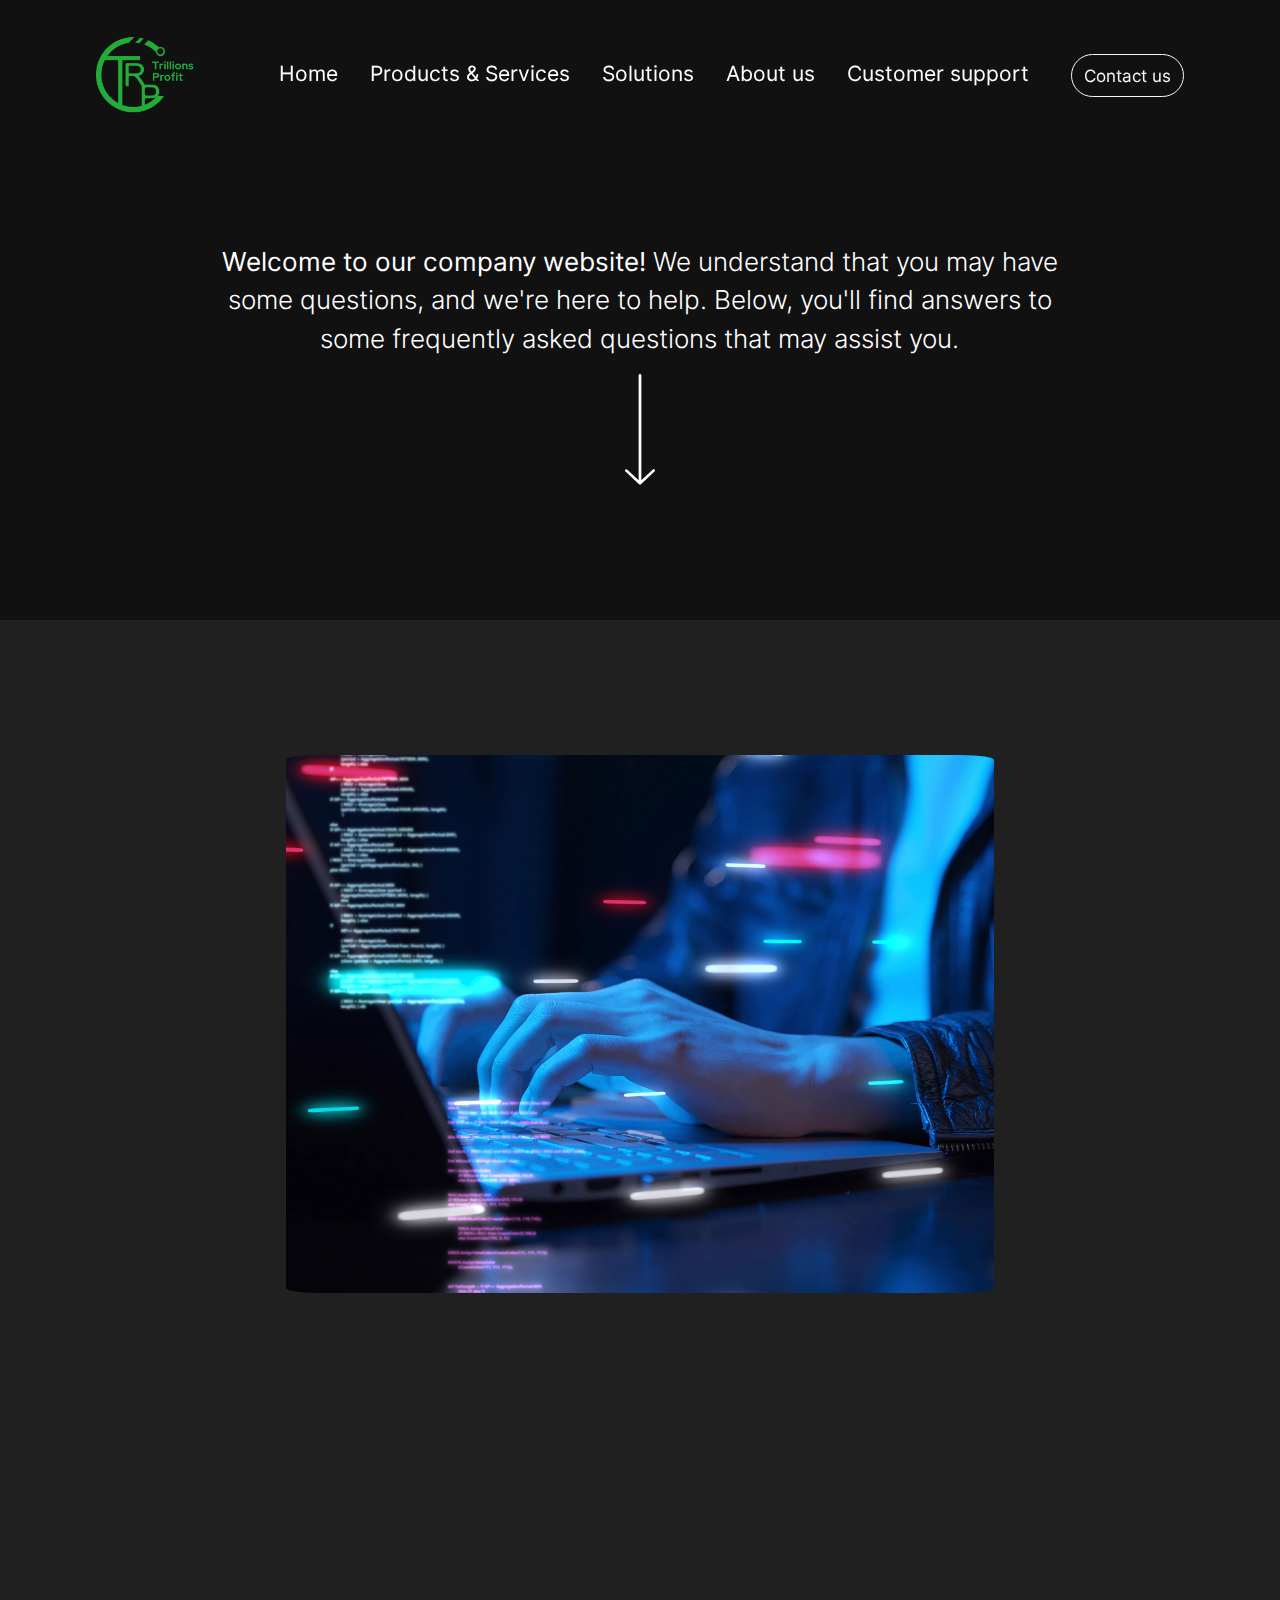
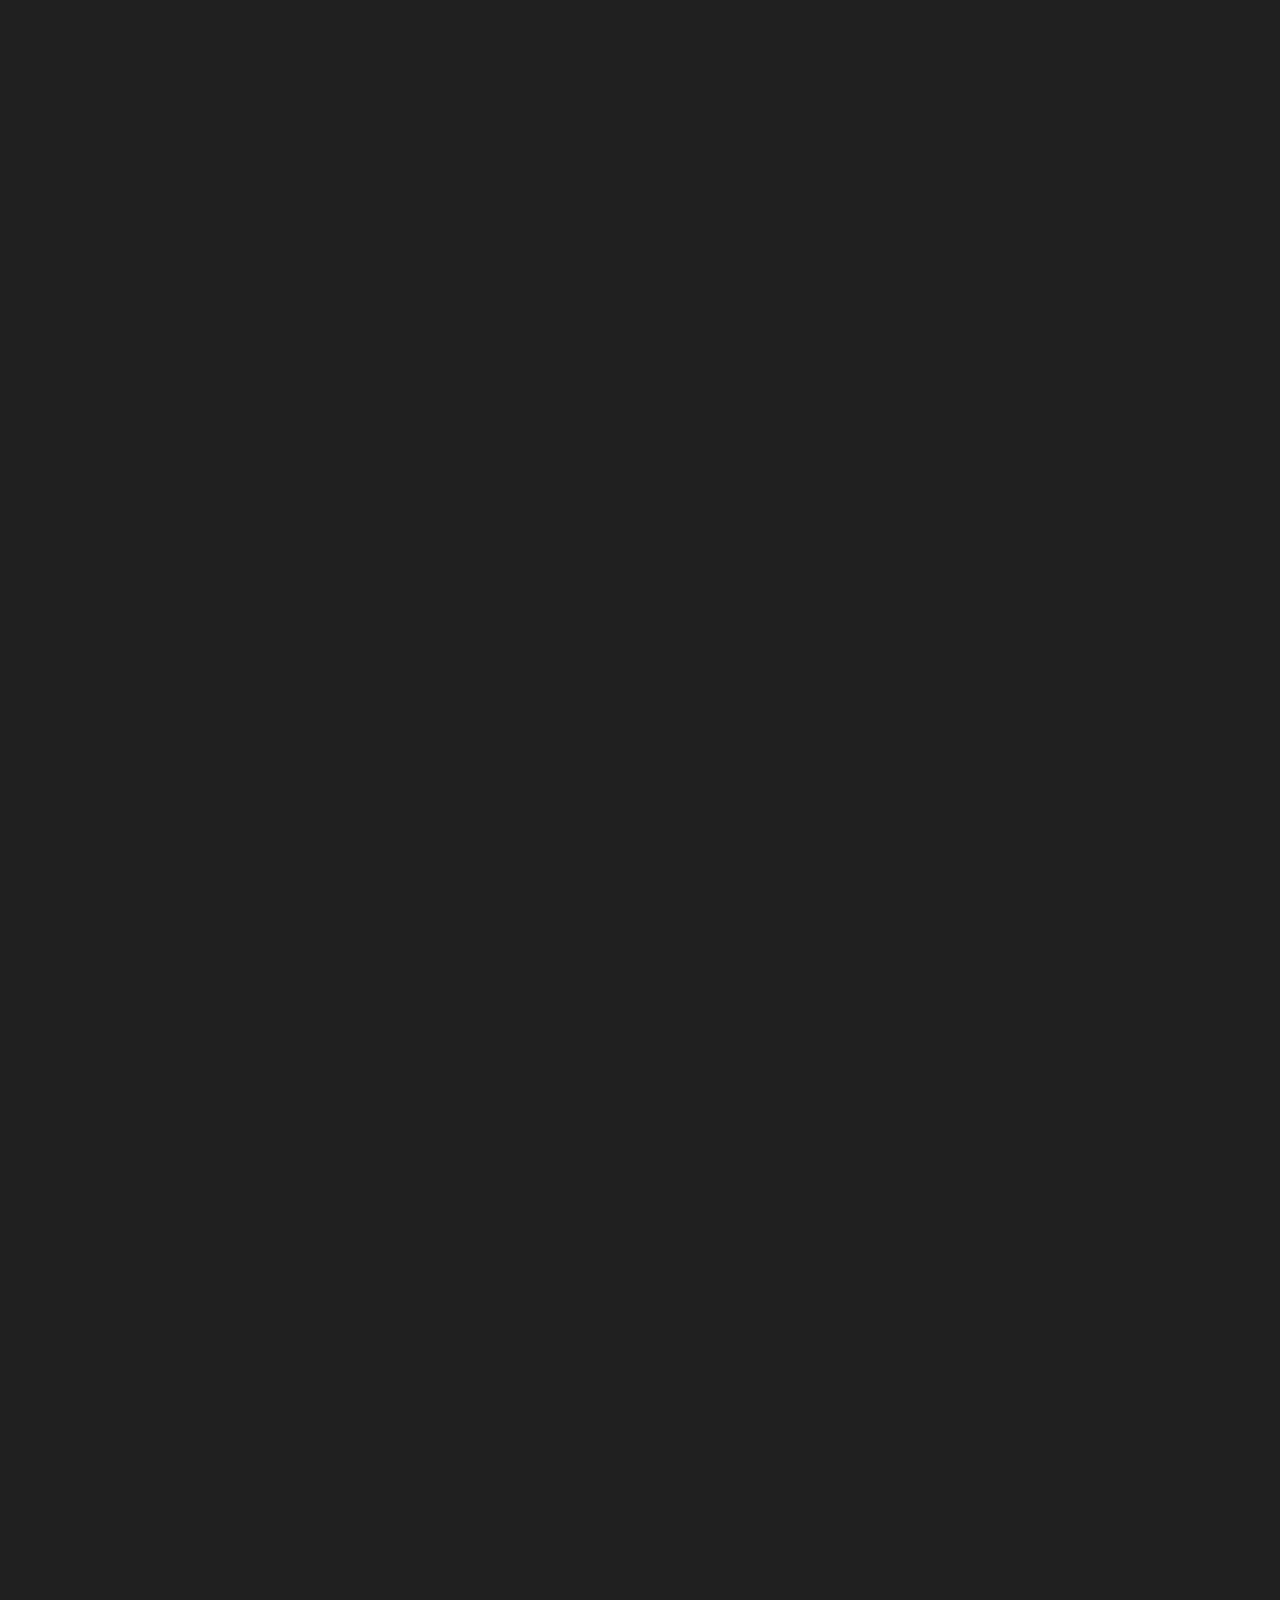
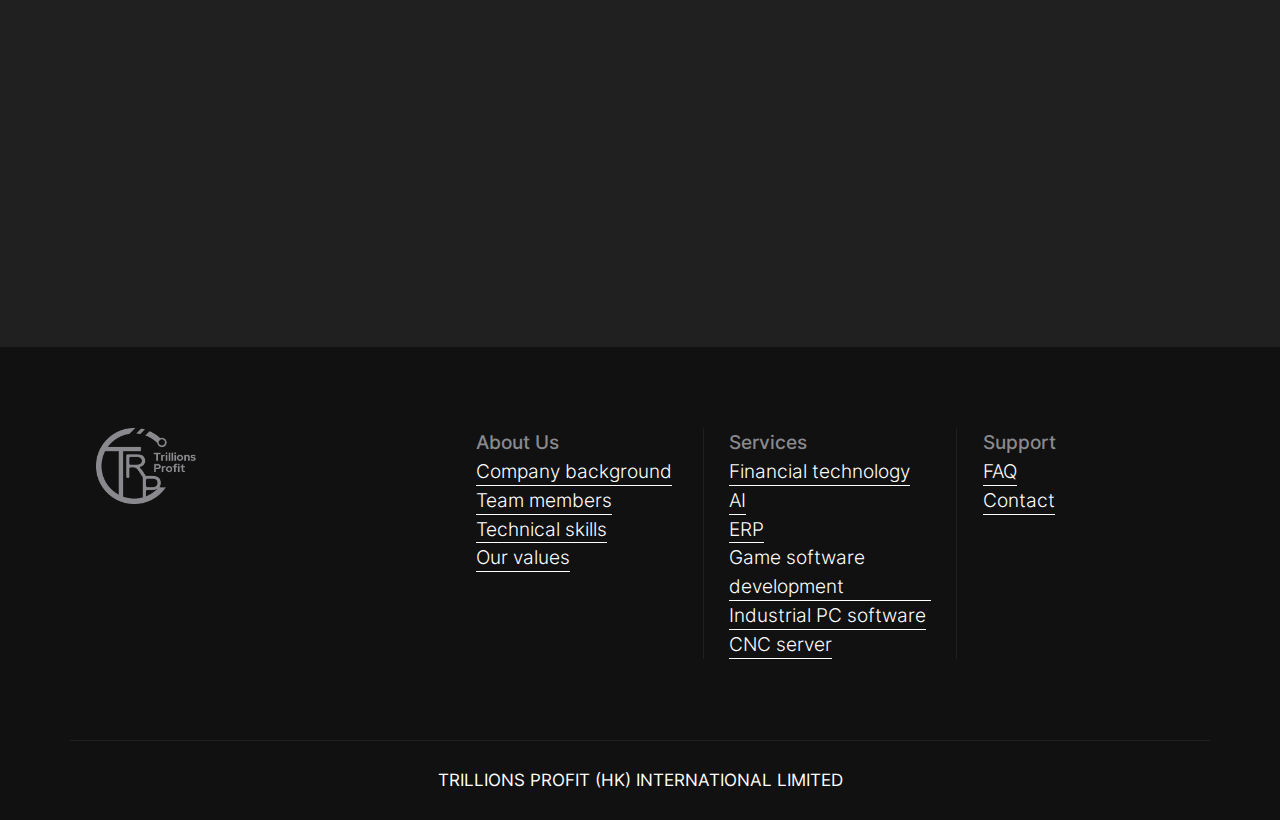
<file: Support.html>
<!doctype html>
<html class="h-100" lang="en">

  <head>
      <meta charset="utf-8">
  <meta name="viewport" content="width=device-width,initial-scale=1,shrink-to-fit=no">
  <meta name="description" content="A well made and handcrafted Bootstrap 5 template">
  <link rel="apple-touch-icon" sizes="180x180" href="img/apple-touch-icon.png">
  <link rel="icon" type="image/png" sizes="32x32" href="img/favicon-32x32.png">
  <link rel="icon" type="image/png" sizes="16x16" href="img/favicon-16x16.png">
  <link rel="icon" type="image/png" sizes="96x96" href="img/favicon.png">
  <meta name="author" content="Holger Koenemann">
  <meta name="generator" content="Eleventy v2.0.0">
  <meta name="HandheldFriendly" content="true">
  <title>CUSTOMER SUPPORT - TRILLIONS PROFIT (HK) INTERNATIONAL LIMITED</title>
  <link rel="stylesheet" href="css/theme.css">

   <style>

/* inter-300 - latin */
@font-face {
  font-family: 'Inter';
  font-style: normal;
  font-weight: 300;
  font-display: swap;
  src: local(''),
       url('fonts/inter-v12-latin-300.woff2') format('woff2'), /* Chrome 26+, Opera 23+, Firefox 39+ */
       url('fonts/inter-v12-latin-300.woff') format('woff'); /* Chrome 6+, Firefox 3.6+, IE 9+, Safari 5.1+ */
}

/* inter-400 - latin */
@font-face {
  font-family: 'Inter';
  font-style: normal;
  font-weight: 400;
  font-display: swap;
  src: local(''),
       url('fonts/inter-v12-latin-regular.woff2') format('woff2'), /* Chrome 26+, Opera 23+, Firefox 39+ */
       url('fonts/inter-v12-latin-regular.woff') format('woff'); /* Chrome 6+, Firefox 3.6+, IE 9+, Safari 5.1+ */
}

@font-face {
  font-family: 'Inter';
  font-style: normal;
  font-weight: 500;
  font-display: swap;
  src: local(''),
       url('fonts/inter-v12-latin-500.woff2') format('woff2'), /* Chrome 26+, Opera 23+, Firefox 39+ */
       url('fonts/inter-v12-latin-500.woff') format('woff'); /* Chrome 6+, Firefox 3.6+, IE 9+, Safari 5.1+ */
}
@font-face {
  font-family: 'Inter';
  font-style: normal;
  font-weight: 700;
  font-display: swap;
  src: local(''),
       url('fonts/inter-v12-latin-700.woff2') format('woff2'), /* Chrome 26+, Opera 23+, Firefox 39+ */
       url('fonts/inter-v12-latin-700.woff') format('woff'); /* Chrome 6+, Firefox 3.6+, IE 9+, Safari 5.1+ */
}

</style>


  </head>

  <body class="bg-black text-white mt-0" data-bs-spy="scroll" data-bs-target="#navScroll">

    <nav id="navScroll" class="navbar navbar-dark navbar-expand-lg navbar-light fixed-top px-vw-5" tabindex="0">
  <div class="container">
    <a class="navbar-brand pe-4 fs-4" href="index.html">
      <img src="img/logo-default-465x134.png" width="100px" alt="">
</a>

    <button class="navbar-toggler" type="button" data-bs-toggle="collapse" data-bs-target="#navbarSupportedContent" aria-controls="navbarSupportedContent" aria-expanded="false" aria-label="Toggle navigation">
      <span class="navbar-toggler-icon"></span>
    </button>
    
    <div class="collapse navbar-collapse " id="navbarSupportedContent">
      <ul class="navbar-nav mx-auto mb-2 mb-lg-0">
      <li class="nav-item">
    <a class="nav-link gcolor" href="index.html" aria-label="Brings you to the frontpage">
      Home
    </a>
  </li>
  <li class="nav-item">
    <a class="nav-link">
      Products & Services
    </a>
  </li>
  <li class="nav-item">
    <a class="nav-link">
      Solutions
    </a>
  </li>
  <li class="nav-item">
    <a class="nav-link" href="about.html">
      About us
    </a>
  </li>
  <li class="nav-item">
    <a class="nav-link" href="Support.html">
      Customer support
    </a>
  </li>
  <!-- <li class="nav-item">
    <a class="nav-link" href="#testimonials">
      Testimonials
    </a>
  </li> -->

    </ul>
    <a href="contacts.html" class="btn btn-outline-light">
      <small>Contact us</small>
    </a>

    </div>
</div>
</nav>

    <main>
      

      <div class="container">
        <div class="row d-flex justify-content-center py-vh-5 pb-0">

      <div class="py-vh-4 d-flex align-items-center">
        <div class="container">
  <div class="row d-flex justify-content-center">
    <div class="col-10 text-center py-vh-3">
      <p class="lead" data-aos="fade"><b>Welcome to our company website!</b> We understand that you may have some questions, and we're here to help. Below, you'll find answers to some frequently asked questions that may assist you.
      </p>
      <svg viewbox="0 0 29 107" xmlns="http://www.w3.org/2000/svg" style="width:30px;" data-aos="fade-down">
        <path d="M15.425 106.639l13.116-12.42c.55-.446.615-1.23.144-1.751a1.363 1.363 0 0 0-1.993 0l-10.887 10.296V1.242C15.805.556 15.218 0 14.493 0c-.724 0-1.311.556-1.311 1.242v101.522L2.308 92.468a1.363 1.363 0 0 0-1.85-.136 1.197 1.197 0 0 0 0 1.887l13.117 12.42a1.364 1.364 0 0 0 1.85 0z" fill="white" fill-rule="evenodd"></path>
      </svg>
    </div>
  </div>
  
        </div>
      </div>
    </div>
  </div>
</div>
      
          <!-- <div class="col-12 col-lg-10">
            <div class="row">
              <div class="col-12 py-vh-4">
                <h1 class="display-huge fw-bold lh-1" data-aos="fade-down">Frequently
                  <span class="fs-4">asked</span>
                  Questions</h1>
                  <span class="" data-aos="fade-down">We understand that you may have some questions, and we're here to help. </span>
                
                <div class="mt-4-1 d-flex justify-content-center" data-aos="fade-down" data-aos-delay="200" >
                  <svg viewbox="0 0 29 107" xmlns="http://www.w3.org/2000/svg" style="width:30px;" data-aos="fade-down">
                    <path d="M15.425 106.639l13.116-12.42c.55-.446.615-1.23.144-1.751a1.363 1.363 0 0 0-1.993 0l-10.887 10.296V1.242C15.805.556 15.218 0 14.493 0c-.724 0-1.311.556-1.311 1.242v101.522L2.308 92.468a1.363 1.363 0 0 0-1.85-.136 1.197 1.197 0 0 0 0 1.887l13.117 12.42a1.364 1.364 0 0 0 1.85 0z" fill="white" fill-rule="evenodd"></path>
                  </svg>
      
                </div>
              </div>
            </div> </div> -->
          <!-- <div class="col-12 col-lg-10 col-xl-8">
            <div class="row">
              <div class="col-12">
                <h1 class="display-1 fw-bold">Example
                  <span class="fs-4">of a</span><br>
                  content page</h1>
                <p class="lead border-top pt-5 mt-5" data-aos="fade-up">Lorem ipsum dolor sit amet, consetetur sadipscing elitr, sed diam nonumy eirmod tempor invidunt ut labore et dolore magna aliquyam erat, sed diam
                  voluptua. At vero eos et accusam et justo duo dolores et ea rebum. Stet clita kasd gubergren, no sea takimata sanctus est Lorem ipsum dolor sit amet. Lorem ipsum dolor sit amet, consetetur sadipscing elitr, sed diam nonumy eirmod tempor invidunt ut
                  labore et dolore magna aliquyam erat, sed diam voluptua. At vero eos et accusam et justo duo dolores et ea rebum. Lorem ipsum dolor sit amet, consetetur sadipscing elitr, sed diam nonumy eirmod tempor invidunt ut labore et dolore magna aliquyam erat,
                  sed diam voluptua.
                </p>
              </div>
            </div>
          </div> -->
          <!-- <div class="row">
            <div class="col-12 py-vh-2">
            <img src="img/webp/abstract18.webp" width="1446" height="982" alt="abstract image" class="img-fluid position-relative rounded-5 shadow" data-aos="zoom-up">
          </div>
          </div> -->
              <!-- <div class="col-12 col-lg-10 col-xl-8">
            <div class="row d-flex align-items-start" data-aos="fade-right">
              <div class="col-12 col-lg-7">
                <h2 class="h3 mt-5 border-top pt-5">01. Dolor istam est</h2>
                <p class="text-secondary">At vero eos et accusam et justo duo dolores et ea rebum. Stet clita kasd gubergren, no sea takimata sanctus est Lorem ipsum dolor sit amet. Lorem ipsum dolor sit amet, consetetur sadipscing elitr, sed diam nonumy eirmod tempor invidunt ut labore
                  et dolore magna aliquyam erat, sed diam voluptua. At vero eos et accusam et justo duo dolores et ea rebum. Stet clita kasd gubergren, no sea takimata sanctus est Lorem ipsum dolor sit amet. Stet clita kasd gubergren, no sea takimata sanctus est Lorem
                  ipsum dolor sit amet. Consetetur sadipscing elitr, sed diam nonumy eirmod tempor invidunt ut labore et dolore magna aliquyam erat.</p>
              </div>
              <div class="col-12 col-lg-4 offset-lg-1 bg-gray-900 p-5 mt-5">
                <h3 class="h6">tl;dr</h3>
                <p class="text-secondary">
                  Stet clita kasd gubergren, no sea takimata sanctus est Lorem ipsum dolor sit amet. Lorem ipsum dolor sit amet
                </p>
              </div>
            </div>
      
            <div class="row d-flex align-items-start" data-aos="fade-right">
              <div class="col-12 col-lg-7">
                <h2 class="h3 mt-5 border-top pt-5">02. Lorem ipsum</h2>
                <p class="text-secondary">At vero eos et accusam et justo duo dolores et ea rebum. Stet clita kasd gubergren, no sea takimata sanctus est Lorem ipsum dolor sit amet. Lorem ipsum dolor sit amet, consetetur sadipscing elitr, sed diam nonumy eirmod tempor invidunt ut labore
                  et dolore magna aliquyam erat, sed diam voluptua. At vero eos et accusam et justo duo dolores et ea rebum. Stet clita kasd gubergren, no sea takimata sanctus est Lorem ipsum dolor sit amet. Stet clita kasd gubergren, no sea takimata sanctus est Lorem
                  ipsum dolor sit amet. Consetetur sadipscing elitr, sed diam nonumy eirmod tempor invidunt ut labore et dolore magna aliquyam erat.</p>
              </div>
              <div class="col-12 col-lg-4 offset-lg-1 bg-gray-900 p-5 mt-5">
                <h3 class="h6">tl;dr</h3>
                <p class="text-secondary">
                  Stet clita kasd gubergren, no sea takimata sanctus est Lorem ipsum dolor sit amet. Lorem ipsum dolor sit amet
                </p>
              </div>
            </div>
            <div class="row d-flex align-items-start" data-aos="fade-right">
              <div class="col-12 col-lg-7">
                <h2 class="h3 mt-5 border-top pt-5">03. Dolor sitam est
                </h2>
                <p class="text-secondary">At vero eos et accusam et justo duo dolores et ea rebum. Stet clita kasd gubergren, no sea takimata sanctus est Lorem ipsum dolor sit amet. Lorem ipsum dolor sit amet, consetetur sadipscing elitr, sed diam nonumy eirmod tempor invidunt ut labore
                  et dolore magna aliquyam erat, sed diam voluptua. At vero eos et accusam et justo duo dolores et ea rebum. Stet clita kasd gubergren, no sea takimata sanctus est Lorem ipsum dolor sit amet. Stet clita kasd gubergren, no sea takimata sanctus est Lorem
                  ipsum dolor sit amet. Consetetur sadipscing elitr, sed diam nonumy eirmod tempor invidunt ut labore et dolore magna aliquyam erat.</p>
              </div>
              <div class="col-12 col-lg-4 offset-lg-1 bg-gray-900 p-5 mt-5">
                <h3 class="h6">tl;dr</h3>
                <p class="text-secondary">
                  Et accusam et justo duo dolores et ea rebum. Stet clita kasd gubergren, no sea takimata sanctus est Lorem ipsum dolor sit amet. Lorem ipsum dolor sit amet
                </p>
              </div>
            </div>
            <div class="row d-flex align-items-start" data-aos="fade-right">
              <div class="col-12 col-lg-7">
                <h2 class="h3 mt-5 border-top pt-5">04. Eirmod tempor invidunt</h2>
                <p class="text-secondary">Consetetur sadipscing elitr, sed diam nonumy eirmod tempor invidunt ut labore et dolore magna aliquyam erat. At vero eos et accusam et justo duo dolores et ea rebum. Stet clita kasd gubergren, no sea takimata sanctus est Lorem ipsum dolor sit
                  amet. Lorem ipsum dolor sit amet, consetetur sadipscing elitr, sed diam nonumy eirmod tempor invidunt ut labore et dolore magna aliquyam erat, sed diam voluptua. At vero eos et accusam et justo duo dolores et ea rebum. Stet clita kasd gubergren, no
                  sea takimata sanctus est Lorem ipsum dolor sit amet. Stet clita kasd gubergren, no sea takimata sanctus est Lorem ipsum dolor sit amet. Consetetur sadipscing elitr, sed diam nonumy eirmod tempor invidunt ut labore et dolore magna aliquyam erat.</p>
              </div>
              <div class="col-12 col-lg-4 offset-lg-1 bg-gray-900 p-5 mt-5">
                <h3 class="h6">tl;dr</h3>
                <p class="text-secondary">
                  Stet clita kasd gubergren, no sea takimata sanctus est Lorem ipsum dolor sit amet. Lorem ipsum dolor sit amet
                </p>
              </div>
            </div>
            <div class="row d-flex align-items-start" data-aos="fade-right">
              <div class="col-12 col-lg-7">
                <h2 class="h3 mt-5 border-top pt-5">05. Lorem ipsum</h2>
                <p class="text-secondary">At vero eos et accusam et justo duo dolores et ea rebum. Stet clita kasd gubergren, no sea takimata sanctus est Lorem ipsum dolor sit amet. Lorem ipsum dolor sit amet, consetetur sadipscing elitr, sed diam nonumy eirmod tempor invidunt ut labore
                  et dolore magna aliquyam erat, sed diam voluptua. At vero eos et accusam et justo duo dolores et ea rebum. Stet clita kasd gubergren, no sea takimata sanctus est Lorem ipsum dolor sit amet. Stet clita kasd gubergren, no sea takimata sanctus est Lorem
                  ipsum dolor sit amet. Consetetur sadipscing elitr, sed diam nonumy eirmod tempor invidunt ut labore et dolore magna aliquyam erat. At vero eos et accusam et justo duo dolores et ea rebum. Stet clita kasd gubergren, no sea takimata sanctus est Lorem
                  ipsum dolor sit amet. Stet clita kasd gubergren, no sea takimata sanctus est Lorem ipsum dolor sit amet. Consetetur sadipscing elitr, sed diam nonumy eirmod tempor invidunt ut labore et dolore magna aliquyam erat.</p>
              </div>
              <div class="col-12 col-lg-4 offset-lg-1 bg-gray-900 p-5 mt-5">
                <h3 class="h6">tl;dr</h3>
                <p class="text-secondary">
                  Eos et accusam et justo duo dolores et ea rebum. Stet clita kasd gubergren, no sea takimata sanctus est Lorem ipsum dolor sit amet. Lorem ipsum dolor sit amet
                </p>
              </div>
            </div>
      
      
          </div> -->
       
      
      
      
      
        <!-- <div class="row d-flex align-items-start justify-content-center py-vh-3 text-muted" data-aos="fade">
            <div class="col-12 col-lg-10 col-xl-9">
            <div class="p-5 small bg-gray-900">
            <p>*At vero eos et accusam et justo duo dolores et ea rebum. Stet clita kasd gubergren, no sea takimata sanctus est Lorem ipsum dolor sit amet. Lorem ipsum dolor sit amet, consetetur sadipscing elitr, sed diam nonumy eirmod tempor invidunt ut labore
              et dolore magna aliquyam erat, sed diam voluptua. At vero eos et accusam et justo duo dolores et ea rebum. Stet clita kasd gubergren, no sea takimata sanctus est Lorem ipsum dolor sit amet. Stet clita kasd gubergren, no sea takimata sanctus est Lorem
              ipsum dolor sit amet. Consetetur sadipscing elitr, sed diam nonumy eirmod tempor invidunt ut labore et dolore magna aliquyam erat. At vero eos et accusam et justo duo dolores et ea rebum. Stet clita kasd gubergren, no sea takimata sanctus est Lorem
              ipsum dolor sit amet. Stet clita kasd gubergren, no sea takimata sanctus est Lorem ipsum dolor sit amet. Consetetur sadipscing elitr, sed diam nonumy eirmod tempor invidunt ut labore et dolore magna aliquyam erat.</p>
          </div>
          </div>
        </div> -->
      


<div class="bg-dark">
      <div class="container">
        <div class="row d-flex justify-content-center py-vh-5 pb-0">
          <div class="col-12 col-lg-10 col-xl-8">
            <div class="row">
              <div class="col-12">
                <!-- <h1 class="display-1 fw-bold">Frequently
                  <span class="fs-4">asked</span><br>
                  Questions </h1> -->
                <!-- <h1 class="display-1 fw-bold">Example
                  <span class="fs-4">of a</span><br>
                  content page</h1> -->
                <!-- <p class="lead border-top pt-5 mt-5" data-aos="fade-up">Welcome to our company website! We understand that you may have some questions, and we're here to help. Below, you'll find answers to some frequently asked questions (FAQs) that may assist you.
      
                </p> -->
              </div>
            </div>
      
      
            <img src="img/abstract18-1.jpg" width="1446" height="982" alt="abstract image" class="img-fluid position-relative rounded-5  py-vh-2" data-aos="zoom-up">
        </div>


     
    <!-- <div class="row">
      <div class="col-12 py-vh-2">
      <img src="img/abstract18-1.jpg" width="1446" height="982" alt="abstract image" class="img-fluid position-relative rounded-5 shadow" data-aos="zoom-up">
    </div>
    </div> -->



    <!-- <div class="py-vh-3">
      <div class="container">
          
      <div class="row d-flex d-flex align-items-stretch justify-content-center">
        <div class="col-12 text-center">
          <h3>FAQ´s</h3>
        </div>
    
        <div class="col-12 col-lg-10 col-xl-8">
          <div class="row d-flex justify-content-between">
            <div class="col-md-5 border-top py-vh-3" data-aos="fade-right" data-aos-duration="500">
              <h5>What are your company's core focus areas in terms of product offerings?</h5>
              <p>Our company's core focus areas include Financial Technology, Artificial Intelligence (AI), Enterprise Resource Planning (ERP), Game Software Development, Industrial Computer Software, and CNC Servers.</p>
            </div>
    
            <div class="col-md-5 border-top py-vh-3" data-aos="fade-left" data-aos-duration="700">
              <h5>Can I pay per year?</h5>
              <p>Donec id elit non mi porta gravida at eget metus. Fusce dapibus, tellus ac cursus commodo.</p>
            </div>
    
            <div class="col-md-5 border-top py-vh-3" data-aos="fade-right" data-aos-duration="900">
              <h5>Where I find my invoice?</h5>
              <p>Donec id elit non mi porta gravida at eget metus. Fusce dapibus, tellus ac cursus commodo, tortor mauris condimentum nibh, ut fermentum massa justo sit amet risus. Etiam porta sem malesuada magna mollis euismod. Donec sed odio dui.</p>
            </div>
    
            <div class="col-md-5 border-top py-vh-3" data-aos="fade-left" data-aos-duration="1100">
              <h5>I can´t login. What now?</h5>
              <p>Donec id elit non mi porta gravida at eget metus. Fusce dapibus, tellus ac cursus commodo. Fusce dapibus, tellus ac cursus commodo.</p>
            </div>
    
            <div class="col-md-5 border-top py-vh-3" data-aos="fade-right" data-aos-duration="1300">
              <h5>Can I get a refund?</h5>
              <p>Donec id elit non mi porta gravida at eget metus. Fusce dapibus, tellus ac cursus commodo.</p>
            </div>
          </div>
        </div>
      </div>
    
      </div>
    </div> -->





    
        <div class="py-vh-3 col-12 col-lg-10 col-xl-8">
      <div class="row d-flex align-items-start" data-aos="fade-right">

        <div class="col-12 text-center">
          <h3>FAQ´s</h3>
        </div>

        <div class="col-12 col-lg-6">
          <h2 class="h5 mt-5 border-top pt-5">What are your company's core focus areas in terms of product offerings?</h2>
          <p class="text-secondary">Our company's core focus areas include Financial Technology, Artificial Intelligence (AI), Enterprise Resource Planning (ERP), Game Software Development, Industrial Computer Software, and CNC Servers.</p>
        </div>
        <div class="col-12 col-lg-6">
          <h2 class="h5 mt-5 border-top pt-5">What specific expertise do you have in the field of Financial Technology?</h2>
          <p class="text-secondary">We are renowned for our extensive expertise in Financial Technology development, encompassing payment systems, financial trading platforms, risk management tools, and more. We possess an in-depth understanding of the financial industry's needs and challenges, allowing us to provide tailored solutions to meet your specific requirements.</p>
        </div>
      </div>

      <div class="row d-flex align-items-start" data-aos="fade-right">
        <div class="col-12 col-lg-6">
          <h2 class="h5 mt-5 border-top pt-5">We intend to develop a product based on Artificial Intelligence. Can you provide relevant professional services?</h2>
          <p class="text-secondary">Absolutely! Our team possesses vast knowledge and practical experience in Artificial Intelligence development, including machine learning, natural language processing, image recognition, and other related domains. We can design and develop intelligent systems that make data-driven decisions, bringing significant value to your business.
          </p>
        </div>
        <div class="col-12 col-lg-6">
          <h2 class="h5 mt-5 border-top pt-5">We require a comprehensive Enterprise Resource Planning (ERP) system. Do you have substantial development experience in this area?</h2>
          <p class="text-secondary">Certainly! Our team has significant experience in developing and implementing Enterprise Resource Planning (ERP) systems. We can customize and deploy an ERP solution that perfectly aligns with your business processes and requirements. Our aim is to enhance efficiency, reduce costs, and elevate your competitive edge.</p>
        </div>
      </div>

      <div class="row d-flex align-items-start" data-aos="fade-right">
        <div class="col-12 col-lg-6">
          <h2 class="h5 mt-5 border-top pt-5">What technical capabilities and expertise does your team possess?</h2>
          <p class="text-secondary">Our team possesses a wide range of technical capabilities and expertise, including software development, proficiency in various programming languages, database management, network security, and more. We continuously learn and stay updated with the latest technological trends to ensure we provide the best solutions and meet your expectations.
          </p>
        </div>
        <div class="col-12 col-lg-6">
          <h2 class="h5 mt-5 border-top pt-5">How do you ensure quality and efficiency during the software development process?</h2>
          <p class="text-secondary">We are committed to delivering high-quality and efficient software development services. We adhere to industry-standard software development processes, encompassing requirements analysis, design, development, testing, and deployment. Each stage undergoes rigorous quality control measures. We leverage advanced testing tools and project management systems to ensure that the software we deliver meets the highest quality standards and is completed on time.</p>
        </div>
      </div>


      <!-- <div class="row d-flex align-items-start" data-aos="fade-right">
        <div class="col-12 col-lg-7">
          <h2 class="h3 mt-5 border-top pt-5">02. Lorem ipsum</h2>
          <p class="text-secondary">At vero eos et accusam et justo duo dolores et ea rebum. Stet clita kasd gubergren, no sea takimata sanctus est Lorem ipsum dolor sit amet. Lorem ipsum dolor sit amet, consetetur sadipscing elitr, sed diam nonumy eirmod tempor invidunt ut labore
            et dolore magna aliquyam erat, sed diam voluptua. At vero eos et accusam et justo duo dolores et ea rebum. Stet clita kasd gubergren, no sea takimata sanctus est Lorem ipsum dolor sit amet. Stet clita kasd gubergren, no sea takimata sanctus est Lorem
            ipsum dolor sit amet. Consetetur sadipscing elitr, sed diam nonumy eirmod tempor invidunt ut labore et dolore magna aliquyam erat.</p>
        </div>
        <div class="col-12 col-lg-4 offset-lg-1 bg-gray-900 p-5 mt-5">
          <h3 class="h6">tl;dr</h3>
          <p class="text-secondary">
            Stet clita kasd gubergren, no sea takimata sanctus est Lorem ipsum dolor sit amet. Lorem ipsum dolor sit amet
          </p>
        </div>
      </div> -->

      <!-- <div class="row d-flex align-items-start" data-aos="fade-right">
        <div class="col-12 col-lg-7">
          <h2 class="h3 mt-5 border-top pt-5">03. Dolor sitam est
          </h2>
          <p class="text-secondary">At vero eos et accusam et justo duo dolores et ea rebum. Stet clita kasd gubergren, no sea takimata sanctus est Lorem ipsum dolor sit amet. Lorem ipsum dolor sit amet, consetetur sadipscing elitr, sed diam nonumy eirmod tempor invidunt ut labore
            et dolore magna aliquyam erat, sed diam voluptua. At vero eos et accusam et justo duo dolores et ea rebum. Stet clita kasd gubergren, no sea takimata sanctus est Lorem ipsum dolor sit amet. Stet clita kasd gubergren, no sea takimata sanctus est Lorem
            ipsum dolor sit amet. Consetetur sadipscing elitr, sed diam nonumy eirmod tempor invidunt ut labore et dolore magna aliquyam erat.</p>
        </div>
        <div class="col-12 col-lg-4 offset-lg-1 bg-gray-900 p-5 mt-5">
          <h3 class="h6">tl;dr</h3>
          <p class="text-secondary">
            Et accusam et justo duo dolores et ea rebum. Stet clita kasd gubergren, no sea takimata sanctus est Lorem ipsum dolor sit amet. Lorem ipsum dolor sit amet
          </p>
        </div>
      </div> -->

      <!-- <div class="row d-flex align-items-start" data-aos="fade-right">
        <div class="col-12 col-lg-7">
          <h2 class="h3 mt-5 border-top pt-5">04. Eirmod tempor invidunt</h2>
          <p class="text-secondary">Consetetur sadipscing elitr, sed diam nonumy eirmod tempor invidunt ut labore et dolore magna aliquyam erat. At vero eos et accusam et justo duo dolores et ea rebum. Stet clita kasd gubergren, no sea takimata sanctus est Lorem ipsum dolor sit
            amet. Lorem ipsum dolor sit amet, consetetur sadipscing elitr, sed diam nonumy eirmod tempor invidunt ut labore et dolore magna aliquyam erat, sed diam voluptua. At vero eos et accusam et justo duo dolores et ea rebum. Stet clita kasd gubergren, no
            sea takimata sanctus est Lorem ipsum dolor sit amet. Stet clita kasd gubergren, no sea takimata sanctus est Lorem ipsum dolor sit amet. Consetetur sadipscing elitr, sed diam nonumy eirmod tempor invidunt ut labore et dolore magna aliquyam erat.</p>
        </div>
        <div class="col-12 col-lg-4 offset-lg-1 bg-gray-900 p-5 mt-5">
          <h3 class="h6">tl;dr</h3>
          <p class="text-secondary">
            Stet clita kasd gubergren, no sea takimata sanctus est Lorem ipsum dolor sit amet. Lorem ipsum dolor sit amet
          </p>
        </div>
      </div> -->

      <!-- <div class="row d-flex align-items-start" data-aos="fade-right">
        <div class="col-12 col-lg-7">
          <h2 class="h3 mt-5 border-top pt-5">05. Lorem ipsum</h2>
          <p class="text-secondary">At vero eos et accusam et justo duo dolores et ea rebum. Stet clita kasd gubergren, no sea takimata sanctus est Lorem ipsum dolor sit amet. Lorem ipsum dolor sit amet, consetetur sadipscing elitr, sed diam nonumy eirmod tempor invidunt ut labore
            et dolore magna aliquyam erat, sed diam voluptua. At vero eos et accusam et justo duo dolores et ea rebum. Stet clita kasd gubergren, no sea takimata sanctus est Lorem ipsum dolor sit amet. Stet clita kasd gubergren, no sea takimata sanctus est Lorem
            ipsum dolor sit amet. Consetetur sadipscing elitr, sed diam nonumy eirmod tempor invidunt ut labore et dolore magna aliquyam erat. At vero eos et accusam et justo duo dolores et ea rebum. Stet clita kasd gubergren, no sea takimata sanctus est Lorem
            ipsum dolor sit amet. Stet clita kasd gubergren, no sea takimata sanctus est Lorem ipsum dolor sit amet. Consetetur sadipscing elitr, sed diam nonumy eirmod tempor invidunt ut labore et dolore magna aliquyam erat.</p>
        </div>
        <div class="col-12 col-lg-4 offset-lg-1 bg-gray-900 p-5 mt-5">
          <h3 class="h6">tl;dr</h3>
          <p class="text-secondary">
            Eos et accusam et justo duo dolores et ea rebum. Stet clita kasd gubergren, no sea takimata sanctus est Lorem ipsum dolor sit amet. Lorem ipsum dolor sit amet
          </p>
        </div>
      </div> -->


    </div>

  <div class="row d-flex align-items-start justify-content-center py-vh-3 text-muted" data-aos="fade">
      <div class="col-12 col-lg-10 col-xl-9">
      <div class="p-5 small bg-black">
      <p>We hope this FAQ section has addressed some of your inquiries. If you require further assistance or have additional questions, please don't hesitate to reach out to us. We're here to ensure your experience with our company is exceptional.</p>
    </div>
    </div>
  </div>
</div></div>

    </main>

    <footer class="bg-black border-top border-dark">
      <div class="container py-vh-4 text-secondary fw-lighter">
        <div class="row">
          <div class="col-12 col-lg-4 text-center text-lg-start">
            <a class="navbar-brand pe-md-4 fs-4 col-12 col-md-auto text-center" href="index.html">
              <img src="img/logo-default-465x134-gray.png" width="100px" alt="">
              <!-- <span class="ms-md-1 mt-1 fw-bolder me-md-5">TRP</span> -->
            </a>
    
          </div>
          <div class="col border-end border-dark">
            <span class="h6">About Us</span>
    <ul class="nav flex-column">
      <li class="nav-item">
        <a href="about.html#Companybackground" class="link-fancy link-fancy-light">Company background</a>
      </li>
      <li class="nav-item">
        <a href="about.html#teammember" class="link-fancy link-fancy-light">Team members</a>
      </li>
    
      <li class="nav-item">
        <a href="about.html#technicalskills" class="link-fancy link-fancy-light">Technical skills</a>
      </li>
      <li class="nav-item">
        <a href="about.html#Ourvalues" class="link-fancy link-fancy-light">Our values</a>
      </li>
    </ul>
          </div>
          <div class="col border-end border-dark">
                    <span class="h6">Services</span>
                    <ul class="nav flex-column">
                      <li class="nav-item">
                        <a href="#" class="link-fancy link-fancy-light">Financial technology</a>
                      </li>
                      <li class="nav-item">
                        <a href="#" class="link-fancy link-fancy-light">AI</a>
                      </li>
    
                      <li class="nav-item">
                        <a href="#" class="link-fancy link-fancy-light">ERP</a>
                      </li>
                      <li class="nav-item">
                        <a href="#" class="link-fancy link-fancy-light">Game software development</a>
                      </li>
                      <li class="nav-item">
                        <a href="#" class="link-fancy link-fancy-light">Industrial PC software</a>
                      </li>
                      <li class="nav-item">
                        <a href="#" class="link-fancy link-fancy-light">CNC server</a>
                      </li>
                    </ul>
          </div>
          <div class="col">
                    <span class="h6">Support</span>
                    <ul class="nav flex-column">
                      <li class="nav-item">
                        <a href="Support.html" class="link-fancy link-fancy-light">FAQ</a>
                      </li>
                      <li class="nav-item">
                        <a href="contacts.html" class="link-fancy link-fancy-light">Contact</a>
                      </li>
    
                      <!-- <li class="nav-item">
                        <a href="#" class="link-fancy link-fancy-light">Career</a>
                      </li>
                      <li class="nav-item">
                        <a href="#" class="link-fancy link-fancy-light">Contact</a>
                      </li> -->
                    </ul>
          </div>
        </div>
      </div>
      <div class="container text-center small py-vh-2 border-top border-dark">TRILLIONS PROFIT (HK) INTERNATIONAL LIMITED
        <!-- <a href="https://templatedeck.com" class="link-fancy link-fancy-light" target="_blank">templatedeck.com</a> -->
      </div>
    </footer>








<script src="js/bootstrap.bundle.min.js"></script>
<script src="js/aos.js"></script>
<script>
AOS.init({
 duration: 800, // values from 0 to 3000, with step 50ms
});
</script>
<script>
  let scrollpos = window.scrollY
  const header = document.querySelector(".navbar")
  const header_height = header.offsetHeight

  const add_class_on_scroll = () => header.classList.add("scrolled", "shadow-sm")
  const remove_class_on_scroll = () => header.classList.remove("scrolled", "shadow-sm")

  window.addEventListener('scroll', function() {
    scrollpos = window.scrollY;

    if (scrollpos >= header_height) { add_class_on_scroll() }
    else { remove_class_on_scroll() }

    console.log(scrollpos)
  })
</script>

  </body>
</html>
</file>
<file: css/theme.min.css>
/*!
   * Bootstrap  v5.2.1 (https://getbootstrap.com/)
   * Copyright 2011-2022 The Bootstrap Authors
   * Copyright 2011-2022 Twitter, Inc.
   * Licensed under MIT (https://github.com/twbs/bootstrap/blob/main/LICENSE)
   */:root{--bs-blue:#1717e5;--bs-indigo:#6610f2;--bs-purple:#6f42c1;--bs-pink:#d63384;--bs-red:#dc3545;--bs-orange:#fd7e14;--bs-yellow:#ffc107;--bs-green:#198754;--bs-teal:#20c997;--bs-cyan:#0dcaf0;--bs-white:#fff;--bs-gray:#8a8a8e;--bs-gray-dark:#343a40;--bs-gray-100:#f8f9fa;--bs-gray-200:#e9ecef;--bs-gray-300:#dee2e6;--bs-gray-400:#ced4da;--bs-gray-500:#adb5bd;--bs-gray-600:#8a8a8e;--bs-gray-700:#495057;--bs-gray-800:#343a40;--bs-gray-900:#202020;--bs-primary:#1717e5;--bs-secondary:#8a8a8e;--bs-success:#198754;--bs-info:#0dcaf0;--bs-warning:#ffc107;--bs-danger:#dc3545;--bs-light:#f8f9fa;--bs-dark:#202020;--bs-primary-rgb:23,23,229;--bs-secondary-rgb:138,138,142;--bs-success-rgb:25,135,84;--bs-info-rgb:13,202,240;--bs-warning-rgb:255,193,7;--bs-danger-rgb:220,53,69;--bs-light-rgb:248,249,250;--bs-dark-rgb:32,32,32;--bs-white-rgb:255,255,255;--bs-black-rgb:17,17,17;--bs-body-color-rgb:32,32,32;--bs-body-bg-rgb:255,255,255;--bs-font-sans-serif:"Inter",system-ui,-apple-system,"Segoe UI",Roboto,"Helvetica Neue",Arial,"Noto Sans",sans-serif,"Apple Color Emoji","Segoe UI Emoji","Segoe UI Symbol","Noto Color Emoji";--bs-font-monospace:SFMono-Regular,Menlo,Monaco,Consolas,"Liberation Mono","Courier New",monospace;--bs-gradient:linear-gradient(180deg, rgba(255, 255, 255, 0.15), rgba(255, 255, 255, 0));--bs-body-font-family:var(--bs-font-sans-serif);--bs-body-font-size:1.2rem;--bs-body-font-weight:400;--bs-body-line-height:1.5;--bs-body-color:#202020;--bs-body-bg:#fff;--bs-border-width:1px;--bs-border-style:solid;--bs-border-color:#dee2e6;--bs-border-color-translucent:rgba(17, 17, 17, 0.175);--bs-border-radius:0.375rem;--bs-border-radius-sm:0.25rem;--bs-border-radius-lg:0.5rem;--bs-border-radius-xl:1rem;--bs-border-radius-2xl:2rem;--bs-border-radius-pill:50rem;--bs-link-color:#1717e5;--bs-link-hover-color:#1212b7;--bs-code-color:#d63384;--bs-highlight-bg:#fff3cd}*,::after,::before{box-sizing:border-box}@media (prefers-reduced-motion:no-preference){:root{scroll-behavior:smooth}}body{margin:0;font-family:var(--bs-body-font-family);font-size:var(--bs-body-font-size);font-weight:var(--bs-body-font-weight);line-height:var(--bs-body-line-height);color:var(--bs-body-color);text-align:var(--bs-body-text-align);background-color:var(--bs-body-bg);-webkit-text-size-adjust:100%;-webkit-tap-highlight-color:rgba(17,17,17,0)}.h1,.h2,.h3,.h4,.h5,.h6,h1,h2,h3,h4,h5,h6{margin-top:0;margin-bottom:.5rem;font-weight:500;line-height:1.2}.h1,h1{font-size:calc(1.425rem + 2.1vw)}@media (min-width:1200px){.h1,h1{font-size:3rem}}.h2,h2{font-size:calc(1.365rem + 1.38vw)}@media (min-width:1200px){.h2,h2{font-size:2.4rem}}.h3,h3{font-size:calc(1.335rem + 1.02vw)}@media (min-width:1200px){.h3,h3{font-size:2.1rem}}.h4,h4{font-size:calc(1.305rem + .66vw)}@media (min-width:1200px){.h4,h4{font-size:1.8rem}}.h5,h5{font-size:calc(1.275rem + .3vw)}@media (min-width:1200px){.h5,h5{font-size:1.5rem}}.h6,h6{font-size:1.2rem}p{margin-top:0;margin-bottom:1rem}address{margin-bottom:1rem;font-style:normal;line-height:inherit}ul{padding-left:2rem}ul{margin-top:0;margin-bottom:1rem}ul ul{margin-bottom:0}strong{font-weight:bolder}.small,small{font-size:.875em}a{color:var(--bs-link-color);text-decoration:underline}a:hover{color:var(--bs-link-hover-color)}a:not([href]):not([class]),a:not([href]):not([class]):hover{color:inherit;text-decoration:none}img,svg{vertical-align:middle}label{display:inline-block}button{border-radius:0}button:focus:not(:focus-visible){outline:0}button,input{margin:0;font-family:inherit;font-size:inherit;line-height:inherit}button{text-transform:none}[type=button],[type=submit],button{-webkit-appearance:button}[type=button]:not(:disabled),[type=submit]:not(:disabled),button:not(:disabled){cursor:pointer}::-moz-focus-inner{padding:0;border-style:none}::-webkit-datetime-edit-day-field,::-webkit-datetime-edit-fields-wrapper,::-webkit-datetime-edit-hour-field,::-webkit-datetime-edit-minute,::-webkit-datetime-edit-month-field,::-webkit-datetime-edit-text,::-webkit-datetime-edit-year-field{padding:0}::-webkit-inner-spin-button{height:auto}::-webkit-search-decoration{-webkit-appearance:none}::-webkit-color-swatch-wrapper{padding:0}::file-selector-button{font:inherit;-webkit-appearance:button}.lead{font-size:calc(1.2846rem + .4152vw);font-weight:300}@media (min-width:1200px){.lead{font-size:1.596rem}}.display-1{font-size:calc(1.625rem + 4.5vw);font-weight:300;line-height:1.2}@media (min-width:1200px){.display-1{font-size:5rem}}.display-4{font-size:calc(1.475rem + 2.7vw);font-weight:300;line-height:1.2}@media (min-width:1200px){.display-4{font-size:3.5rem}}.img-fluid{max-width:100%;height:auto}.container,.container-fluid{--bs-gutter-x:4vw;--bs-gutter-y:0;width:100%;padding-right:calc(var(--bs-gutter-x) * .5);padding-left:calc(var(--bs-gutter-x) * .5);margin-right:auto;margin-left:auto}@media (min-width:576px){.container{max-width:540px}}@media (min-width:768px){.container{max-width:720px}}@media (min-width:992px){.container{max-width:960px}}@media (min-width:1200px){.container{max-width:1140px}}@media (min-width:1680px){.container{max-width:1600px}}.row{--bs-gutter-x:4vw;--bs-gutter-y:0;display:flex;flex-wrap:wrap;margin-top:calc(-1 * var(--bs-gutter-y));margin-right:calc(-.5 * var(--bs-gutter-x));margin-left:calc(-.5 * var(--bs-gutter-x))}.row>*{flex-shrink:0;width:100%;max-width:100%;padding-right:calc(var(--bs-gutter-x) * .5);padding-left:calc(var(--bs-gutter-x) * .5);margin-top:var(--bs-gutter-y)}.col{flex:1 0 0%}.col-5{flex:0 0 auto;width:41.66667%}.col-6{flex:0 0 auto;width:50%}.col-12{flex:0 0 auto;width:100%}.offset-1{margin-left:8.33333%}.g-5,.gx-5{--bs-gutter-x:3rem}.g-5{--bs-gutter-y:3rem}@media (min-width:768px){.col-md-auto{flex:0 0 auto;width:auto}.col-md-5{flex:0 0 auto;width:41.66667%}.col-md-6{flex:0 0 auto;width:50%}.col-md-7{flex:0 0 auto;width:58.33333%}}@media (min-width:992px){.col-lg-3{flex:0 0 auto;width:25%}.col-lg-4{flex:0 0 auto;width:33.33333%}.col-lg-5{flex:0 0 auto;width:41.66667%}.col-lg-6{flex:0 0 auto;width:50%}.col-lg-7{flex:0 0 auto;width:58.33333%}.col-lg-10{flex:0 0 auto;width:83.33333%}.offset-lg-1{margin-left:8.33333%}}@media (min-width:1200px){.col-xl-5{flex:0 0 auto;width:41.66667%}.col-xl-7{flex:0 0 auto;width:58.33333%}.col-xl-8{flex:0 0 auto;width:66.66667%}.col-xl-9{flex:0 0 auto;width:75%}.col-xl-10{flex:0 0 auto;width:83.33333%}}.form-label{margin-bottom:.5rem}.form-text{margin-top:.25rem;font-size:.875em;color:#8a8a8e}.form-control{display:block;width:100%;padding:.375rem .75rem;font-size:1.2rem;font-weight:400;line-height:1.5;color:#202020;background-color:#fff;background-clip:padding-box;border:1px solid #ced4da;appearance:none;border-radius:.375rem;transition:border-color .15s ease-in-out,box-shadow .15s ease-in-out}@media (prefers-reduced-motion:reduce){.form-control{transition:none}}.form-control:focus{color:#202020;background-color:#fff;border-color:#8b8bf2;outline:0;box-shadow:0 0 0 .25rem rgba(23,23,229,.25)}.form-control::-webkit-date-and-time-value{height:1.5em}.form-control::placeholder{color:#8a8a8e;opacity:1}.form-control:disabled{background-color:#e9ecef;opacity:1}.form-control::file-selector-button{padding:.375rem .75rem;margin:-.375rem -.75rem;margin-inline-end:.75rem;color:#202020;background-color:#e9ecef;pointer-events:none;border-color:inherit;border-style:solid;border-width:0;border-inline-end-width:1px;border-radius:0;transition:color .15s ease-in-out,background-color .15s ease-in-out,border-color .15s ease-in-out,box-shadow .15s ease-in-out}@media (prefers-reduced-motion:reduce){.form-control::file-selector-button{transition:none}}.form-control:hover:not(:disabled):not([readonly])::file-selector-button{background-color:#dde0e3}.form-control-lg{min-height:calc(1.5em + 1rem + 2px);padding:.5rem 1rem;font-size:calc(1.275rem + .3vw);border-radius:.5rem}@media (min-width:1200px){.form-control-lg{font-size:1.5rem}}.form-control-lg::file-selector-button{padding:.5rem 1rem;margin:-.5rem -1rem;margin-inline-end:1rem}.form-check{display:block;min-height:1.8rem;padding-left:1.5em;margin-bottom:.125rem}.form-check .form-check-input{float:left;margin-left:-1.5em}.form-check-input{width:1em;height:1em;margin-top:.25em;vertical-align:top;background-color:#fff;background-repeat:no-repeat;background-position:center;background-size:contain;border:1px solid rgba(17,17,17,.25);appearance:none;print-color-adjust:exact}.form-check-input[type=checkbox]{border-radius:.25em}.form-check-input:active{filter:brightness(90%)}.form-check-input:focus{border-color:#8b8bf2;outline:0;box-shadow:0 0 0 .25rem rgba(23,23,229,.25)}.form-check-input:checked{background-color:#1717e5;border-color:#1717e5}.form-check-input:checked[type=checkbox]{background-image:url("data:image/svg+xml,%3csvg xmlns='http://www.w3.org/2000/svg' viewBox='0 0 20 20'%3e%3cpath fill='none' stroke='%23fff' stroke-linecap='round' stroke-linejoin='round' stroke-width='3' d='m6 10 3 3 6-6'/%3e%3c/svg%3e")}.form-check-input[type=checkbox]:indeterminate{background-color:#1717e5;border-color:#1717e5;background-image:url("data:image/svg+xml,%3csvg xmlns='http://www.w3.org/2000/svg' viewBox='0 0 20 20'%3e%3cpath fill='none' stroke='%23fff' stroke-linecap='round' stroke-linejoin='round' stroke-width='3' d='M6 10h8'/%3e%3c/svg%3e")}.form-check-input:disabled{pointer-events:none;filter:none;opacity:.5}.form-check-input:disabled~.form-check-label{cursor:default;opacity:.5}.btn{--bs-btn-padding-x:0.75rem;--bs-btn-padding-y:0.375rem;--bs-btn-font-size:1.2rem;--bs-btn-font-weight:400;--bs-btn-line-height:1.5;--bs-btn-color:#202020;--bs-btn-bg:transparent;--bs-btn-border-width:1px;--bs-btn-border-color:transparent;--bs-btn-border-radius:99rem;--bs-btn-hover-border-color:transparent;--bs-btn-box-shadow:inset 0 1px 0 rgba(255, 255, 255, 0.15),0 1px 1px rgba(17, 17, 17, 0.075);--bs-btn-disabled-opacity:0.65;--bs-btn-focus-box-shadow:0 0 0 0.25rem rgba(var(--bs-btn-focus-shadow-rgb), .5);display:inline-block;padding:var(--bs-btn-padding-y) var(--bs-btn-padding-x);font-family:var(--bs-btn-font-family);font-size:var(--bs-btn-font-size);font-weight:var(--bs-btn-font-weight);line-height:var(--bs-btn-line-height);color:var(--bs-btn-color);text-align:center;text-decoration:none;vertical-align:middle;cursor:pointer;user-select:none;border:var(--bs-btn-border-width) solid var(--bs-btn-border-color);border-radius:var(--bs-btn-border-radius);background-color:var(--bs-btn-bg);transition:color .15s ease-in-out,background-color .15s ease-in-out,border-color .15s ease-in-out,box-shadow .15s ease-in-out}@media (prefers-reduced-motion:reduce){.btn{transition:none}}.btn:first-child:hover,:not(.btn-check)+.btn:hover{color:var(--bs-btn-hover-color);background-color:var(--bs-btn-hover-bg);border-color:var(--bs-btn-hover-border-color)}.btn:focus-visible{color:var(--bs-btn-hover-color);background-color:var(--bs-btn-hover-bg);border-color:var(--bs-btn-hover-border-color);outline:0;box-shadow:var(--bs-btn-focus-box-shadow)}.btn.active,.btn.show,.btn:first-child:active,:not(.btn-check)+.btn:active{color:var(--bs-btn-active-color);background-color:var(--bs-btn-active-bg);border-color:var(--bs-btn-active-border-color)}.btn.active:focus-visible,.btn.show:focus-visible,.btn:first-child:active:focus-visible,:not(.btn-check)+.btn:active:focus-visible{box-shadow:var(--bs-btn-focus-box-shadow)}.btn:disabled{color:var(--bs-btn-disabled-color);pointer-events:none;background-color:var(--bs-btn-disabled-bg);border-color:var(--bs-btn-disabled-border-color);opacity:var(--bs-btn-disabled-opacity)}.btn-light{--bs-btn-color:#111;--bs-btn-bg:#f8f9fa;--bs-btn-border-color:#f8f9fa;--bs-btn-hover-color:#111;--bs-btn-hover-bg:#d3d4d5;--bs-btn-hover-border-color:#c6c7c8;--bs-btn-focus-shadow-rgb:213,214,215;--bs-btn-active-color:#111;--bs-btn-active-bg:#c6c7c8;--bs-btn-active-border-color:#babbbc;--bs-btn-active-shadow:inset 0 3px 5px rgba(17, 17, 17, 0.125);--bs-btn-disabled-color:#111;--bs-btn-disabled-bg:#f8f9fa;--bs-btn-disabled-border-color:#f8f9fa}.btn-outline-light{--bs-btn-color:#f8f9fa;--bs-btn-border-color:#f8f9fa;--bs-btn-hover-color:#111;--bs-btn-hover-bg:#f8f9fa;--bs-btn-hover-border-color:#f8f9fa;--bs-btn-focus-shadow-rgb:248,249,250;--bs-btn-active-color:#111;--bs-btn-active-bg:#f8f9fa;--bs-btn-active-border-color:#f8f9fa;--bs-btn-active-shadow:inset 0 3px 5px rgba(17, 17, 17, 0.125);--bs-btn-disabled-color:#f8f9fa;--bs-btn-disabled-bg:transparent;--bs-btn-disabled-border-color:#f8f9fa;--bs-gradient:none}.fade{transition:opacity .15s linear}@media (prefers-reduced-motion:reduce){.fade{transition:none}}.fade:not(.show){opacity:0}.collapse:not(.show){display:none}.collapsing{height:0;overflow:hidden;transition:height .35s ease}@media (prefers-reduced-motion:reduce){.collapsing{transition:none}}.nav{--bs-nav-link-padding-x:1rem;--bs-nav-link-padding-y:0.5rem;--bs-nav-link-color:var(--bs-link-color);--bs-nav-link-hover-color:var(--bs-link-hover-color);--bs-nav-link-disabled-color:#8a8a8e;display:flex;flex-wrap:wrap;padding-left:0;margin-bottom:0;list-style:none}.nav-link{display:block;padding:var(--bs-nav-link-padding-y) var(--bs-nav-link-padding-x);font-size:var(--bs-nav-link-font-size);font-weight:var(--bs-nav-link-font-weight);color:var(--bs-nav-link-color);text-decoration:none;transition:color .15s ease-in-out,background-color .15s ease-in-out,border-color .15s ease-in-out}@media (prefers-reduced-motion:reduce){.nav-link{transition:none}}.nav-link:focus,.nav-link:hover{color:var(--bs-nav-link-hover-color)}.navbar{--bs-navbar-padding-x:0;--bs-navbar-padding-y:0.5rem;--bs-navbar-color:rgba(17, 17, 17, 0.7);--bs-navbar-hover-color:rgba(17, 17, 17, 0.8);--bs-navbar-disabled-color:rgba(17, 17, 17, 0.3);--bs-navbar-active-color:rgba(17, 17, 17, 0.9);--bs-navbar-brand-padding-y:0.275rem;--bs-navbar-brand-margin-end:1rem;--bs-navbar-brand-font-size:1.5rem;--bs-navbar-brand-color:rgba(17, 17, 17, 0.9);--bs-navbar-brand-hover-color:rgba(17, 17, 17, 0.9);--bs-navbar-nav-link-padding-x:0.5rem;--bs-navbar-toggler-padding-y:0.25rem;--bs-navbar-toggler-padding-x:0.75rem;--bs-navbar-toggler-font-size:1.5rem;--bs-navbar-toggler-icon-bg:url("data:image/svg+xml,%3csvg xmlns='http://www.w3.org/2000/svg' viewBox='0 0 30 30'%3e%3cpath stroke='rgba%2817, 17, 17, 0.7%29' stroke-linecap='round' stroke-miterlimit='10' stroke-width='2' d='M4 7h22M4 15h22M4 23h22'/%3e%3c/svg%3e");--bs-navbar-toggler-border-color:rgba(17, 17, 17, 0.1);--bs-navbar-toggler-border-radius:99rem;--bs-navbar-toggler-focus-width:0.25rem;--bs-navbar-toggler-transition:box-shadow 0.15s ease-in-out;position:relative;display:flex;flex-wrap:wrap;align-items:center;justify-content:space-between;padding:var(--bs-navbar-padding-y) var(--bs-navbar-padding-x)}.navbar>.container,.navbar>.container-fluid{display:flex;flex-wrap:inherit;align-items:center;justify-content:space-between}.navbar-brand{padding-top:var(--bs-navbar-brand-padding-y);padding-bottom:var(--bs-navbar-brand-padding-y);margin-right:var(--bs-navbar-brand-margin-end);font-size:var(--bs-navbar-brand-font-size);color:var(--bs-navbar-brand-color);text-decoration:none;white-space:nowrap}.navbar-brand:focus,.navbar-brand:hover{color:var(--bs-navbar-brand-hover-color)}.navbar-nav{--bs-nav-link-padding-x:0;--bs-nav-link-padding-y:0.5rem;--bs-nav-link-color:var(--bs-navbar-color);--bs-nav-link-hover-color:var(--bs-navbar-hover-color);--bs-nav-link-disabled-color:var(--bs-navbar-disabled-color);display:flex;flex-direction:column;padding-left:0;margin-bottom:0;list-style:none}.navbar-nav .nav-link.active,.navbar-nav .show>.nav-link{color:var(--bs-navbar-active-color)}.navbar-dark{--bs-navbar-color:rgba(255, 255, 255, 0.55);--bs-navbar-hover-color:rgba(255, 255, 255, 0.75);--bs-navbar-disabled-color:rgba(255, 255, 255, 0.25);--bs-navbar-active-color:#fff;--bs-navbar-brand-color:#fff;--bs-navbar-brand-hover-color:#fff;--bs-navbar-toggler-border-color:rgba(255, 255, 255, 0.1);--bs-navbar-toggler-icon-bg:url("data:image/svg+xml,%3csvg xmlns='http://www.w3.org/2000/svg' viewBox='0 0 30 30'%3e%3cpath stroke='rgba%28255, 255, 255, 0.55%29' stroke-linecap='round' stroke-miterlimit='10' stroke-width='2' d='M4 7h22M4 15h22M4 23h22'/%3e%3c/svg%3e")}.card{--bs-card-spacer-y:1rem;--bs-card-spacer-x:1rem;--bs-card-title-spacer-y:0.5rem;--bs-card-border-width:1px;--bs-card-border-color:var(--bs-border-color-translucent);--bs-card-border-radius:0.375rem;--bs-card-inner-border-radius:calc(0.375rem - 1px);--bs-card-cap-padding-y:0.5rem;--bs-card-cap-padding-x:1rem;--bs-card-cap-bg:rgba(17, 17, 17, 0.03);--bs-card-bg:#fff;--bs-card-img-overlay-padding:1rem;--bs-card-group-margin:2vw;position:relative;display:flex;flex-direction:column;min-width:0;height:var(--bs-card-height);word-wrap:break-word;background-color:var(--bs-card-bg);background-clip:border-box;border:var(--bs-card-border-width) solid var(--bs-card-border-color);border-radius:var(--bs-card-border-radius)}.card>.list-group{border-top:inherit;border-bottom:inherit}.card>.list-group:first-child{border-top-width:0;border-top-left-radius:var(--bs-card-inner-border-radius);border-top-right-radius:var(--bs-card-inner-border-radius)}.card>.list-group:last-child{border-bottom-width:0;border-bottom-right-radius:var(--bs-card-inner-border-radius);border-bottom-left-radius:var(--bs-card-inner-border-radius)}@keyframes progress-bar-stripes{0%{background-position-x:1rem}}.list-group{--bs-list-group-color:#202020;--bs-list-group-bg:#fff;--bs-list-group-border-color:rgba(17, 17, 17, 0.125);--bs-list-group-border-width:1px;--bs-list-group-border-radius:0.375rem;--bs-list-group-item-padding-x:1rem;--bs-list-group-item-padding-y:0.5rem;--bs-list-group-action-color:#495057;--bs-list-group-action-hover-color:#495057;--bs-list-group-action-hover-bg:#f8f9fa;--bs-list-group-action-active-color:#202020;--bs-list-group-action-active-bg:#e9ecef;--bs-list-group-disabled-color:#8a8a8e;--bs-list-group-disabled-bg:#fff;--bs-list-group-active-color:#fff;--bs-list-group-active-bg:#1717e5;--bs-list-group-active-border-color:#1717e5;display:flex;flex-direction:column;padding-left:0;margin-bottom:0;border-radius:var(--bs-list-group-border-radius)}.list-group-horizontal{flex-direction:row}@keyframes spinner-border{to{transform:rotate(360deg)}}@keyframes spinner-grow{0%{transform:scale(0)}50%{opacity:1;transform:none}}@keyframes placeholder-glow{50%{opacity:.2}}@keyframes placeholder-wave{100%{mask-position:-200% 0}}.fixed-top{position:fixed;top:0;right:0;left:0;z-index:1030}.opacity-75{opacity:.75!important}.overflow-hidden{overflow:hidden!important}.d-flex{display:flex!important}.shadow{box-shadow:0 1rem 3rem rgba(17,17,17,.5)!important}.shadow-sm{box-shadow:0 1rem 1.5rem rgba(17,17,17,.25)!important}.position-relative{position:relative!important}.position-absolute{position:absolute!important}.top-0{top:0!important}.bottom-0{bottom:0!important}.start-0{left:0!important}.border-top{border-top:var(--bs-border-width) var(--bs-border-style) var(--bs-border-color)!important}.border-end{border-right:var(--bs-border-width) var(--bs-border-style) var(--bs-border-color)!important}.border-bottom{border-bottom:var(--bs-border-width) var(--bs-border-style) var(--bs-border-color)!important}.border-secondary{--bs-border-opacity:1;border-color:rgba(var(--bs-secondary-rgb),var(--bs-border-opacity))!important}.border-dark{--bs-border-opacity:1;border-color:rgba(var(--bs-dark-rgb),var(--bs-border-opacity))!important}.border-5{--bs-border-width:5px}.w-100{width:100%!important}.h-50{height:50%!important}.h-100{height:100%!important}.flex-column{flex-direction:column!important}.justify-content-start{justify-content:flex-start!important}.justify-content-center{justify-content:center!important}.align-items-start{align-items:flex-start!important}.align-items-center{align-items:center!important}.align-items-stretch{align-items:stretch!important}.mx-auto{margin-right:auto!important;margin-left:auto!important}.my-5{margin-top:3rem!important;margin-bottom:3rem!important}.mt-0{margin-top:0!important}.mt-1{margin-top:.25rem!important}.mt-3{margin-top:1rem!important}.mt-5{margin-top:3rem!important}.me-2{margin-right:.5rem!important}.me-3{margin-right:1rem!important}.mb-2{margin-bottom:.5rem!important}.mb-3{margin-bottom:1rem!important}.mb-4{margin-bottom:1.5rem!important}.mb-5{margin-bottom:3rem!important}.mb-auto{margin-bottom:auto!important}.ms-5{margin-left:3rem!important}.mb-n5{margin-bottom:-3rem!important}.p-0{padding:0!important}.p-5{padding:3rem!important}.px-0{padding-right:0!important;padding-left:0!important}.py-3{padding-top:1rem!important;padding-bottom:1rem!important}.py-4{padding-top:1.5rem!important;padding-bottom:1.5rem!important}.py-5{padding-top:3rem!important;padding-bottom:3rem!important}.pt-0{padding-top:0!important}.pt-3{padding-top:1rem!important}.pt-5{padding-top:3rem!important}.pb-0{padding-bottom:0!important}.pb-4{padding-bottom:1.5rem!important}.fs-1{font-size:calc(1.425rem + 2.1vw)!important}.fs-4{font-size:calc(1.305rem + .66vw)!important}.fs-5{font-size:calc(1.275rem + .3vw)!important}.fs-6{font-size:1.2rem!important}.fw-light{font-weight:300!important}.fw-lighter{font-weight:lighter!important}.fw-bold{font-weight:700!important}.fw-bolder{font-weight:bolder!important}.lh-1{line-height:1!important}.text-center{text-align:center!important}.text-secondary{--bs-text-opacity:1;color:rgba(var(--bs-secondary-rgb),var(--bs-text-opacity))!important}.text-white{--bs-text-opacity:1;color:rgba(var(--bs-white-rgb),var(--bs-text-opacity))!important}.text-muted{--bs-text-opacity:1;color:#8a8a8e!important}.bg-dark{--bs-bg-opacity:1;background-color:rgba(var(--bs-dark-rgb),var(--bs-bg-opacity))!important}.bg-black{--bs-bg-opacity:1;background-color:rgba(var(--bs-black-rgb),var(--bs-bg-opacity))!important}.bg-transparent{--bs-bg-opacity:1;background-color:transparent!important}.rounded-5{border-radius:var(--bs-border-radius-2xl)!important}.rounded-circle{border-radius:50%!important}@media (min-width:768px){.me-md-5{margin-right:3rem!important}.ms-md-1{margin-left:.25rem!important}.pe-md-4{padding-right:1.5rem!important}}@media (min-width:992px){.mb-lg-0{margin-bottom:0!important}.text-lg-start{text-align:left!important}.text-lg-end{text-align:right!important}}@media (min-width:1200px){.fs-1{font-size:3rem!important}.fs-4{font-size:1.8rem!important}.fs-5{font-size:1.3rem!important}}html{scroll-behavior:smooth}.btn,.nav-link.collapsed,.navbar,.scrolled,.shadow,a,img{transition:all .5s ease-in-out 0s}.bg-cover{background-size:cover;background-position:center center}.navbar{padding-top:32px;padding-bottom:32px}.navbar.scrolled{padding-top:12px;padding-bottom:12px;background-color:#111}.link-fancy{color:#1717e5;text-decoration:none;display:inline-block;position:relative}.link-fancy-light{color:#fff}.link-fancy:hover{color:#8a8a8e}.link-fancy-light:hover{color:#8a8a8e}.link-fancy:before{content:'';display:block;height:1px;width:100%;transform-origin:left;position:absolute;left:0;bottom:0;background-image:linear-gradient(90deg,#1717e5 0,#1717e5 25%,transparent 0,transparent 50%,#1717e5 0,#1717e5 75%,transparent 0,transparent);background-repeat:no-repeat;background-position:0;background-size:400% 1px;transition:background-position .8s ease-in-out}.link-fancy-light:before{background-image:linear-gradient(90deg,#fff 0,#fff 25%,transparent 0,transparent 50%,#fff 0,#fff 75%,transparent 0,transparent)}.link-fancy:hover:before{background-position:100%}.display-huge{font-size:calc(2.5rem + 1.5vw);font-weight:600;letter-spacing:-.02rem}.navbar-dark a.nav-link{color:#fff;border-bottom:2px solid transparent;margin:0 1rem;font-size:1.33rem}.navbar-dark a.nav-link:hover{border-bottom:2px solid #fff}.gradient{background-image:linear-gradient(24deg,#1717e5,transparent 21%),linear-gradient(198deg,rgba(255,193,7,.2) 11%,transparent 0),linear-gradient(50deg,#6610f2 5%,#6f42c1 32%,#d63384 35%,#dc3545 65%,#fd7e14 83%,#ffc107 91%)}.display-4{font-weight:500}.no-bottom-radius{border-bottom-left-radius:0!important;border-bottom-right-radius:0!important}.btn-xl{--bs-btn-padding-y:calc(.75rem + .5vh);--bs-btn-padding-x:calc(2rem + 2vw);--bs-btn-font-size:1.2rem;--bs-btn-border-radius:99rem}.btn-white{background-color:#fff;color:#202020}.btn-white:hover{background-color:#f8f9fa;color:#202020}.bg-cover{background-size:cover}.bg-center{background-position:center center}.bg-gray-800{background-color:#343a40}.bg-gray-900{background-color:#202020}.bg-black{background-color:#111}.py-vh-2{padding-top:3vh;padding-bottom:3vh}.py-vh-3{padding-top:6vh;padding-bottom:6vh}.py-vh-4{padding-top:9vh;padding-bottom:9vh}.py-vh-5{padding-top:12vh;padding-bottom:12vh}.px-vw-5{padding-left:5vw;padding-right:5vw}[data-aos][data-aos][data-aos-duration="300"],body[data-aos-duration="300"] [data-aos]{transition-duration:.3s}[data-aos][data-aos][data-aos-duration="400"],body[data-aos-duration="400"] [data-aos]{transition-duration:.4s}[data-aos][data-aos][data-aos-duration="500"],body[data-aos-duration="500"] [data-aos]{transition-duration:.5s}[data-aos][data-aos][data-aos-duration="700"],body[data-aos-duration="700"] [data-aos]{transition-duration:.7s}[data-aos][data-aos][data-aos-duration="800"],body[data-aos-duration="800"] [data-aos]{transition-duration:.8s}[data-aos][data-aos][data-aos-duration="2000"],body[data-aos-duration="2000"] [data-aos]{transition-duration:2s}[data-aos][data-aos][data-aos-duration="3000"],body[data-aos-duration="3000"] [data-aos]{transition-duration:3s}[data-aos]{pointer-events:none}[data-aos].aos-animate{pointer-events:auto}@media screen{html:not(.no-js) [data-aos^=fade][data-aos^=fade]{opacity:0;transition-property:opacity,-webkit-transform;transition-property:opacity,transform;transition-property:opacity,transform,-webkit-transform}html:not(.no-js) [data-aos^=fade][data-aos^=fade].aos-animate{opacity:1;-webkit-transform:none;transform:none}html:not(.no-js) [data-aos=fade-up]{-webkit-transform:translate3d(0,100px,0);transform:translate3d(0,100px,0)}html:not(.no-js) [data-aos=fade-right]{-webkit-transform:translate3d(-100px,0,0);transform:translate3d(-100px,0,0)}html:not(.no-js) [data-aos=fade-left]{-webkit-transform:translate3d(100px,0,0);transform:translate3d(100px,0,0)}html:not(.no-js) [data-aos^=zoom][data-aos^=zoom]{opacity:0;transition-property:opacity,-webkit-transform;transition-property:opacity,transform;transition-property:opacity,transform,-webkit-transform}html:not(.no-js) [data-aos^=zoom][data-aos^=zoom].aos-animate{opacity:1;-webkit-transform:translateZ(0) scale(1);transform:translateZ(0) scale(1)}html:not(.no-js) [data-aos=zoom-in-up]{-webkit-transform:translate3d(0,100px,0) scale(.6);transform:translate3d(0,100px,0) scale(.6)}html:not(.no-js) [data-aos=zoom-in-right]{-webkit-transform:translate3d(-100px,0,0) scale(.6);transform:translate3d(-100px,0,0) scale(.6)}html:not(.no-js) [data-aos=zoom-in-left]{-webkit-transform:translate3d(100px,0,0) scale(.6);transform:translate3d(100px,0,0) scale(.6)}}
</file>
